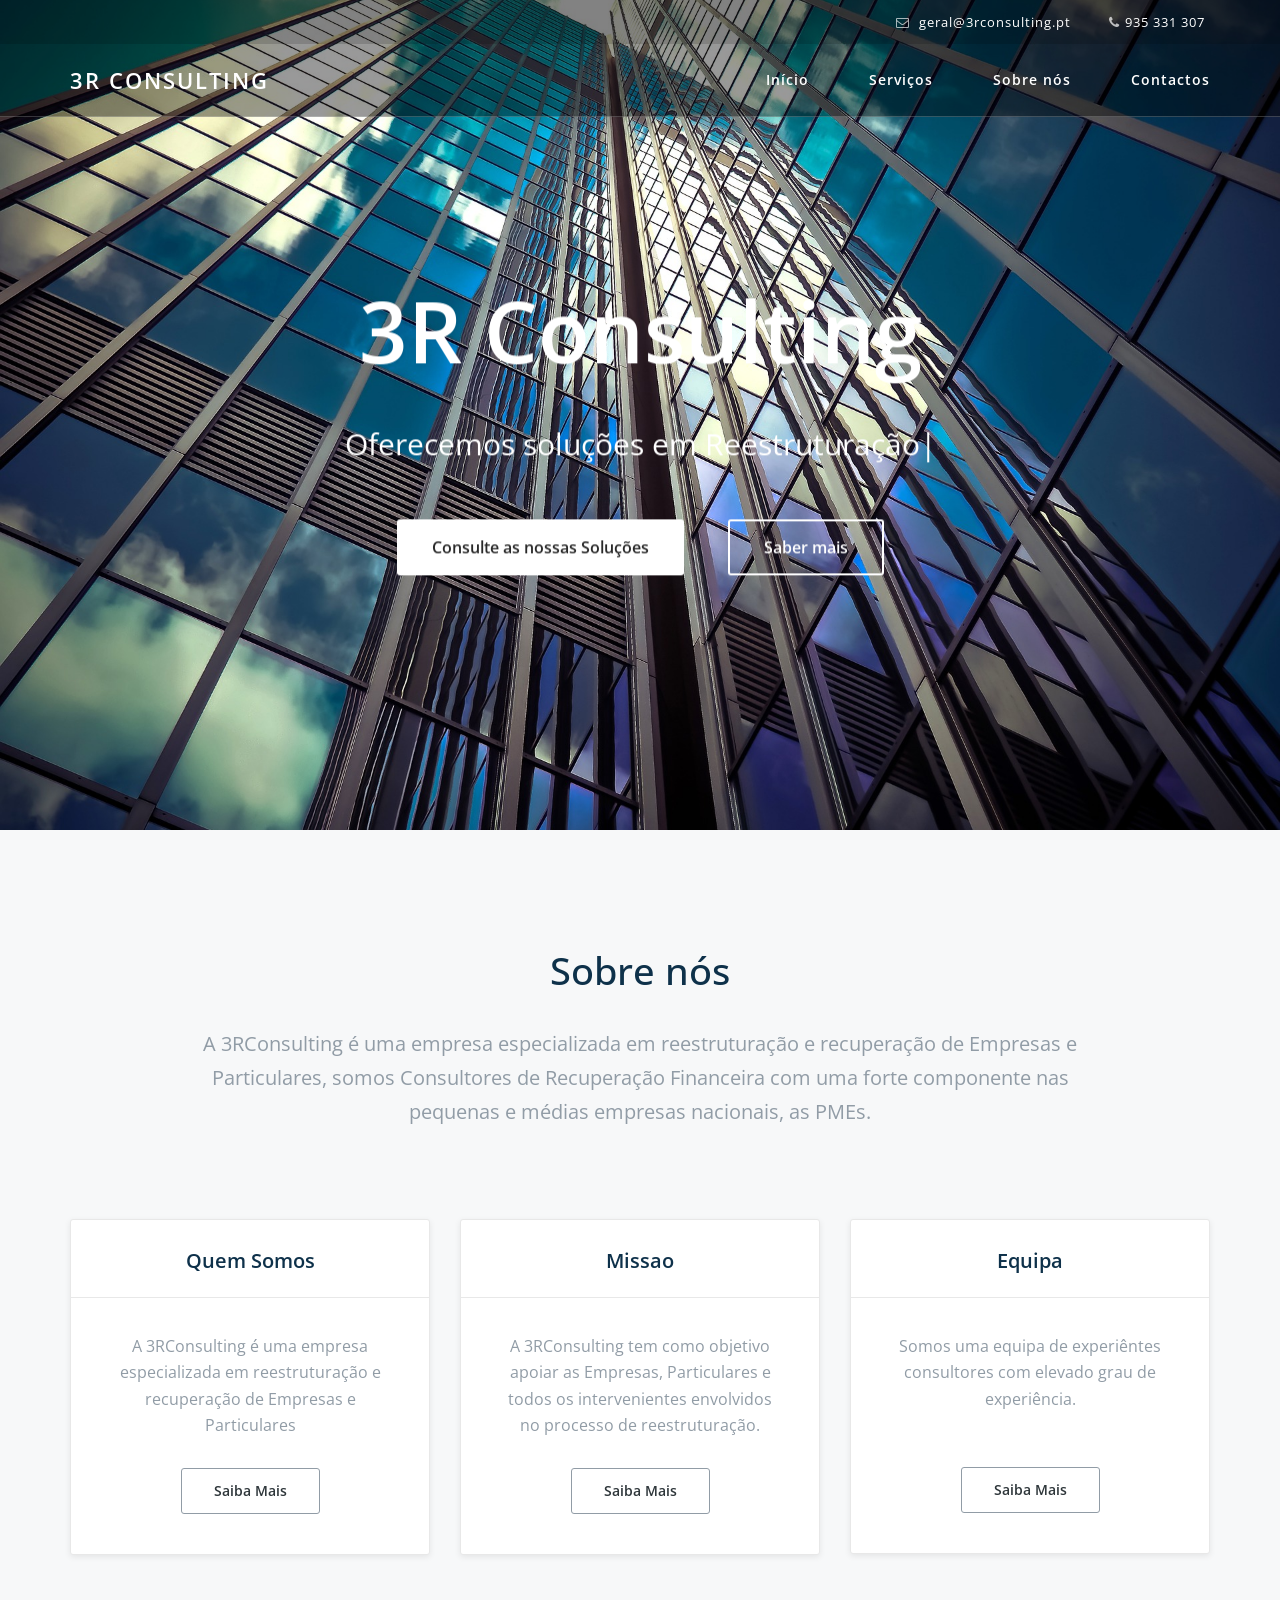
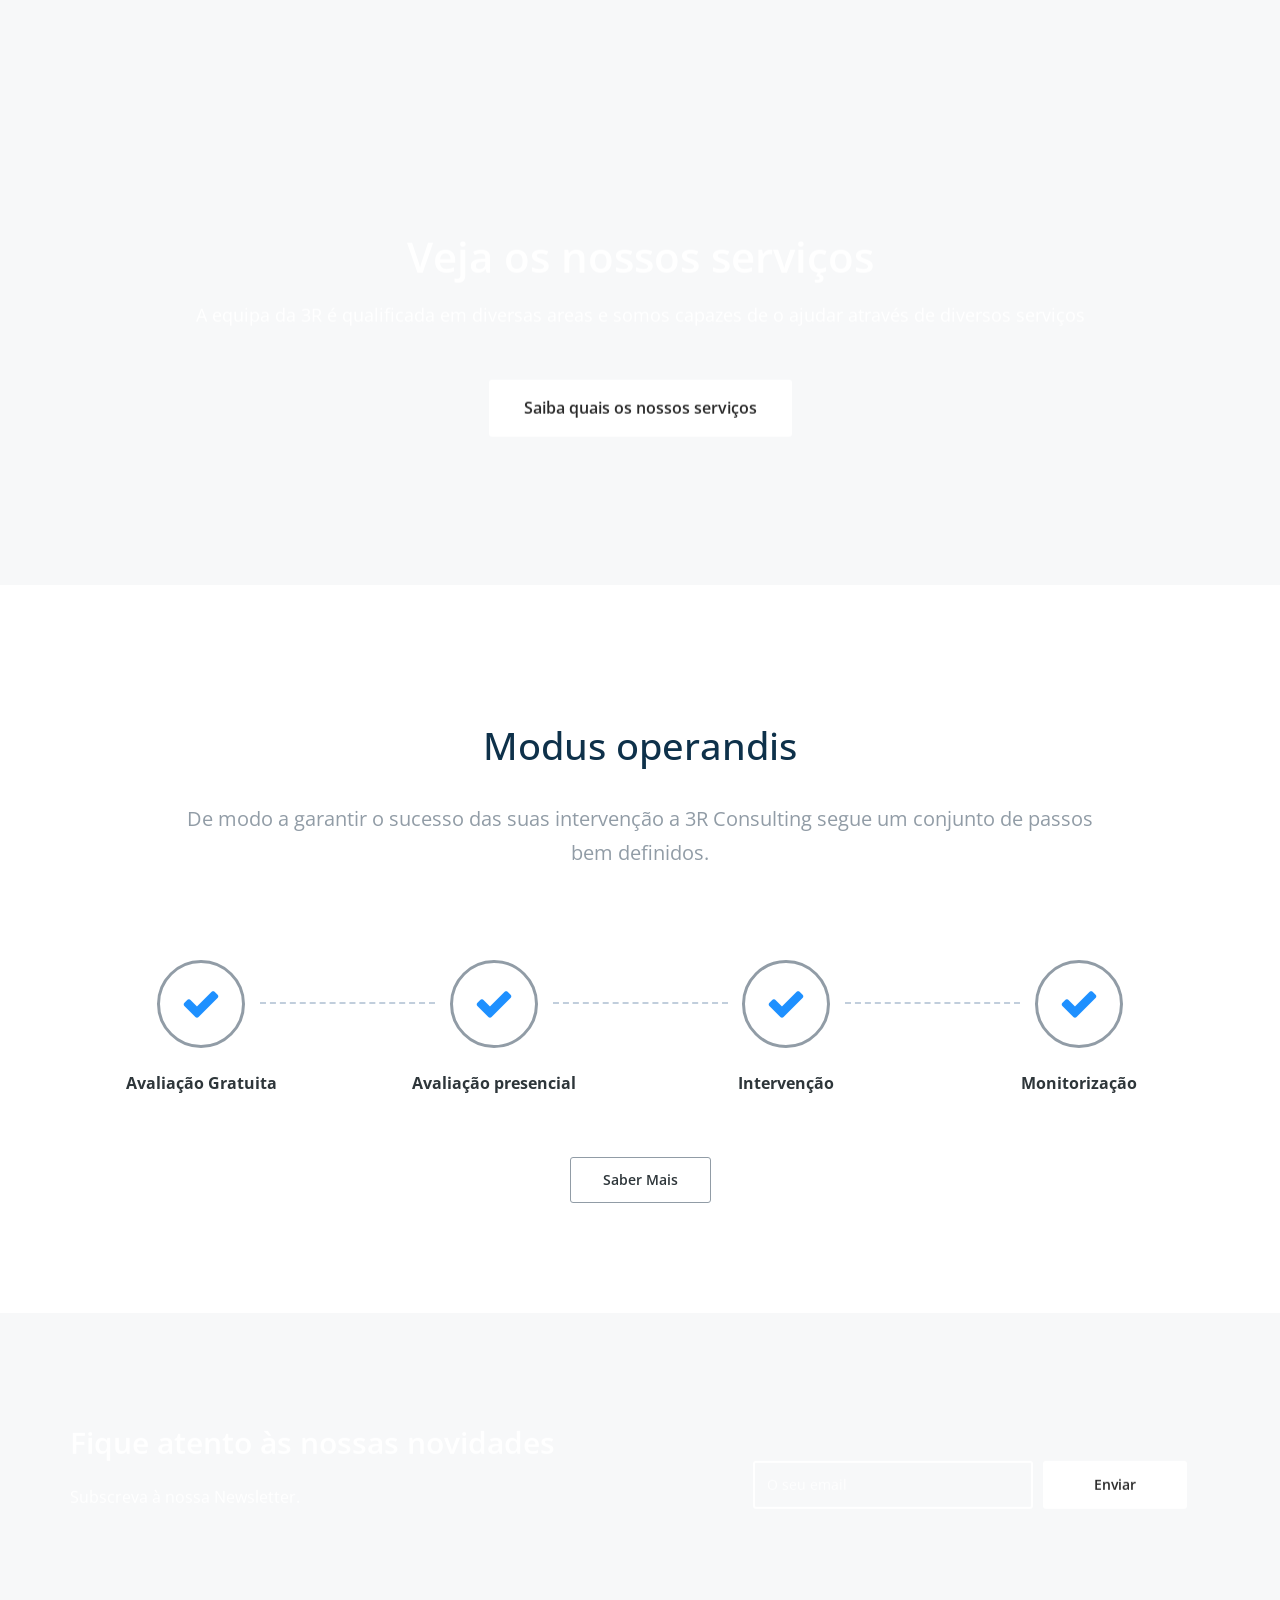
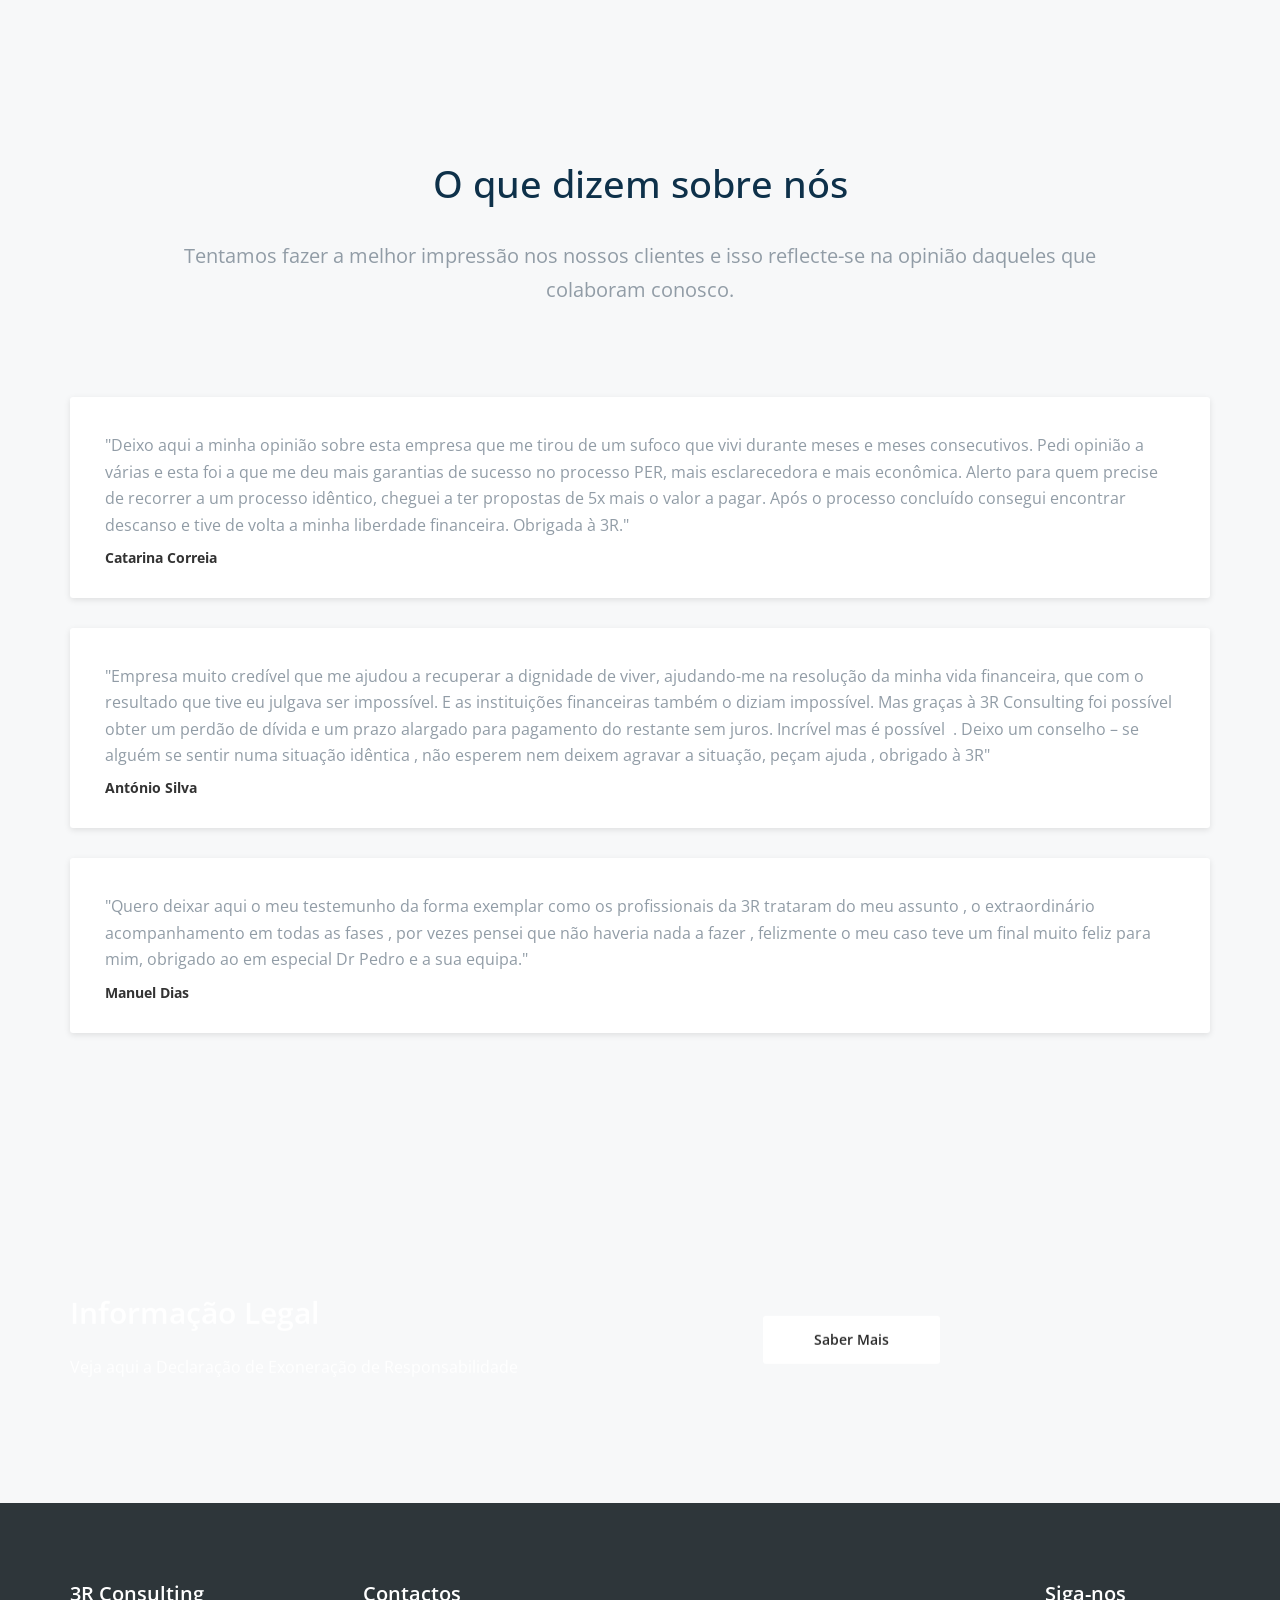
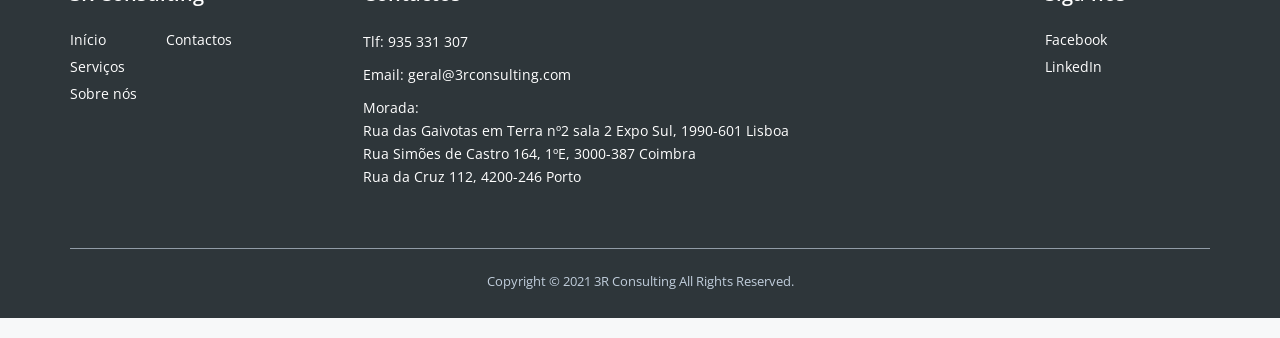
<file: index.html>
<!DOCTYPE html>
<html lang="pt">
  <head>
    <meta charset="utf-8">
    <meta http-equiv="X-UA-Compatible" content="IE=edge">
    <meta name="viewport" content="width=device-width, initial-scale=1">
    <!-- The above 3 meta tags *must* come first in the head; any other head content must come *after* these tags -->

    <title>3R Consulting</title>
    <meta name="description" content="A 3RConsulting é uma empresa especializada em reestruturação e recuperação de Empresas e Particulares,  somos Consultores de Recuperação Financeira com uma forte componente nas pequenas e médias empresas nacionais, as PMEs.">
    <link rel="image_src" href="logos/square/square_v1.png">

    <meta property="og:image" content="http://www.3rconsulting.pt/logos/square/square_v1.png" />
    <meta property="og:title" content="3R Consulting" />
    <meta property="og:type" content="website" />
    <meta property="og:description" content="A 3RConsulting é uma empresa especializada em reestruturação e recuperação de Empresas e Particulares,  somos Consultores de Recuperação Financeira com uma forte componente nas pequenas e médias empresas nacionais, as PMEs." />
    <meta property="og:url" content="http://www.3rconsulting.pt" />
    <meta name="twitter:card" content="A 3RConsulting é uma empresa especializada em reestruturação e recuperação de Empresas e Particulares,  somos Consultores de Recuperação Financeira com uma forte componente nas pequenas e médias empresas nacionais, as PMEs." />

    <!-- Favicon -->
    <link rel="shortcut icon" href="logos/icon.png">
    <link rel="apple-touch-icon" sizes="57x57" href="/icons/apple-icon-57x57.png">
    <link rel="apple-touch-icon" sizes="60x60" href="/icons/apple-icon-60x60.png">
    <link rel="apple-touch-icon" sizes="72x72" href="/icons/apple-icon-72x72.png">
    <link rel="apple-touch-icon" sizes="76x76" href="/icons/apple-icon-76x76.png">
    <link rel="apple-touch-icon" sizes="114x114" href="/icons/apple-icon-114x114.png">
    <link rel="apple-touch-icon" sizes="120x120" href="/icons/apple-icon-120x120.png">
    <link rel="apple-touch-icon" sizes="144x144" href="/icons/apple-icon-144x144.png">
    <link rel="apple-touch-icon" sizes="152x152" href="/icons/apple-icon-152x152.png">
    <link rel="apple-touch-icon" sizes="180x180" href="/icons/apple-icon-180x180.png">
    <link rel="icon" type="image/png" sizes="192x192"  href="/icons/android-icon-192x192.png">
    <link rel="icon" type="image/png" sizes="32x32" href="/icons/favicon-32x32.png">
    <link rel="icon" type="image/png" sizes="96x96" href="/icons/favicon-96x96.png">
    <link rel="icon" type="image/png" sizes="16x16" href="/icons/favicon-16x16.png">
    <link rel="manifest" href="/icons/manifest.json">
    <meta name="msapplication-TileColor" content="#ffffff">
    <meta name="msapplication-TileImage" content="/icons/ms-icon-144x144.png">
    <meta name="theme-color" content="#ffffff">

    <!-- Fonts -->
    <link href="https://fonts.googleapis.com/css?family=Open+Sans:300,400,600|Raleway:400,600" rel="stylesheet">
    <link href="assets/vendor/fontawesome-4.6.3/css/font-awesome.min.css" rel="stylesheet" />

    <!-- CSS -->
    <link href="assets/vendor/animsition-4.0.2/css/animsition.min.css" rel="stylesheet" />
    <link href="assets/vendor/bootstrap-3.3.6/css/bootstrap.min.css" rel="stylesheet" />
    <link href="assets/vendor/swiper-3.3.1/css/swiper.min.css" rel="stylesheet" />

    <!-- Main CSS-->
    <link href="assets/css/style.css" rel="stylesheet" />

    <!-- HTML5 shim and Respond.js for IE8 support of HTML5 elements and media queries -->
    <!-- WARNING: Respond.js doesn't work if you view the page via file:// -->
    <!--[if lt IE 9]>
    <script src="https://oss.maxcdn.com/html5shiv/3.7.2/html5shiv.min.js"></script>
    <script src="https://oss.maxcdn.com/respond/1.4.2/respond.min.js"></script>
    <![endif]-->
  </head>
  <body>

    <!-- begin animsition -->
    <div class="animsition">


      <nav class="navbar navbar-default navbar-fixed-top" id="nav1">

        <div class="topbar">
          <div class="container">
            <ul class="list-unstyled list-inline">
              <li><i class="fa fa-envelope-o"></i> geral@3rconsulting.pt </li>
              <li><i class="fa fa-phone"></i>935 331 307</li>
            </ul>
          </div> <!-- /.container -->
        </div> <!-- /.topbar -->

        <div class="container navbar-padding">

          <div class="navbar-header">
            <button type="button" class="navbar-toggle collapsed" data-toggle="collapse" data-target="#bs-example-navbar-collapse-1" aria-expanded="false">
              <span class="sr-only">Toggle navigation</span>
              <span class="icon-bar"></span>
              <span class="icon-bar"></span>
              <span class="icon-bar"></span>
            </button>
            <a class="current-parent navbar-brand" href="index.html">3R Consulting</a>
          </div>

          <div class="collapse navbar-collapse" id="bs-example-navbar-collapse-1">
            <ul class="nav navbar-nav navbar-right">

              <li>
                <a href="#" class="dropdown-toggle" role="button" aria-haspopup="true" aria-expanded="false">Início</a>
              </li>

              <li>
                <a href="services.html" role="button" aria-haspopup="true" aria-expanded="false">Serviços</a>
              </li>

              <li>
                <a href="about-2.html" role="button" aria-haspopup="true" aria-expanded="false">Sobre nós </a>
              </li>

              <li >
                <a href="contact.html" role="button" aria-haspopup="true" aria-expanded="false">Contactos</a>
              </li>

            </ul>
          </div> <!-- /.collapse -->

        </div> <!-- /.container -->
      </nav>



      <div class="intro intro-1 parallax-window" data-parallax="scroll" data-image-src="assets/images/new/architecture-2256489_1920.jpg">
        <div class="intro-content">
          <h1>3R Consulting</h1>
          <p>Oferecemos soluções em <span class="typed-text"></span></p>
          <a href="/services.html" class="btn btn-white">Consulte as nossas Soluções</a> <a href="/about-2.html" class="btn btn-transparent">Saber mais</a>
        </div> <!-- /.intro-content -->
        <div id="startchange"></div> <!-- start navbar animation -->
      </div> <!-- /.intro -->

      <section class="services-home">
        <div class="container">

          <header>
            <h2>Sobre nós</h2>
            <p class="sub-heading">A 3RConsulting é uma empresa especializada em reestruturação e recuperação de Empresas e Particulares,  somos Consultores de Recuperação Financeira com uma forte componente nas pequenas e médias empresas nacionais, as PMEs.</p>
          </header>

          <div class="row">

            <div class="col-md-4">
              <div class="service-home-box">
                <h3>Quem Somos</h3>
                <p>A 3RConsulting é uma empresa especializada em reestruturação e recuperação de Empresas e Particulares</p>
                <a href="about-2.html#quemsomos" class="btn btn-border">Saiba Mais</a>
              </div> <!-- /.service-home-box -->
            </div> <!-- /.col-md-4 -->

            <div class="col-md-4">
              <div class="service-home-box">
                <h3>Missao</h3>
                <p>A 3RConsulting tem como objetivo apoiar as Empresas, Particulares e todos os intervenientes envolvidos no processo de reestruturação.</p>
                <a href="about-2.html#missao" class="btn btn-border">Saiba Mais</a>
              </div> <!-- /.service-home-box -->
            </div> <!-- /.col-md-4 -->

            <div class="col-md-4">
              <div class="service-home-box">
                <h3>Equipa</h3>
                <p>Somos uma equipa de experiêntes consultores com elevado grau de experiência.</p>
                <a href="about-2.html#equipa" class="btn btn-border">Saiba Mais</a>
              </div> <!-- /.service-home-box -->
            </div> <!-- /.col-md-4 -->

          </div> <!-- /.row -->
        </div> <!-- /.container -->
      </section> <!-- /.services-home -->

      <div class="separator parallax-window" data-parallax="scroll" data-image-src="assets/images/new/office-1516329_1920.jpg">
        <div class="separator-content">
          <h3>Veja os nossos serviços</h3>
          <p>A equipa da 3R é qualificada em diversas areas e somos capazes de o ajudar através de diversos serviços</p>
          <a href="/services.html" class="btn btn-white">Saiba quais os nossos serviços</a>
        </div> <!-- /.separator-content -->
      </div> <!-- /.separator -->

      <section class="choose-us">
        <div class="container">

          <header>
            <h2>Modus operandis</h2>
            <p class="sub-heading">De modo a garantir o sucesso das suas intervenção a 3R Consulting segue um conjunto de passos bem definidos.</p>
          </header>

          <div class="row">

            <div class="col-md-3">
              <div class="circle">
                <i class="fa fa-check"></i>
              </div>
              <p><strong>Avaliação Gratuita</strong></p>
              <div class="line"></div>
            </div> <!-- /.col-md-3 -->

            <div class="col-md-3">
              <div class="circle">
                <i class="fa fa-check"></i>
              </div>
              <p><strong>Avaliação presencial</strong></p>
              <div class="line"></div>
            </div> <!-- /.col-md-3 -->

            <div class="col-md-3">
              <div class="circle">
                <i class="fa fa-check"></i>
              </div>
              <p><strong>Intervenção</strong></p>
              <div class="line"></div>
            </div> <!-- /.col-md-3 -->

            <div class="col-md-3">
              <div class="circle">
                <i class="fa fa-check"></i>
              </div>
              <p><strong>Monitorização</strong></p>
            </div> <!-- /.col-md-3 -->

          </div> <!-- /.row -->

          <a href="services.html" class="btn btn-border">Saber Mais</a>

        </div> <!-- /.container -->
      </section> <!-- /.choose-us -->


      <div class="call-to-action" data-parallax="scroll" data-image-src="assets/images/new/laptop-2561221_1920.jpg">
        <div class="content">
          <div class="container">
            <div class="row">
              <div class="col-md-7">
                <h3>Fique atento às nossas novidades</h3>
                <p>Subscreva à nossa Newsletter.</p>
              </div> <!-- /.col-md-7 -->

              <div class="col-md-5">
                <div id="mc_embed_signup" >
                  <form action="https://3rconsulting.us17.list-manage.com/subscribe/post?u=98cf6763d8ee363a694cf9adc&amp;id=74ce5bf2f7" method="post" id="mc-embedded-subscribe-form" name="mc-embedded-subscribe-form" class="validate form-inline" target="_blank" novalidate>
                    <div id="mc_embed_signup_scroll">
                      <div class="flex from">
                        <input type="email" value="" name="EMAIL" class="email field form-control" id="mce-EMAIL" placeholder="O seu email" required>
                        <!-- real people should not fill this in and expect good things - do not remove this or risk form bot signups-->
                        <div style="position: absolute; left: -5000px;" aria-hidden="true"><input type="text" name="b_98cf6763d8ee363a694cf9adc_74ce5bf2f7" tabindex="-1" value=""></div>
                        <div class="submit clear">
                          <input type="submit" value="Enviar" name="Enviar" id="mc-embedded-subscribe" class="btn btn-white button">
                        </div>
                      </div>
                    </div>
                  </form>
                </div>
              </div> <!-- /.col-md-5 -->
            </div> <!-- /.row -->
          </div> <!-- /.container -->
        </div> <!-- /.content -->
      </div> <!-- /.call-to-action -->

      <section class="testimonials">
        <div class="container">

          <header>
            <h2>O que dizem sobre nós</h2>
            <p class="sub-heading">Tentamos fazer a melhor impressão nos nossos clientes e isso reflecte-se na opinião daqueles que colaboram conosco.</p>
          </header>

          <div class="row">

            <div class="col-md-12">
              <div class="testimonial-box">
                <p>"Deixo aqui a minha opinião sobre esta empresa que me tirou de um sufoco que vivi durante meses e meses consecutivos. Pedi opinião a várias e esta foi a que me deu mais garantias de sucesso no processo PER, mais esclarecedora e mais econômica. Alerto para quem precise de recorrer a um processo idêntico, cheguei a ter propostas de 5x mais o valor a pagar. Após o processo concluído consegui encontrar descanso e tive de volta a minha liberdade financeira. Obrigada à 3R."</p>
                <b>Catarina Correia</b>
              </div>
            </div>

            <div class="col-md-12">
              <div class="testimonial-box">
                <p>"Empresa muito credível que me ajudou a recuperar a dignidade de viver, ajudando-me na resolução da minha vida financeira, que com o resultado que tive eu julgava ser impossível. E as instituições financeiras também o diziam impossível. Mas graças à 3R Consulting foi possível obter um perdão de dívida e um prazo alargado para pagamento do restante sem juros. Incrível mas é possível  . Deixo um conselho – se alguém se sentir numa situação idêntica , não esperem nem deixem agravar a situação, peçam ajuda , obrigado à 3R"</p>
                <b>António Silva</b>
              </div>
            </div>

            <div class="col-md-12">
              <div class="testimonial-box">
                <p>"Quero deixar aqui o meu testemunho da forma exemplar como os profissionais da 3R trataram do meu assunto , o extraordinário acompanhamento em todas as fases , por vezes pensei que não haveria nada a fazer , felizmente o meu caso teve um final muito feliz para mim, obrigado ao em especial Dr Pedro e a sua equipa."</p>
                <b>Manuel Dias</b>
              </div>
            </div>

          </div>
        </div>
      </section>

      <div class="call-to-action smaller legal" data-parallax="scroll" data-image-src="assets/images/new/writing-1149962_1920.jpg">
        <div class="content">
          <div class="container">
            <div class="row">
              <div class="col-md-7">
                <h3>Informação Legal</h3>
                <p>Veja aqui a Declaração de Exoneração de Responsabilidade</p>
              </div>

              <div class="col-md-5">
                <a href="legal.pdf" target="_blank">
                  <button type="submit" class="btn btn-white">Saber Mais</button>
                </a>
              </div>
            </div>
          </div>
        </div>
      </div>

      <footer>
        <div class="container">
          <div class="row">
            <div class="col-md-3 col-sm-3 col-xs-4">
              <h4>3R Consulting</h4>
              <ul class="footer-menu list-unstyled">
                <li><a href="#">Início</a></li>
                <li><a href="services.html">Serviços</a></li>
                <li><a href="about-2.html">Sobre nós</a></li>
              </ul>

              <ul class="footer-menu list-unstyled">
                <li><a href="contact.html">Contactos</a></li>
              </ul>
            </div> <!-- /.col-md-3 -->

            <div class="col-md-7 col-sm-7 col-xs-4">
              <h4>Contactos</h4>
              <p>Tlf: 935 331 307</p>
              <p>Email: geral@3rconsulting.com</p>
              <p>Morada: <br>
                Rua das Gaivotas em Terra nº2 sala 2 Expo Sul, 1990-601 Lisboa<br>
                Rua Simões de Castro 164, 1ºE, 3000-387 Coimbra <br>
                Rua da Cruz 112, 4200-246 Porto
              </p>
            </div> <!-- /.col-md-7 -->

            <div class="col-md-2 col-sm-2 col-xs-4">
              <h4>Siga-nos</h4>
              <ul class="social list-unstyled">
                <li><a href="https://www.facebook.com/3RConsulting-565464773801363" target="_blank">Facebook</a></li>
                <li><a href="https://www.linkedin.com/company/3rconsulting" target="_blank">LinkedIn</a></li>
              </ul>
            </div> <!-- /.col-md-2 -->
          </div> <!-- /.row -->

          <a href="/legal.pdf" target="_blank"><p class="copyright">Copyright &copy; 2021 3R Consulting All Rights Reserved.</p></a>

        </div> <!-- /.container -->
      </footer>


    </div> <!-- /.animsition -->

    <script src="assets/js/jquery-2.2.4.min.js"></script>
    <script src="assets/vendor/bootstrap-3.3.6/js/bootstrap.min.js"></script>
    <script src="assets/vendor/animsition-4.0.2/js/animsition.min.js"></script>
    <script src="assets/vendor/typed-1.1.4/typed.min.js"></script>
    <script src="assets/vendor/vide-0.5.0/jquery.vide.min.js"></script>
    <script src="assets/vendor/swiper-3.3.1/js/swiper.min.js"></script>
    <script src="assets/vendor/parallax-1.4.2/parallax.min.js"></script>
    <script src="assets/vendor/jquery.match-height-0.7.0/jquery.matchHeight-min.js"></script>
    <script src="assets/contact-form/js/validator.min.js"></script>
    <script src="assets/contact-form/js/form-scripts.js"></script>
    <script src="assets/js/scripts.js"></script>

  </body>
</html>
</file>
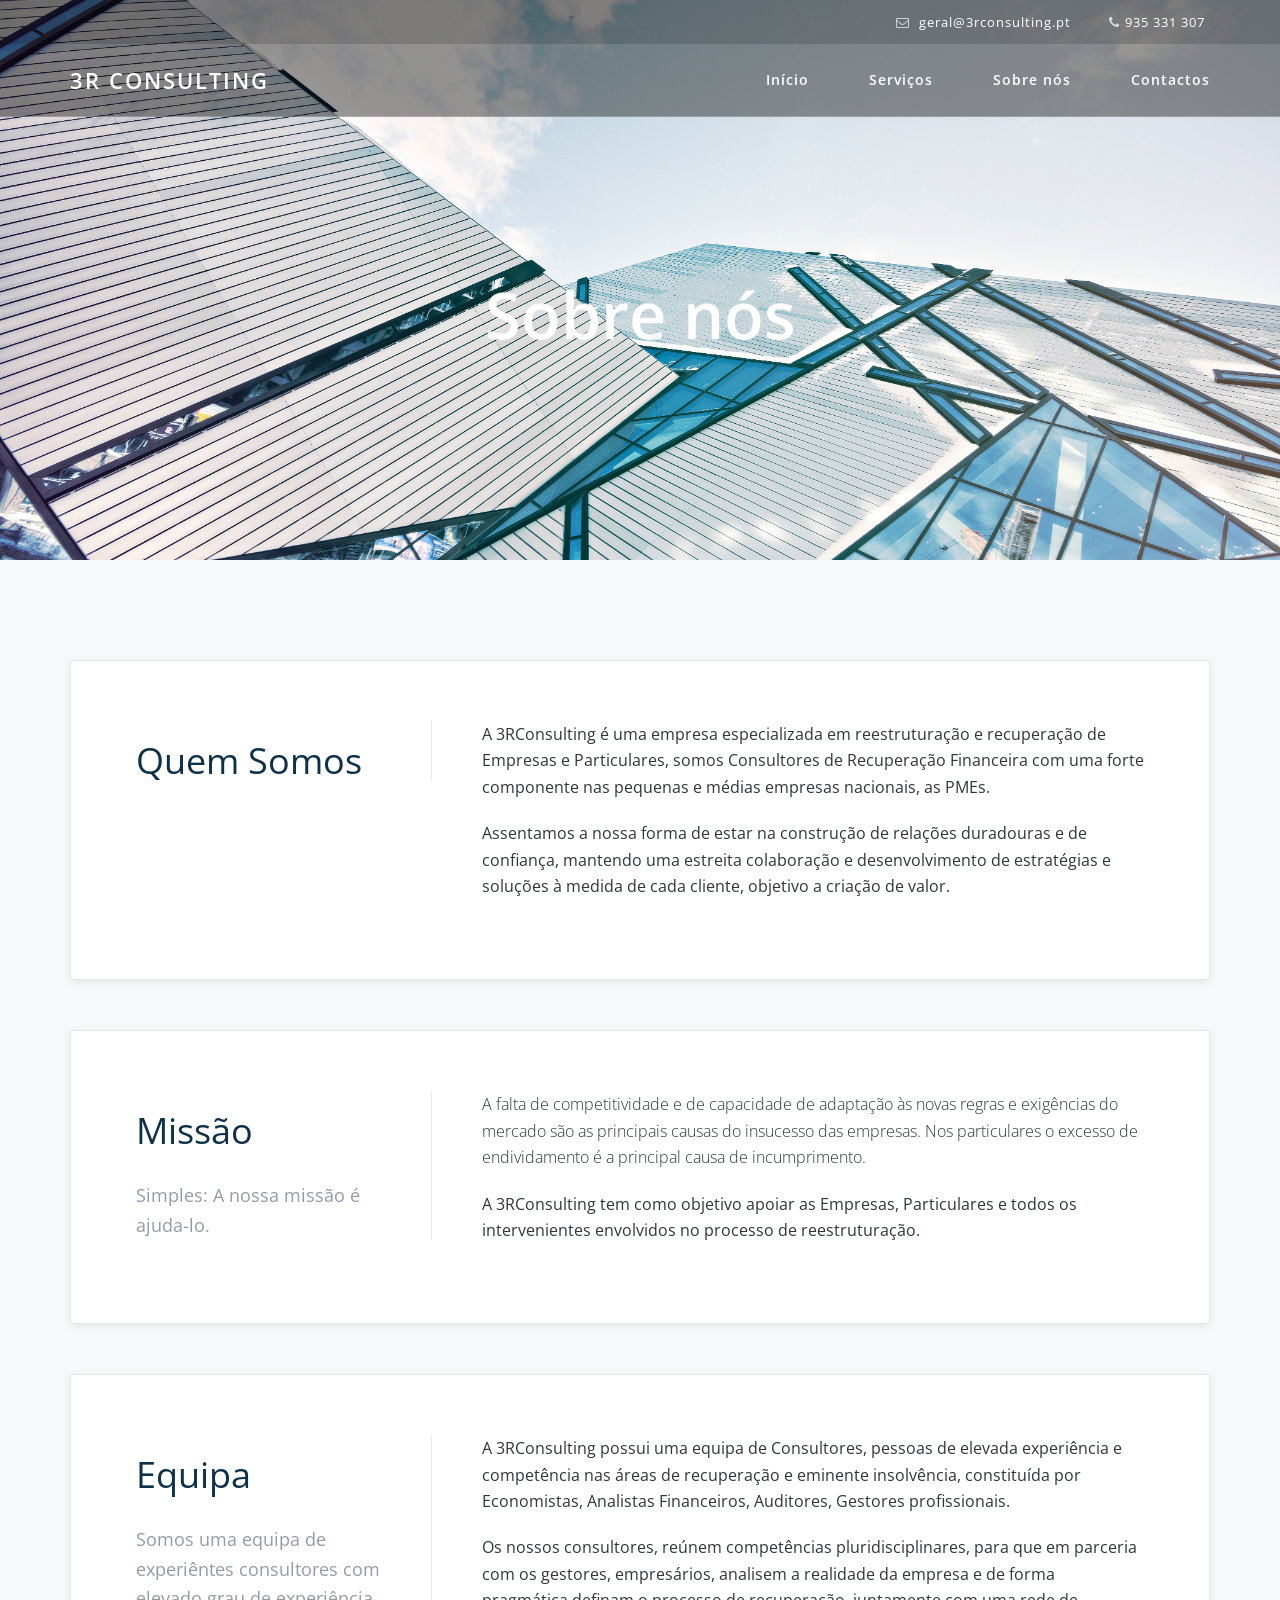
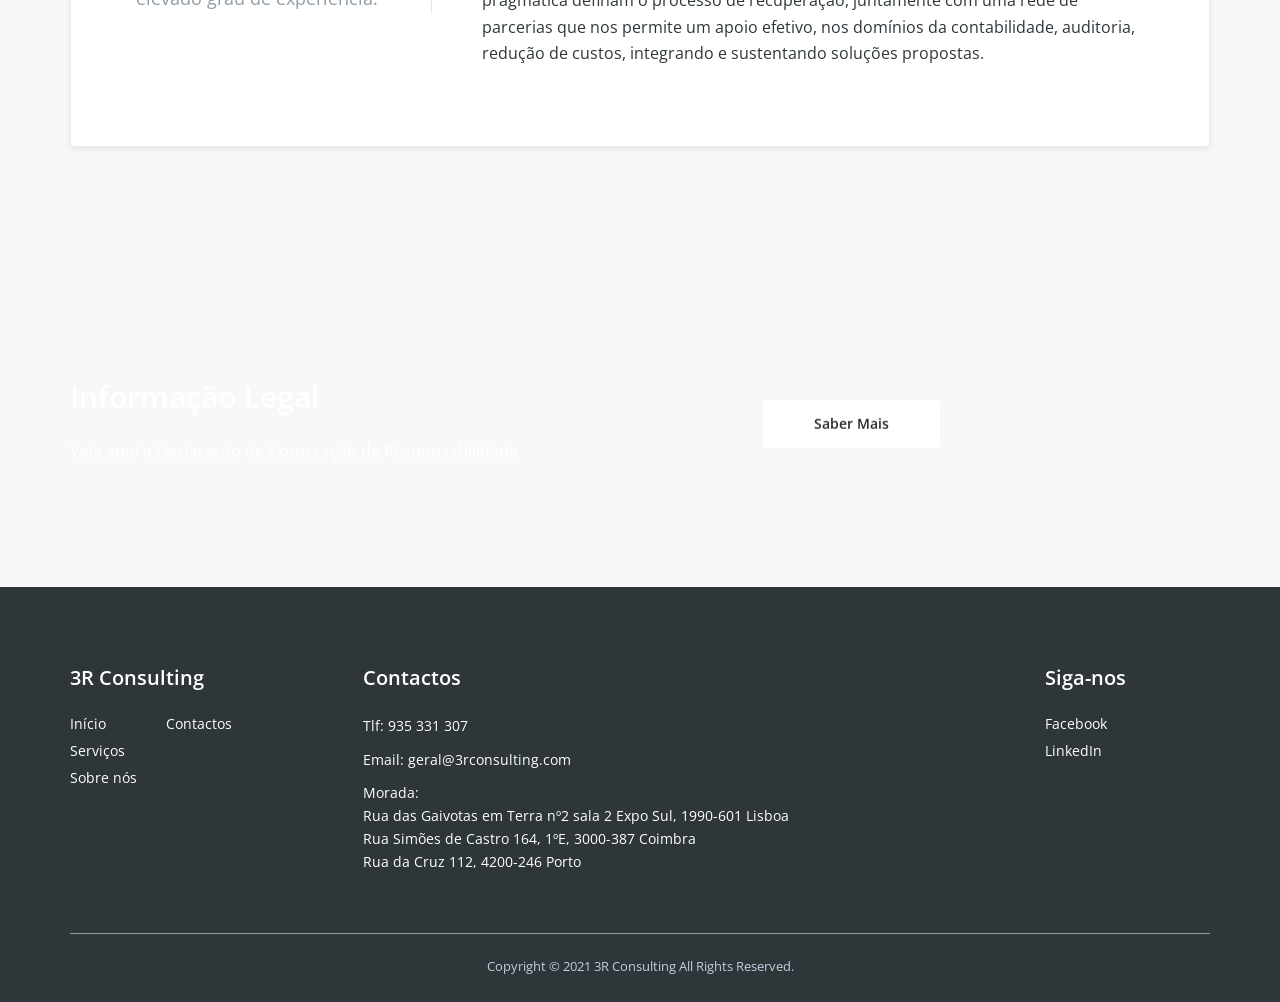
<file: about-2.html>
<!DOCTYPE html>
<html lang="pt">
  <head>
    <meta charset="utf-8">
    <meta http-equiv="X-UA-Compatible" content="IE=edge">
    <meta name="viewport" content="width=device-width, initial-scale=1">
    <!-- The above 3 meta tags *must* come first in the head; any other head content must come *after* these tags -->

    <title>3R Consulting</title>

    <!-- Favicon -->
    <link rel="shortcut icon" href="logos/icon.png">
    <link rel="apple-touch-icon" sizes="57x57" href="/icons/apple-icon-57x57.png">
    <link rel="apple-touch-icon" sizes="60x60" href="/icons/apple-icon-60x60.png">
    <link rel="apple-touch-icon" sizes="72x72" href="/icons/apple-icon-72x72.png">
    <link rel="apple-touch-icon" sizes="76x76" href="/icons/apple-icon-76x76.png">
    <link rel="apple-touch-icon" sizes="114x114" href="/icons/apple-icon-114x114.png">
    <link rel="apple-touch-icon" sizes="120x120" href="/icons/apple-icon-120x120.png">
    <link rel="apple-touch-icon" sizes="144x144" href="/icons/apple-icon-144x144.png">
    <link rel="apple-touch-icon" sizes="152x152" href="/icons/apple-icon-152x152.png">
    <link rel="apple-touch-icon" sizes="180x180" href="/icons/apple-icon-180x180.png">
    <link rel="icon" type="image/png" sizes="192x192"  href="/icons/android-icon-192x192.png">
    <link rel="icon" type="image/png" sizes="32x32" href="/icons/favicon-32x32.png">
    <link rel="icon" type="image/png" sizes="96x96" href="/icons/favicon-96x96.png">
    <link rel="icon" type="image/png" sizes="16x16" href="/icons/favicon-16x16.png">
    <link rel="manifest" href="/icons/manifest.json">
    <meta name="msapplication-TileColor" content="#ffffff">
    <meta name="msapplication-TileImage" content="/icons/ms-icon-144x144.png">
    <meta name="theme-color" content="#ffffff">

    <!-- Fonts -->
    <link href="https://fonts.googleapis.com/css?family=Open+Sans:300,400,600|Raleway:400,600" rel="stylesheet">
    <link href="assets/vendor/fontawesome-4.6.3/css/font-awesome.min.css" rel="stylesheet" />

    <!-- CSS -->
    <link href="assets/vendor/animsition-4.0.2/css/animsition.min.css" rel="stylesheet" />
    <link href="assets/vendor/bootstrap-3.3.6/css/bootstrap.min.css" rel="stylesheet" />
    <link href="assets/vendor/swiper-3.3.1/css/swiper.min.css" rel="stylesheet" />

    <!-- Main CSS-->
    <link href="assets/css/style.css" rel="stylesheet" />

    <!-- HTML5 shim and Respond.js for IE8 support of HTML5 elements and media queries -->
    <!-- WARNING: Respond.js doesn't work if you view the page via file:// -->
    <!--[if lt IE 9]>
    <script src="https://oss.maxcdn.com/html5shiv/3.7.2/html5shiv.min.js"></script>
    <script src="https://oss.maxcdn.com/respond/1.4.2/respond.min.js"></script>
    <![endif]-->
  </head>
  <body>

    <!-- begin animsition -->
    <div class="animsition">


      <nav class="navbar navbar-default navbar-fixed-top" id="nav1">

        <div class="topbar">
          <div class="container">
            <ul class="list-unstyled list-inline">
              <li><i class="fa fa-envelope-o"></i> geral@3rconsulting.pt </li>
              <li><i class="fa fa-phone"></i>935 331 307</li>
            </ul>
          </div> <!-- /.container -->
        </div> <!-- /.topbar -->

        <div class="container navbar-padding">

          <div class="navbar-header">
            <button type="button" class="navbar-toggle collapsed" data-toggle="collapse" data-target="#bs-example-navbar-collapse-1" aria-expanded="false">
              <span class="sr-only">Toggle navigation</span>
              <span class="icon-bar"></span>
              <span class="icon-bar"></span>
              <span class="icon-bar"></span>
            </button>
            <a class="current-parent navbar-brand" href="index.html">3R Consulting</a>
          </div>

          <div class="collapse navbar-collapse" id="bs-example-navbar-collapse-1">
            <ul class="nav navbar-nav navbar-right">

              <li>
                <a href="index.html" class="dropdown-toggle" role="button" aria-haspopup="true" aria-expanded="false">Início</a>
              </li>

              <li>
                <a href="services.html" role="button" aria-haspopup="true" aria-expanded="false">Serviços</a>
              </li>

              <li>
                <a href="#" role="button" aria-haspopup="true" aria-expanded="false">Sobre nós </a>
              </li>

              <li >
                <a href="contact.html" role="button" aria-haspopup="true" aria-expanded="false">Contactos</a>
              </li>

            </ul>
          </div> <!-- /.collapse -->

        </div> <!-- /.container -->
      </nav>

      <div class="intro-about intro-pages parallax-window" data-parallax="scroll" data-image-src="assets/images/new/pexels-photo-136419.jpeg">
        <div class="intro-content">
          <h2>Sobre nós</h2>
          <!--<p>And so we say goodbye to our beloved pet, Nibbler, who's gone to a place where I, too, hope one day to go.</p>-->
        </div> <!-- /.intro-content -->
      </div> <!-- /.intro-about -->

      <section class="about-main">
        <div class="container">

          <div class="about-box margin">

            <div id="quemsomos" class="col-md-4">
              <div class="box-title">
                <h3>Quem Somos</h3>
              </div> <!-- /.box-title -->
            </div> <!--/.col-md 4 -->

            <div class="col-md-8">
              <p>A 3RConsulting é uma empresa especializada em reestruturação e recuperação de Empresas e Particulares,  somos Consultores de Recuperação Financeira com uma forte componente nas pequenas e médias empresas nacionais, as PMEs.</p>
              <p>Assentamos a nossa forma de estar na construção de relações duradouras e de confiança, mantendo uma estreita colaboração e desenvolvimento de estratégias e soluções à medida de cada cliente, objetivo a criação de valor.</p>
            </div> <!-- /.col-md-8 -->
            <div class="clearfix"></div>

          </div> <!-- /.about-box -->

          <div class="about-box margin">

            <div id="missao" class="col-md-4">
              <div class="box-title">
                <h3>Missão</h3>
                <p> Simples: A nossa missão é ajuda-lo. </p>
              </div> <!-- /.box-title -->
            </div> <!--/.col-md 4 -->

            <div class="col-md-8">
              <p class="light">A falta de competitividade e de capacidade de adaptação às novas regras e exigências do mercado são as principais causas do insucesso das empresas. Nos particulares o excesso de endividamento é a principal causa de incumprimento.</p>
              <p>A 3RConsulting tem como objetivo apoiar as Empresas, Particulares e todos os intervenientes envolvidos no processo de reestruturação.</p>
            </div> <!-- /.col-md-8 -->
            <div class="clearfix"></div>

          </div> <!-- /.about-box -->

          <div class="about-box">

            <div id="equipa" class="col-md-4">
              <div class="box-title">
                <h3>Equipa</h3>
                <p>Somos uma equipa de experiêntes consultores com elevado grau de experiência.</p>
              </div> <!-- /.box-title -->
            </div> <!--/.col-md 4 -->

            <div class="col-md-8">
              <p>A 3RConsulting possui uma equipa de Consultores, pessoas de elevada experiência e competência nas áreas de recuperação e eminente insolvência, constituída por Economistas, Analistas Financeiros, Auditores, Gestores profissionais.</p>
              <p>Os nossos consultores, reúnem competências pluridisciplinares, para que em parceria com os gestores, empresários, analisem a realidade da empresa e de forma pragmática definam o processo de recuperação, juntamente com uma rede de parcerias que nos permite um apoio efetivo, nos domínios da contabilidade, auditoria, redução de custos, integrando e sustentando soluções propostas.</p>
            </div> <!-- /.col-md-8 -->
            <div class="clearfix"></div>

          </div> <!-- /.about-box -->

        </div> <!-- /.container -->
      </section> <!-- /.about-main -->

      <div class="call-to-action legal" data-parallax="scroll" data-image-src="assets/images/new/writing-1149962_1920.jpg">
        <div class="content">
          <div class="container">
            <div class="row">
              <div class="col-md-7">
                <h3>Informação Legal</h3>
                <p>Veja aqui a Declaração de Exoneração de Responsabilidade</p>
              </div> <!-- /.col-md-7 -->

              <div class="col-md-5">
                <a href="legal.pdf" target="_blank">
                  <button type="submit" class="btn btn-white">Saber Mais</button>
                </a>
              </div> <!-- /.col-md-5 -->
            </div> <!-- /.row -->
          </div> <!-- /.container -->
        </div> <!-- /.content -->
      </div> <!-- /.call-to-action -->
      
      <footer>
        <div class="container">
          <div class="row">
            <div class="col-md-3 col-sm-3 col-xs-4">
              <h4>3R Consulting</h4>
              <ul class="footer-menu list-unstyled">
                <li><a href="index.html">Início</a></li>
                <li><a href="services.html">Serviços</a></li>
                <li><a href="#">Sobre nós</a></li>
              </ul>

              <ul class="footer-menu list-unstyled">
                <li><a href="contact.html">Contactos</a></li>
              </ul>
            </div> <!-- /.col-md-3 -->

            <div class="col-md-7 col-sm-7 col-xs-4">
              <h4>Contactos</h4>
              <p>Tlf: 935 331 307</p>
              <p>Email: geral@3rconsulting.com</p>
              <p>Morada: <br>
                Rua das Gaivotas em Terra nº2 sala 2 Expo Sul, 1990-601 Lisboa<br>
                Rua Simões de Castro 164, 1ºE, 3000-387 Coimbra <br>
                Rua da Cruz 112, 4200-246 Porto
              </p>
            </div> <!-- /.col-md-7 -->

            <div class="col-md-2 col-sm-2 col-xs-4">
              <h4>Siga-nos</h4>
              <ul class="social list-unstyled">
                <li><a href="https://www.facebook.com/3RConsulting-565464773801363" target="_blank">Facebook</a></li>
                <li><a href="https://www.linkedin.com/company/3rconsulting" target="_blank">LinkedIn</a></li>
              </ul>
            </div> <!-- /.col-md-2 -->
          </div> <!-- /.row -->

          <a href="/legal.pdf" target="_blank"><p class="copyright">Copyright &copy; 2021 3R Consulting All Rights Reserved.</p></a>

        </div> <!-- /.container -->
      </footer>


    </div> <!-- /.animsition -->

    <script src="assets/js/jquery-2.2.4.min.js"></script>
    <script src="assets/vendor/bootstrap-3.3.6/js/bootstrap.min.js"></script>
    <script src="assets/vendor/animsition-4.0.2/js/animsition.min.js"></script>
    <script src="assets/vendor/typed-1.1.4/typed.min.js"></script>
    <script src="assets/vendor/vide-0.5.0/jquery.vide.min.js"></script>
    <script src="assets/vendor/swiper-3.3.1/js/swiper.min.js"></script>
    <script src="assets/vendor/parallax-1.4.2/parallax.min.js"></script>
    <script src="assets/vendor/jquery.match-height-0.7.0/jquery.matchHeight-min.js"></script>
    <script src="assets/contact-form/js/validator.min.js"></script>
    <script src="assets/contact-form/js/form-scripts.js"></script>
    <script src="assets/js/scripts.js"></script>

  </body>
</html>
</file>
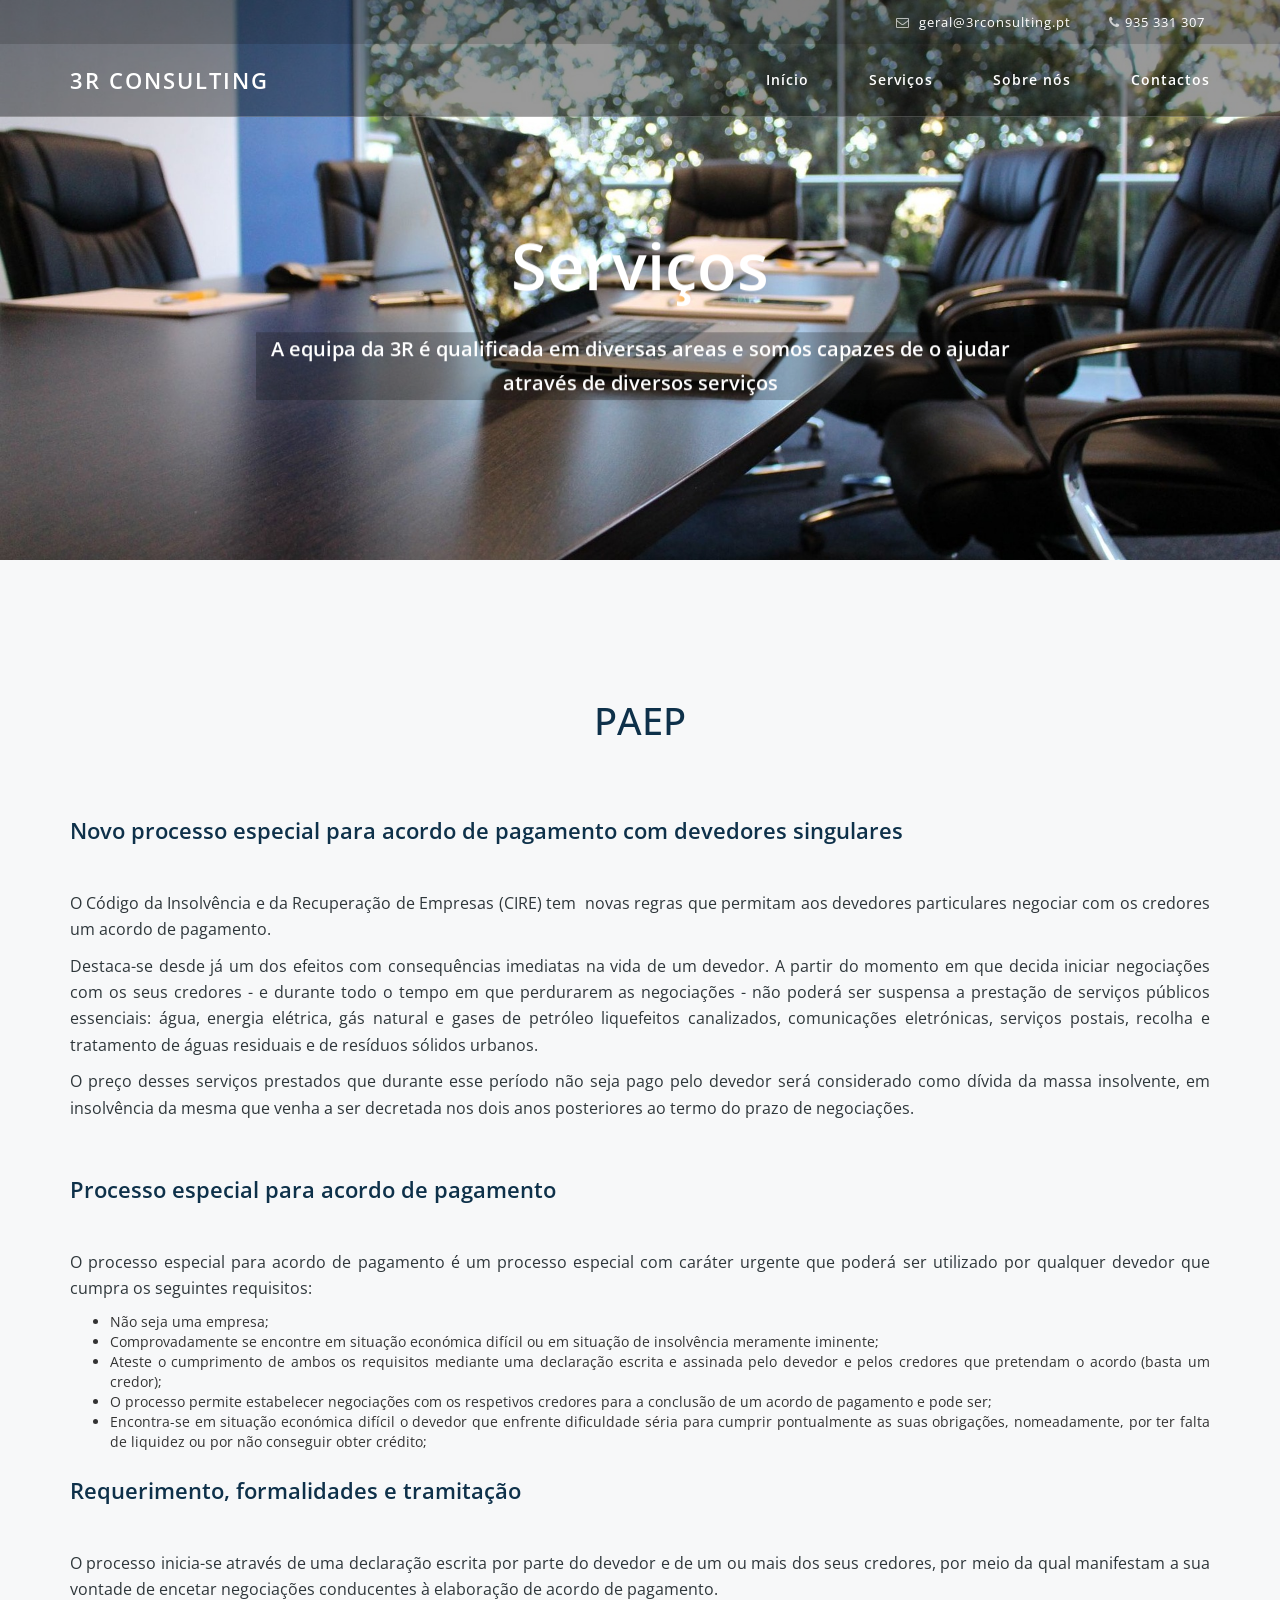
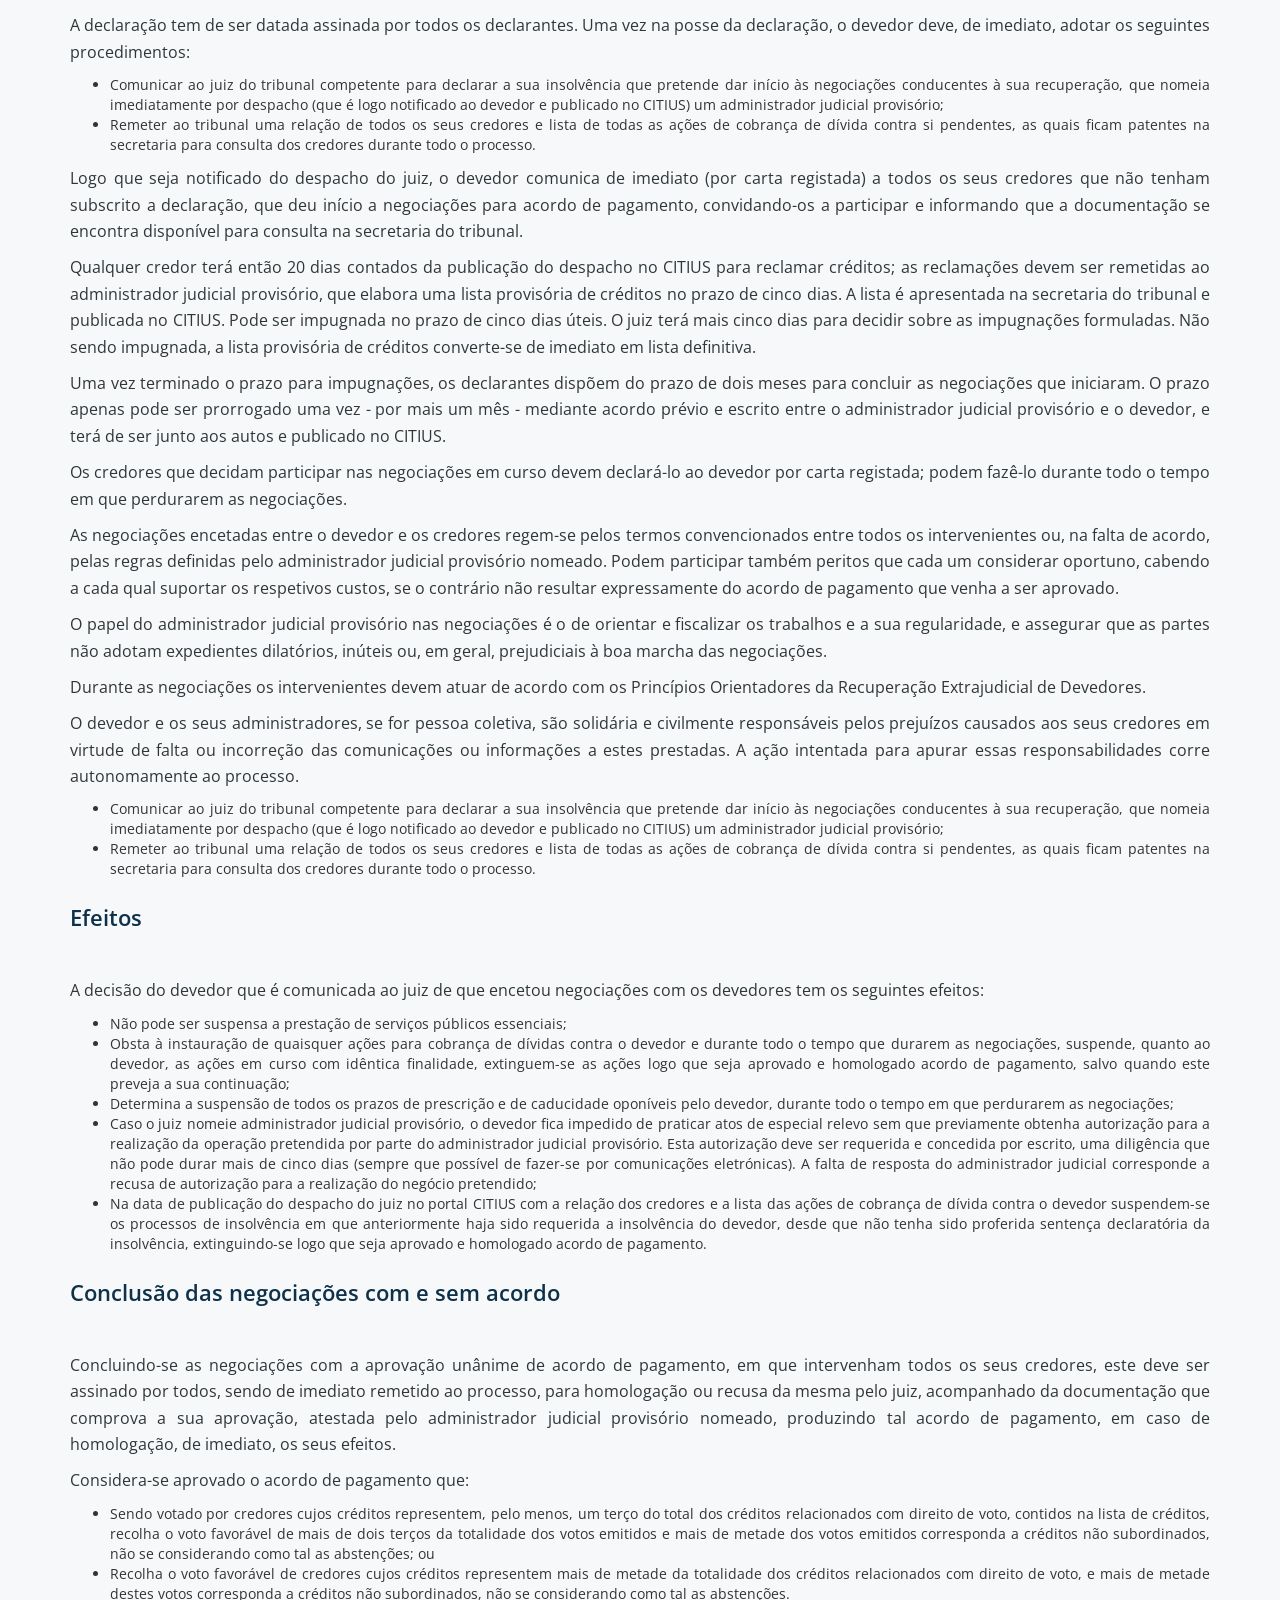
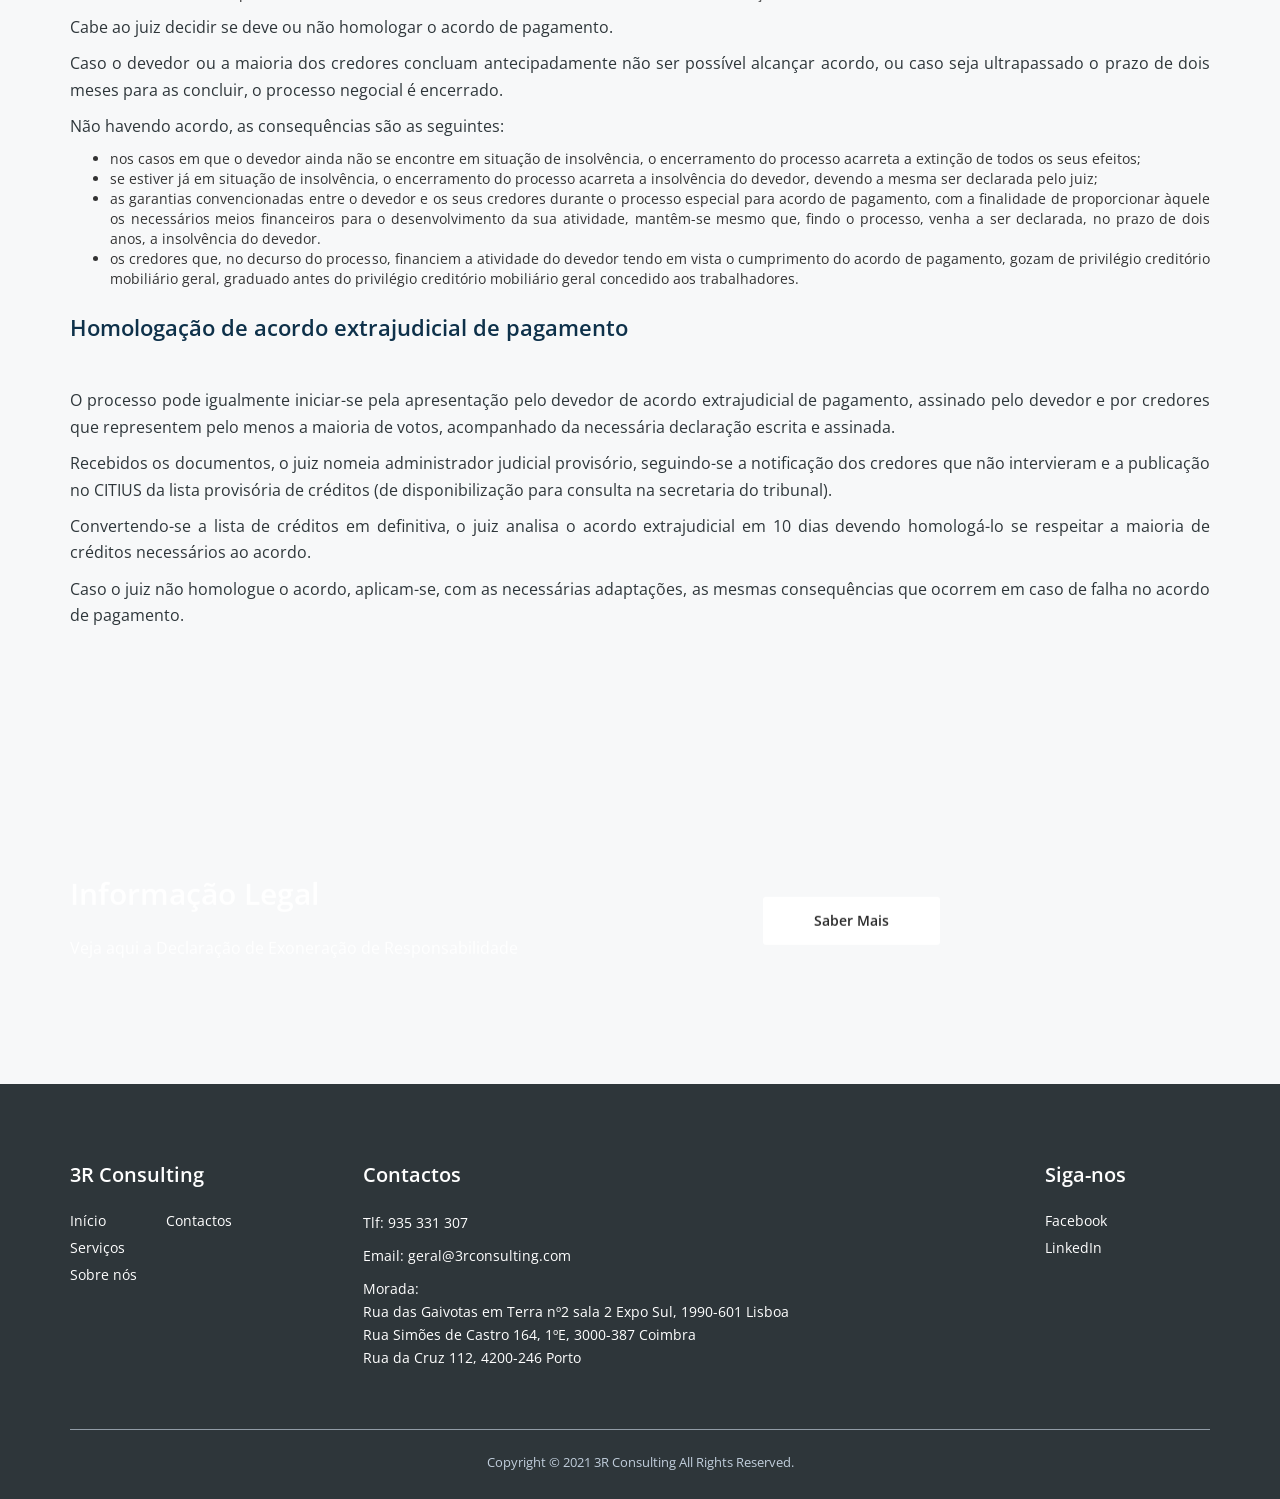
<file: peap.html>
<!DOCTYPE html>
<html lang="pt">
  <head>
    <meta charset="utf-8">
    <meta http-equiv="X-UA-Compatible" content="IE=edge">
    <meta name="viewport" content="width=device-width, initial-scale=1">
    <!-- The above 3 meta tags *must* come first in the head; any other head content must come *after* these tags -->

    <title>3R Consulting</title>

    <!-- Favicon -->
    <link rel="shortcut icon" href="logos/icon.png">
    <link rel="apple-touch-icon" sizes="57x57" href="/icons/apple-icon-57x57.png">
    <link rel="apple-touch-icon" sizes="60x60" href="/icons/apple-icon-60x60.png">
    <link rel="apple-touch-icon" sizes="72x72" href="/icons/apple-icon-72x72.png">
    <link rel="apple-touch-icon" sizes="76x76" href="/icons/apple-icon-76x76.png">
    <link rel="apple-touch-icon" sizes="114x114" href="/icons/apple-icon-114x114.png">
    <link rel="apple-touch-icon" sizes="120x120" href="/icons/apple-icon-120x120.png">
    <link rel="apple-touch-icon" sizes="144x144" href="/icons/apple-icon-144x144.png">
    <link rel="apple-touch-icon" sizes="152x152" href="/icons/apple-icon-152x152.png">
    <link rel="apple-touch-icon" sizes="180x180" href="/icons/apple-icon-180x180.png">
    <link rel="icon" type="image/png" sizes="192x192"  href="/icons/android-icon-192x192.png">
    <link rel="icon" type="image/png" sizes="32x32" href="/icons/favicon-32x32.png">
    <link rel="icon" type="image/png" sizes="96x96" href="/icons/favicon-96x96.png">
    <link rel="icon" type="image/png" sizes="16x16" href="/icons/favicon-16x16.png">
    <link rel="manifest" href="/icons/manifest.json">
    <meta name="msapplication-TileColor" content="#ffffff">
    <meta name="msapplication-TileImage" content="/icons/ms-icon-144x144.png">
    <meta name="theme-color" content="#ffffff">

    <!-- Fonts -->
    <link href="https://fonts.googleapis.com/css?family=Open+Sans:300,400,600|Raleway:400,600" rel="stylesheet">
    <link href="assets/vendor/fontawesome-4.6.3/css/font-awesome.min.css" rel="stylesheet" />

    <!-- CSS -->
    <link href="assets/vendor/animsition-4.0.2/css/animsition.min.css" rel="stylesheet" />
    <link href="assets/vendor/bootstrap-3.3.6/css/bootstrap.min.css" rel="stylesheet" />
    <link href="assets/vendor/swiper-3.3.1/css/swiper.min.css" rel="stylesheet" />

    <!-- Main CSS-->
    <link href="assets/css/style.css" rel="stylesheet" />

    <!-- HTML5 shim and Respond.js for IE8 support of HTML5 elements and media queries -->
    <!-- WARNING: Respond.js doesn't work if you view the page via file:// -->
    <!--[if lt IE 9]>
    <script src="https://oss.maxcdn.com/html5shiv/3.7.2/html5shiv.min.js"></script>
    <script src="https://oss.maxcdn.com/respond/1.4.2/respond.min.js"></script>
    <![endif]-->
  </head>
  <body>

    <!-- begin animsition -->
    <div class="animsition">

      <nav class="navbar navbar-default navbar-fixed-top" id="nav1">
        <div class="topbar">
          <div class="container">
            <ul class="list-unstyled list-inline">
              <li><i class="fa fa-envelope-o"></i> geral@3rconsulting.pt </li>
              <li><i class="fa fa-phone"></i>935 331 307</li>
            </ul>
          </div> <!-- /.container -->
        </div> <!-- /.topbar -->

        <div class="container navbar-padding">
          <div class="navbar-header">
            <button type="button" class="navbar-toggle collapsed" data-toggle="collapse" data-target="#bs-example-navbar-collapse-1" aria-expanded="false">
              <span class="sr-only">Toggle navigation</span>
              <span class="icon-bar"></span>
              <span class="icon-bar"></span>
              <span class="icon-bar"></span>
            </button>
            <a class="current-parent navbar-brand" href="index.html">3R Consulting</a>
          </div>

          <div class="collapse navbar-collapse" id="bs-example-navbar-collapse-1">
            <ul class="nav navbar-nav navbar-right">

              <li>
                <a href="index.html" class="dropdown-toggle" role="button" aria-haspopup="true" aria-expanded="false">Início</a>
              </li>

              <li>
                <a href="services.html" role="button" aria-haspopup="true" aria-expanded="false">Serviços</a>
              </li>

              <li>
                <a href="about-2.html" role="button" aria-haspopup="true" aria-expanded="false">Sobre nós </a>
              </li>

              <li >
                <a href="contact.html" role="button" aria-haspopup="true" aria-expanded="false">Contactos</a>
              </li>

            </ul>
          </div> <!-- /.collapse -->

        </div> <!-- /.container -->
      </nav>

      <div class="intro-services intro-pages parallax-window" data-parallax="scroll" data-image-src="assets/images/new/office-1516329_1920.jpg">
        <div class="intro-content">
          <h2>Serviços</h2>
          <p>A equipa da 3R é qualificada em diversas areas e somos capazes de o ajudar através de diversos serviços</p>
        </div> <!-- /.intro-content -->
        <div id="startchange"></div> <!-- start navbar animation -->
      </div> <!-- /.intro-services -->

      <section class="services-main">
        <div class="container">

          <header>
            <h2>PAEP</h2>
            <!--<p class="sub-heading">Fo</p>-->
          </header>

          <div id="paep" class="row">
            <div class="col-md-12">
              <div class="services-item justify" style="padding-bottom: 20px;">
                <h4>Novo processo especial para acordo de pagamento com devedores singulares</h4>
                <p>O Código da Insolvência e da Recuperação de Empresas (CIRE) tem  novas regras que permitam aos devedores particulares negociar com os credores um acordo de pagamento.</p>
                <p>Destaca-se desde já um dos efeitos com consequências imediatas na vida de um devedor. A partir do momento em que decida iniciar negociações com os seus credores - e durante todo o tempo em que perdurarem as negociações - não poderá ser suspensa a prestação de serviços públicos essenciais: água, energia elétrica, gás natural e gases de petróleo liquefeitos canalizados, comunicações eletrónicas, serviços postais, recolha e tratamento de águas residuais e de resíduos sólidos urbanos.</p>
                <p>O preço desses serviços prestados que durante esse período não seja pago pelo devedor será considerado como dívida da massa insolvente, em insolvência da mesma que venha a ser decretada nos dois anos posteriores ao termo do prazo de negociações.  </p>
              </div>
            </div> <!-- /.col-md-4 -->
          </div> <!-- /.row -->

          <div class="row">

            <div class="col-md-12">
              <div class="services-item justify">
                <h4>Processo especial para acordo de pagamento</h4>
                <p>O processo especial para acordo de pagamento é um processo especial com caráter urgente que poderá ser utilizado por qualquer devedor que cumpra os seguintes requisitos:</p>
                <ul>
                  <li>Não seja uma empresa;</li>
                  <li>Comprovadamente se encontre em situação económica difícil ou em situação de insolvência meramente iminente;</li>
                  <li>Ateste o cumprimento de ambos os requisitos mediante uma declaração escrita e assinada pelo devedor e pelos credores que pretendam o acordo (basta um credor);</li>
                  <li>O processo permite estabelecer negociações com os respetivos credores para a conclusão de um acordo de pagamento e pode ser;</li>
                  <li>Encontra-se em situação económica difícil o devedor que enfrente dificuldade séria para cumprir pontualmente as suas obrigações, nomeadamente, por ter falta de liquidez ou por não conseguir obter crédito;</li>
                </ul>

                <h4>Requerimento, formalidades e tramitação</h4>

                <p>O processo inicia-se através de uma declaração escrita por parte do devedor e de um ou mais dos seus credores, por meio da qual manifestam a sua vontade de encetar negociações conducentes à elaboração de acordo de pagamento.</p>
                <p>A declaração tem de ser datada assinada por todos os declarantes. Uma vez na posse da declaração, o devedor deve, de imediato, adotar os seguintes procedimentos:</p>

                <ul>
                  <li>Comunicar ao juiz do tribunal competente para declarar a sua insolvência que pretende dar início às negociações conducentes à sua recuperação, que nomeia imediatamente por despacho (que é logo notificado ao devedor e publicado no CITIUS) um administrador judicial provisório;</li>
                  <li>Remeter ao tribunal uma relação de todos os seus credores e lista de todas as ações de cobrança de dívida contra si pendentes, as quais ficam patentes na secretaria para consulta dos credores durante todo o processo.</li>
                </ul>

                <p>
                  Logo que seja notificado do despacho do juiz, o devedor comunica de imediato (por carta registada) a todos os seus credores que não tenham subscrito a declaração, que deu início a negociações para acordo de pagamento, convidando-os a participar e informando que a documentação se encontra disponível para consulta na secretaria do tribunal.
                </p>
                <p>
                  Qualquer credor terá então 20 dias contados da publicação do despacho no CITIUS para reclamar créditos; as reclamações devem ser remetidas ao administrador judicial provisório, que elabora uma lista provisória de créditos no prazo de cinco dias. A lista é apresentada na secretaria do tribunal e publicada no CITIUS. Pode ser impugnada no prazo de cinco dias úteis. O juiz terá mais cinco dias para decidir sobre as impugnações formuladas. Não sendo impugnada, a lista provisória de créditos converte-se de imediato em lista definitiva.
                </p>
                <p>
                  Uma vez terminado o prazo para impugnações, os declarantes dispõem do prazo de dois meses para concluir as negociações que iniciaram. O prazo apenas pode ser prorrogado uma vez - por mais um mês - mediante acordo prévio e escrito entre o administrador judicial provisório e o devedor, e terá de ser junto aos autos e publicado no CITIUS.
                </p>
                <p>
                  Os credores que decidam participar nas negociações em curso devem declará-lo ao devedor por carta registada; podem fazê-lo durante todo o tempo em que perdurarem as negociações.
                </p>
                <p>
                  As negociações encetadas entre o devedor e os credores regem-se pelos termos convencionados entre todos os intervenientes ou, na falta de acordo, pelas regras definidas pelo administrador judicial provisório nomeado. Podem participar também peritos que cada um considerar oportuno, cabendo a cada qual suportar os respetivos custos, se o contrário não resultar expressamente do acordo de pagamento que venha a ser aprovado.
                </p>
                <p>
                  O papel do administrador judicial provisório nas negociações é o de orientar e fiscalizar os trabalhos e a sua regularidade, e assegurar que as partes não adotam expedientes dilatórios, inúteis ou, em geral, prejudiciais à boa marcha das negociações.
                </p>
                <p>
                  Durante as negociações os intervenientes devem atuar de acordo com os Princípios Orientadores da Recuperação Extrajudicial de Devedores.
                </p>
                <p>
                  O devedor e os seus administradores, se for pessoa coletiva, são solidária e civilmente responsáveis pelos prejuízos causados aos seus credores em virtude de falta ou incorreção das comunicações ou informações a estes prestadas. A ação intentada para apurar essas responsabilidades corre autonomamente ao processo.
                </p>

                <ul>
                  <li>Comunicar ao juiz do tribunal competente para declarar a sua insolvência que pretende dar início às negociações conducentes à sua recuperação, que nomeia imediatamente por despacho (que é logo notificado ao devedor e publicado no CITIUS) um administrador judicial provisório;</li>

                  <li>Remeter ao tribunal uma relação de todos os seus credores e lista de todas as ações de cobrança de dívida contra si pendentes, as quais ficam patentes na secretaria para consulta dos credores durante todo o processo.</li>
                </ul>

                <h4>Efeitos</h4>

                <p>A decisão do devedor que é comunicada ao juiz de que encetou negociações com os devedores tem os seguintes efeitos:</p>

                <ul>
                  <li>Não pode ser suspensa a prestação de serviços públicos essenciais;</li>

                  <li>Obsta à instauração de quaisquer ações para cobrança de dívidas contra o devedor e durante todo o tempo que durarem as negociações, suspende, quanto ao devedor, as ações em curso com idêntica finalidade, extinguem-se as ações logo que seja aprovado e homologado acordo de pagamento, salvo quando este preveja a sua continuação;</li>

                  <li>Determina a suspensão de todos os prazos de prescrição e de caducidade oponíveis pelo devedor, durante todo o tempo em que perdurarem as negociações;</li>

                  <li>Caso o juiz nomeie administrador judicial provisório, o devedor fica impedido de praticar atos de especial relevo sem que previamente obtenha autorização para a realização da operação pretendida por parte do administrador judicial provisório. Esta autorização deve ser requerida e concedida por escrito, uma diligência que não pode durar mais de cinco dias (sempre que possível de fazer-se por comunicações eletrónicas). A falta de resposta do administrador judicial corresponde a recusa de autorização para a realização do negócio pretendido;</li>

                  <li>Na data de publicação do despacho do juiz no portal CITIUS com a relação dos credores e a lista das ações de cobrança de dívida contra o devedor suspendem-se os processos de insolvência em que anteriormente haja sido requerida a insolvência do devedor, desde que não tenha sido proferida sentença declaratória da insolvência, extinguindo-se logo que seja aprovado e homologado acordo de pagamento.</li>
                </ul>

                <h4>Conclusão das negociações com e sem acordo</h4>

                <p>Concluindo-se as negociações com a aprovação unânime de acordo de pagamento, em que intervenham todos os seus credores, este deve ser assinado por todos, sendo de imediato remetido ao processo, para homologação ou recusa da mesma pelo juiz, acompanhado da documentação que comprova a sua aprovação, atestada pelo administrador judicial provisório nomeado, produzindo tal acordo de pagamento, em caso de homologação, de imediato, os seus efeitos.</p>

                <p>Considera-se aprovado o acordo de pagamento que:</p>

                <ul>
                  <li>Sendo votado por credores cujos créditos representem, pelo menos, um terço do total dos créditos relacionados com direito de voto, contidos na lista de créditos, recolha o voto favorável de mais de dois terços da totalidade dos votos emitidos e mais de metade dos votos emitidos corresponda a créditos não subordinados, não se considerando como tal as abstenções; ou</li>

                  <li>Recolha o voto favorável de credores cujos créditos representem mais de metade da totalidade dos créditos relacionados com direito de voto, e mais de metade destes votos corresponda a créditos não subordinados, não se considerando como tal as abstenções.</li>
                </ul>

                <p>Cabe ao juiz decidir se deve ou não homologar o acordo de pagamento.</p>

                <p>Caso o devedor ou a maioria dos credores concluam antecipadamente não ser possível alcançar acordo, ou caso seja ultrapassado o prazo de dois meses para as concluir, o processo negocial é encerrado.</p>

                <p>Não havendo acordo, as consequências são as seguintes:</p>

                <ul>
                  <li>nos casos em que o devedor ainda não se encontre em situação de insolvência, o encerramento do processo acarreta a extinção de todos os seus efeitos;</li>

                  <li>se estiver já em situação de insolvência, o encerramento do processo acarreta a insolvência do devedor, devendo a mesma ser declarada pelo juiz;</li>

                  <li>as garantias convencionadas entre o devedor e os seus credores durante o processo especial para acordo de pagamento, com a finalidade de proporcionar àquele os necessários meios financeiros para o desenvolvimento da sua atividade, mantêm-se mesmo que, findo o processo, venha a ser declarada, no prazo de dois anos, a insolvência do devedor.</li>

                  <li>os credores que, no decurso do processo, financiem a atividade do devedor tendo em vista o cumprimento do acordo de pagamento, gozam de privilégio creditório mobiliário geral, graduado antes do privilégio creditório mobiliário geral concedido aos trabalhadores.</li>
                </ul>

                <h4>Homologação de acordo extrajudicial de pagamento</h4>

                <p>O processo pode igualmente iniciar-se pela apresentação pelo devedor de acordo extrajudicial de pagamento, assinado pelo devedor e por credores que representem pelo menos a maioria de votos, acompanhado da necessária declaração escrita e assinada.</p>

                <p>Recebidos os documentos, o juiz nomeia administrador judicial provisório, seguindo-se a notificação dos credores que não intervieram e a publicação no CITIUS da lista provisória de créditos (de disponibilização para consulta na secretaria do tribunal).</p>

                <p>Convertendo-se a lista de créditos em definitiva, o juiz analisa o acordo extrajudicial em 10 dias devendo homologá-lo se respeitar a maioria de créditos necessários ao acordo.</p>

                <p>Caso o juiz não homologue o acordo, aplicam-se, com as necessárias adaptações, as mesmas consequências que ocorrem em caso de falha no acordo de pagamento.</p>
              </div>
            </div> <!-- /.col-md-4 -->
          </div> <!-- /.row -->


        </div> <!-- /.container -->
      </section> <!-- /.services-main -->

      <div class="call-to-action legal" data-parallax="scroll" data-image-src="assets/images/new/writing-1149962_1920.jpg">
        <div class="content">
          <div class="container">
            <div class="row">
              <div class="col-md-7">
                <h3>Informação Legal</h3>
                <p>Veja aqui a Declaração de Exoneração de Responsabilidade</p>
              </div> <!-- /.col-md-7 -->

              <div class="col-md-5">
                <a href="legal.pdf" target="_blank">
                  <button type="submit" class="btn btn-white">Saber Mais</button>
                </a>
              </div> <!-- /.col-md-5 -->
            </div> <!-- /.row -->
          </div> <!-- /.container -->
        </div> <!-- /.content -->
      </div> <!-- /.call-to-action -->

      <footer>
        <div class="container">
          <div class="row">
            <div class="col-md-3 col-sm-3 col-xs-4">
              <h4>3R Consulting</h4>
              <ul class="footer-menu list-unstyled">
                <li><a href="index.html">Início</a></li>
                <li><a href="services.html">Serviços</a></li>
                <li><a href="about-2.html">Sobre nós</a></li>
              </ul>

              <ul class="footer-menu list-unstyled">
                <li><a href="contact.html">Contactos</a></li>
              </ul>
            </div> <!-- /.col-md-3 -->

            <div class="col-md-7 col-sm-7 col-xs-4">
              <h4>Contactos</h4>
              <p>Tlf: 935 331 307</p>
              <p>Email: geral@3rconsulting.com</p>
              <p>Morada: <br>
                Rua das Gaivotas em Terra nº2 sala 2 Expo Sul, 1990-601 Lisboa<br>
                Rua Simões de Castro 164, 1ºE, 3000-387 Coimbra <br>
                Rua da Cruz 112, 4200-246 Porto
              </p>
            </div> <!-- /.col-md-7 -->

            <div class="col-md-2 col-sm-2 col-xs-4">
              <h4>Siga-nos</h4>
              <ul class="social list-unstyled">
                <li><a href="https://www.facebook.com/3RConsulting-565464773801363" target="_blank">Facebook</a></li>
                <li><a href="https://www.linkedin.com/company/3rconsulting" target="_blank">LinkedIn</a></li>
              </ul>
            </div> <!-- /.col-md-2 -->
          </div> <!-- /.row -->

          <a href="/legal.pdf" target="_blank"><p class="copyright">Copyright &copy; 2021 3R Consulting All Rights Reserved.</p></a>

        </div> <!-- /.container -->
      </footer>


    </div> <!-- /.animsition -->

    <script src="assets/js/jquery-2.2.4.min.js"></script>
    <script src="assets/vendor/bootstrap-3.3.6/js/bootstrap.min.js"></script>
    <script src="assets/vendor/animsition-4.0.2/js/animsition.min.js"></script>
    <script src="assets/vendor/typed-1.1.4/typed.min.js"></script>
    <script src="assets/vendor/vide-0.5.0/jquery.vide.min.js"></script>
    <script src="assets/vendor/swiper-3.3.1/js/swiper.min.js"></script>
    <script src="assets/vendor/parallax-1.4.2/parallax.min.js"></script>
    <script src="assets/vendor/jquery.match-height-0.7.0/jquery.matchHeight-min.js"></script>
    <script src="assets/contact-form/js/validator.min.js"></script>
    <script src="assets/contact-form/js/form-scripts.js"></script>
    <script src="assets/js/scripts.js"></script>

  </body>
</html>
</file>
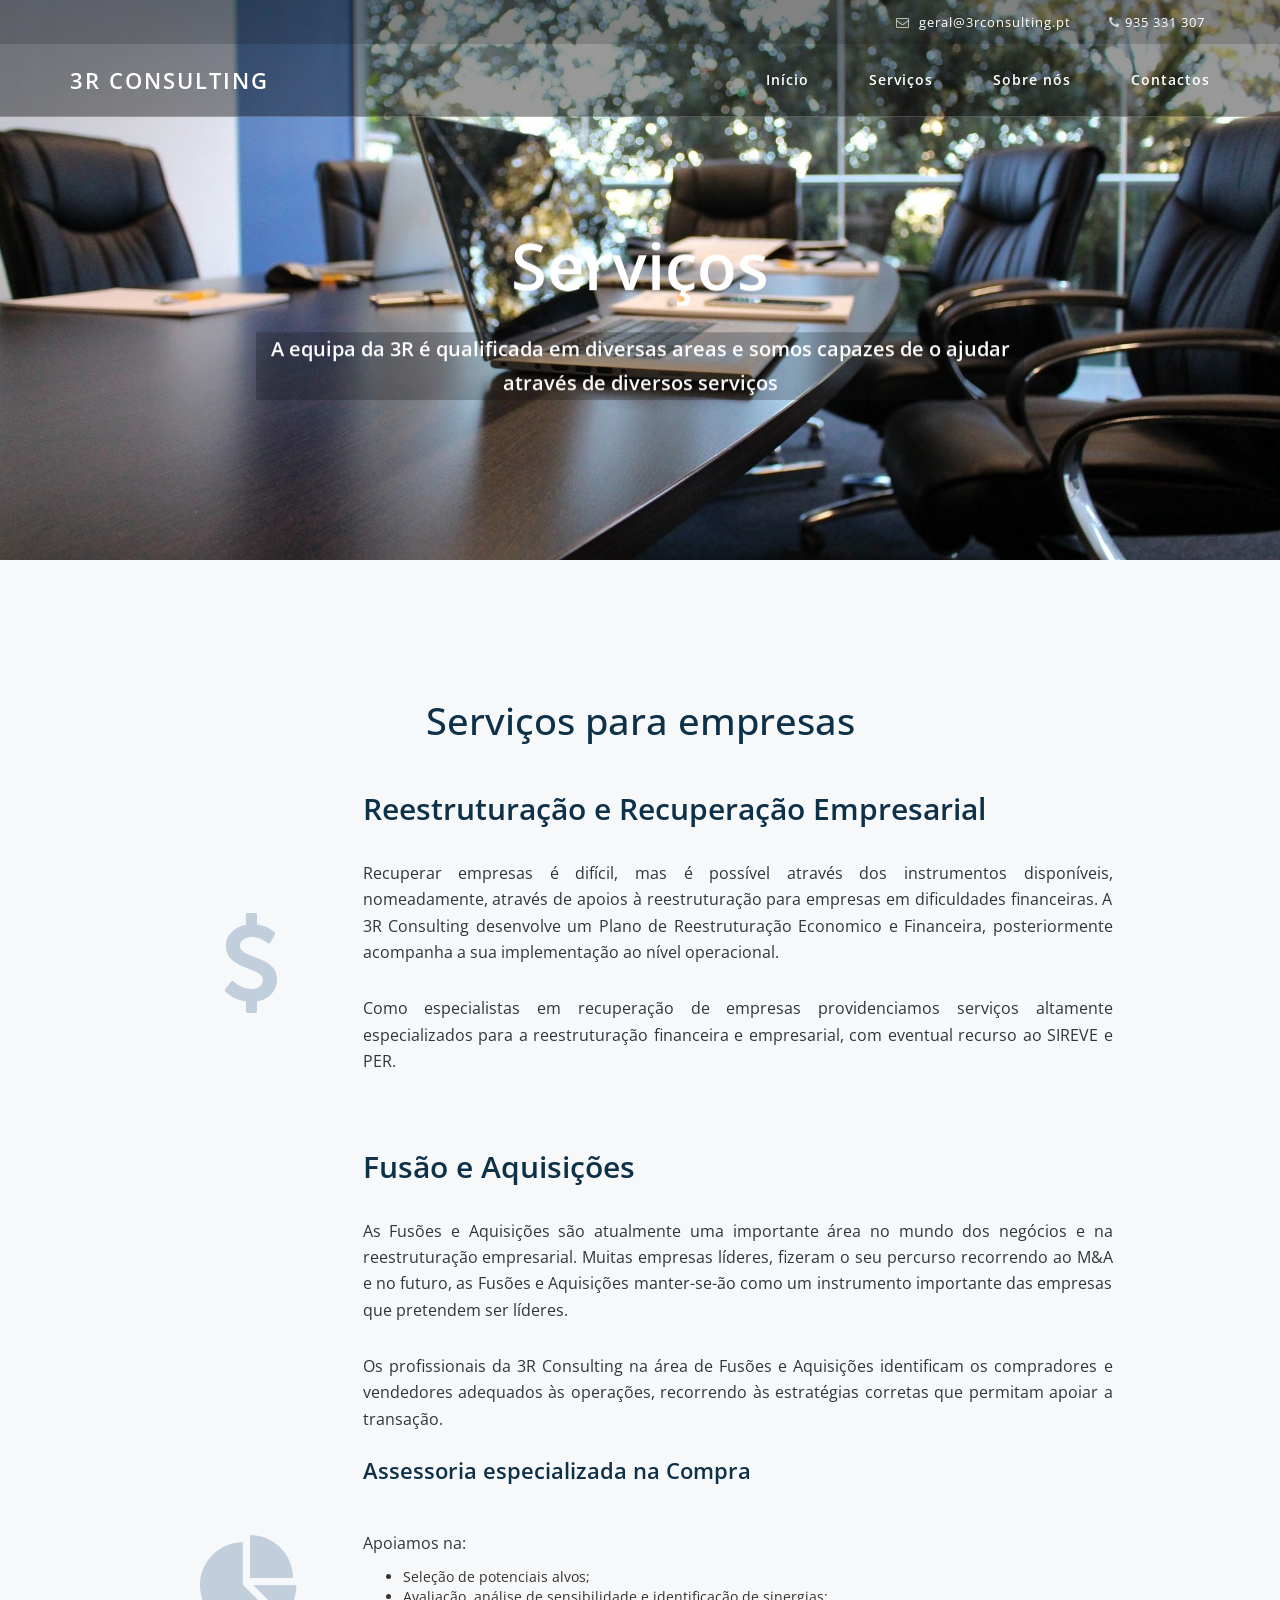
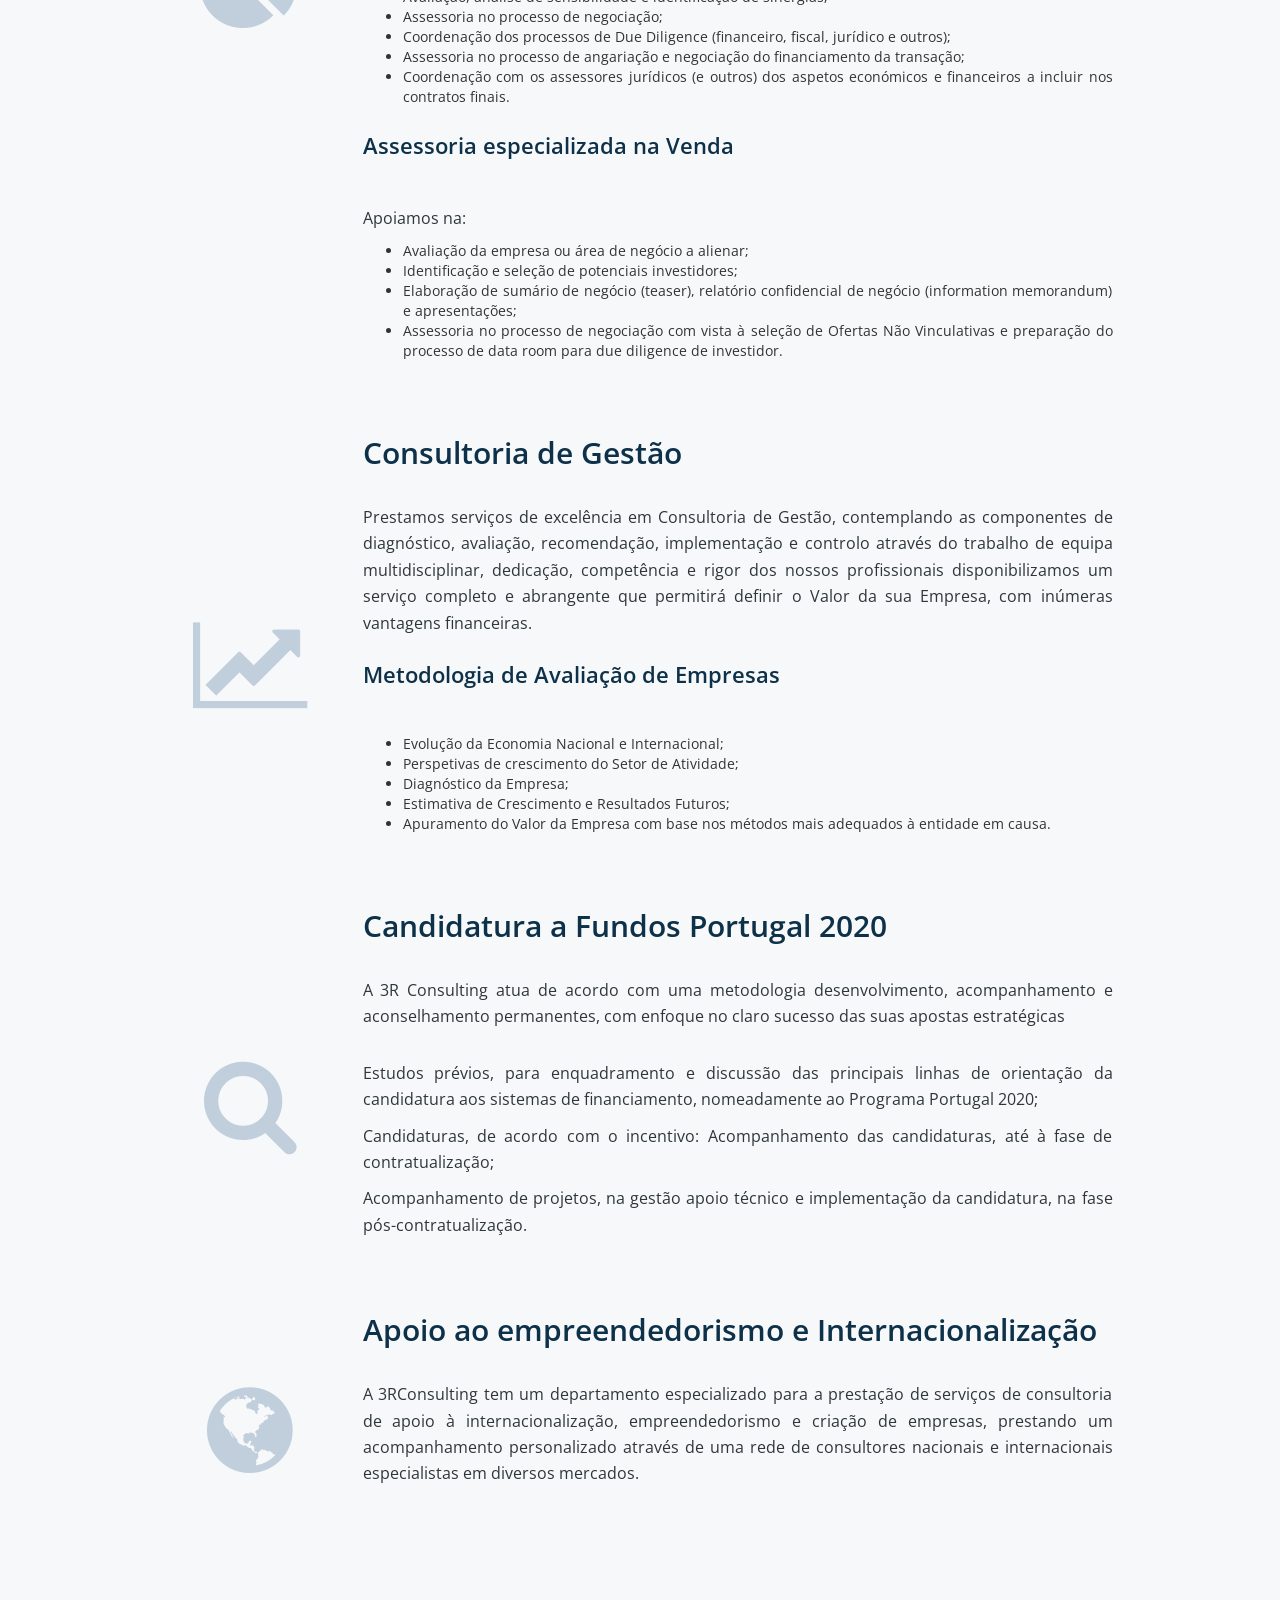
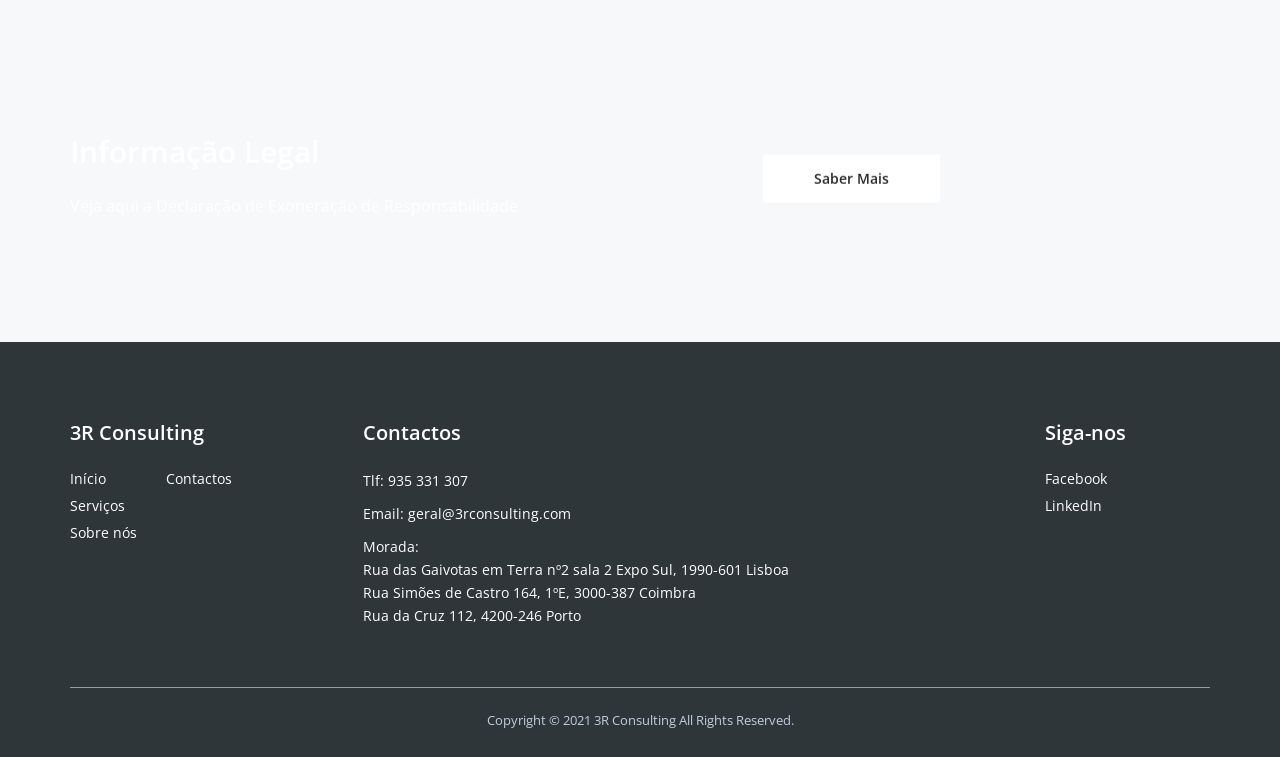
<file: service.html>
<!DOCTYPE html>
<html lang="pt">
  <head>
    <meta charset="utf-8">
    <meta http-equiv="X-UA-Compatible" content="IE=edge">
    <meta name="viewport" content="width=device-width, initial-scale=1">
    <!-- The above 3 meta tags *must* come first in the head; any other head content must come *after* these tags -->

    <title>3R Consulting</title>

    <!-- Favicon -->
    <link rel="shortcut icon" href="logos/icon.png">
    <link rel="apple-touch-icon" sizes="57x57" href="/icons/apple-icon-57x57.png">
    <link rel="apple-touch-icon" sizes="60x60" href="/icons/apple-icon-60x60.png">
    <link rel="apple-touch-icon" sizes="72x72" href="/icons/apple-icon-72x72.png">
    <link rel="apple-touch-icon" sizes="76x76" href="/icons/apple-icon-76x76.png">
    <link rel="apple-touch-icon" sizes="114x114" href="/icons/apple-icon-114x114.png">
    <link rel="apple-touch-icon" sizes="120x120" href="/icons/apple-icon-120x120.png">
    <link rel="apple-touch-icon" sizes="144x144" href="/icons/apple-icon-144x144.png">
    <link rel="apple-touch-icon" sizes="152x152" href="/icons/apple-icon-152x152.png">
    <link rel="apple-touch-icon" sizes="180x180" href="/icons/apple-icon-180x180.png">
    <link rel="icon" type="image/png" sizes="192x192"  href="/icons/android-icon-192x192.png">
    <link rel="icon" type="image/png" sizes="32x32" href="/icons/favicon-32x32.png">
    <link rel="icon" type="image/png" sizes="96x96" href="/icons/favicon-96x96.png">
    <link rel="icon" type="image/png" sizes="16x16" href="/icons/favicon-16x16.png">
    <link rel="manifest" href="/icons/manifest.json">
    <meta name="msapplication-TileColor" content="#ffffff">
    <meta name="msapplication-TileImage" content="/icons/ms-icon-144x144.png">
    <meta name="theme-color" content="#ffffff">

    <!-- Fonts -->
    <link href="https://fonts.googleapis.com/css?family=Open+Sans:300,400,600|Raleway:400,600" rel="stylesheet">
    <link href="assets/vendor/fontawesome-4.6.3/css/font-awesome.min.css" rel="stylesheet" />

    <!-- CSS -->
    <link href="assets/vendor/animsition-4.0.2/css/animsition.min.css" rel="stylesheet" />
    <link href="assets/vendor/bootstrap-3.3.6/css/bootstrap.min.css" rel="stylesheet" />
    <link href="assets/vendor/swiper-3.3.1/css/swiper.min.css" rel="stylesheet" />

    <!-- Main CSS-->
    <link href="assets/css/style.css" rel="stylesheet" />

    <!-- HTML5 shim and Respond.js for IE8 support of HTML5 elements and media queries -->
    <!-- WARNING: Respond.js doesn't work if you view the page via file:// -->
    <!--[if lt IE 9]>
    <script src="https://oss.maxcdn.com/html5shiv/3.7.2/html5shiv.min.js"></script>
    <script src="https://oss.maxcdn.com/respond/1.4.2/respond.min.js"></script>
    <![endif]-->
  </head>
  <body>

    <!-- begin animsition -->
    <div class="animsition">

      <nav class="navbar navbar-default navbar-fixed-top" id="nav1">
        <div class="topbar">
          <div class="container">
            <ul class="list-unstyled list-inline">
              <li><i class="fa fa-envelope-o"></i> geral@3rconsulting.pt </li>
              <li><i class="fa fa-phone"></i>935 331 307</li>
            </ul>
          </div> <!-- /.container -->
        </div> <!-- /.topbar -->

        <div class="container navbar-padding">
          <div class="navbar-header">
            <button type="button" class="navbar-toggle collapsed" data-toggle="collapse" data-target="#bs-example-navbar-collapse-1" aria-expanded="false">
              <span class="sr-only">Toggle navigation</span>
              <span class="icon-bar"></span>
              <span class="icon-bar"></span>
              <span class="icon-bar"></span>
            </button>
            <a class="current-parent navbar-brand" href="index.html">3R Consulting</a>
          </div>

          <div class="collapse navbar-collapse" id="bs-example-navbar-collapse-1">
            <ul class="nav navbar-nav navbar-right">

              <li>
                <a href="index.html" class="dropdown-toggle" role="button" aria-haspopup="true" aria-expanded="false">Início</a>
              </li>

              <li>
                <a href="services.html" role="button" aria-haspopup="true" aria-expanded="false">Serviços</a>
              </li>

              <li>
                <a href="about-2.html" role="button" aria-haspopup="true" aria-expanded="false">Sobre nós </a>
              </li>

              <li >
                <a href="contact.html" role="button" aria-haspopup="true" aria-expanded="false">Contactos</a>
              </li>

            </ul>
          </div> <!-- /.collapse -->

        </div> <!-- /.container -->
      </nav>

      <div class="intro-services intro-pages parallax-window" data-parallax="scroll" data-image-src="assets/images/new/office-1516329_1920.jpg">
        <div class="intro-content">
          <h2>Serviços</h2>
          <p>A equipa da 3R é qualificada em diversas areas e somos capazes de o ajudar através de diversos serviços</p>
        </div> <!-- /.intro-content -->
        <div id="startchange"></div> <!-- start navbar animation -->
      </div> <!-- /.intro-services -->

      <section class="services-main">
        <div class="container">

          <header>
            <h2>Serviços para empresas</h2>
            <!--<p class="sub-heading">Fo</p>-->
          </header>

          <div id="restruturacao" class="row flex">
            <div class="col-md-2 col-sm-12 col-sm-offset-0 col-md-offset-1 services-item big">
              <i class="fa fa-dollar"></i>
            </div>

            <div class="col-md-8">
              <div class="services-item justify">
                <h3>Reestruturação e Recuperação Empresarial</h3>
                <p>Recuperar empresas é difícil, mas é possível através dos instrumentos disponíveis, nomeadamente, através de apoios à reestruturação para empresas em dificuldades financeiras. A 3R Consulting desenvolve um Plano de Reestruturação Economico e Financeira, posteriormente acompanha a sua implementação ao nível operacional. </p>
                <br>
                <p>Como especialistas em recuperação de empresas providenciamos serviços altamente especializados para a reestruturação financeira e empresarial, com eventual recurso ao SIREVE e PER.</p>
              </div>
            </div> <!-- /.col-md-4 -->
          </div> <!-- /.row -->

          <div id="fusao" class="row flex">
            <div class="col-md-2 col-sm-12 col-sm-offset-0 col-md-offset-1 services-item big">
              <i class="fa fa-pie-chart"></i>
            </div>

            <div class="col-md-8">
              <div class="services-item justify">
                <h3>Fusão e Aquisições</h3>
                <p>
                  As Fusões e Aquisições são atualmente uma importante área no mundo dos negócios e na reestruturação empresarial. Muitas empresas líderes, fizeram o seu percurso recorrendo ao M&A e no futuro, as Fusões e Aquisições manter-se-ão como um instrumento importante das empresas que pretendem ser líderes.
                </p>
                <br>
                <p> 
                  Os profissionais da 3R Consulting na área de Fusões e Aquisições identificam os compradores e vendedores adequados às operações, recorrendo às estratégias corretas que permitam apoiar a transação.
                </p>

                <h4>Assessoria especializada na Compra</h4>
                <p>Apoiamos na:</p>
                <ul>
                  <li>Seleção de potenciais alvos;</li>
                  <li>Avaliação, análise de sensibilidade e identificação de sinergias;</li>
                  <li>Assessoria no processo de negociação;</li>
                  <li>Coordenação dos processos de Due Diligence (financeiro, fiscal, jurídico e outros);</li>
                  <li>Assessoria no processo de angariação e negociação do financiamento da transação;</li>
                  <li>Coordenação com os assessores jurídicos (e outros) dos aspetos económicos e financeiros a incluir nos contratos finais.</li>
                </ul>

                <h4>Assessoria especializada na Venda</h4>
                <p>Apoiamos na:</p>
                <ul>
                  <li>Avaliação da empresa ou área de negócio a alienar;</li>
                  <li>Identificação e seleção de potenciais investidores;</li>
                  <li>Elaboração de sumário de negócio (teaser), relatório confidencial de negócio (information memorandum) e apresentações;</li>
                  <li>Assessoria no processo de negociação com vista à seleção de Ofertas Não Vinculativas e preparação do processo de data room para due diligence de investidor.</li>
                </ul>

              </div>
            </div> <!-- /.col-md-4 -->
          </div> <!-- /.row -->

          <div id="gestao" class="row flex">
            <div class="col-md-2 col-sm-12 col-sm-offset-0 col-md-offset-1 services-item big">
              <i class="fa fa-line-chart"></i>
            </div>

            <div class="col-md-8">
              <div class="services-item justify">
                <h3>Consultoria de Gestão</h3>
                <p>Prestamos serviços de excelência em Consultoria de Gestão, contemplando as componentes de diagnóstico, avaliação, recomendação, implementação e controlo através do trabalho de equipa multidisciplinar, dedicação, competência e rigor dos nossos profissionais disponibilizamos um serviço completo e abrangente que permitirá definir o Valor da sua Empresa, com inúmeras vantagens financeiras. </p>

                <h4>Metodologia de Avaliação de Empresas</h4>
                <ul>
                  <li>Evolução da Economia Nacional e Internacional;</li>
                  <li>Perspetivas de crescimento do Setor de Atividade;</li>
                  <li>Diagnóstico da Empresa;</li>
                  <li>Estimativa de Crescimento e Resultados Futuros;</li>
                  <li>Apuramento do Valor da Empresa com base nos métodos mais adequados à entidade em causa.</li>
                </ul>
              </div>
            </div> <!-- /.col-md-4 -->
          </div> <!-- /.row -->

          <div id="2020" class="row flex">
            <div class="col-md-2 col-sm-12 col-sm-offset-0 col-md-offset-1 services-item big">
              <i class="fa fa-search"></i>
            </div>

            <div class="col-md-8">
              <div class="services-item justify">
                <h3>Candidatura a Fundos Portugal 2020</h3>
                <p>A 3R Consulting atua de acordo com uma metodologia desenvolvimento, acompanhamento e aconselhamento permanentes, com enfoque no claro sucesso das suas apostas estratégicas</p>
                <br>
                <p>Estudos prévios, para enquadramento e discussão das principais linhas de orientação da candidatura aos sistemas de financiamento, nomeadamente ao Programa Portugal 2020;</p>
                <p>Candidaturas, de acordo com o incentivo:  Acompanhamento das candidaturas, até à fase de contratualização;</p>
                <p>Acompanhamento de projetos, na gestão apoio técnico e implementação da candidatura, na fase pós-contratualização.</p>
              </div>
            </div> <!-- /.col-md-4 -->
          </div> <!-- /.row -->

          <div id="international" class="row flex">
            <div class="col-md-2 col-sm-12 col-sm-offset-0 col-md-offset-1 services-item big">
              <i class="fa fa-globe"></i>
            </div>

            <div class="col-md-8">
              <div class="services-item justify">
                <h3>Apoio ao empreendedorismo e Internacionalização</h3>
                <p>A 3RConsulting tem um departamento especializado para a prestação de serviços de consultoria de apoio à internacionalização, empreendedorismo e criação de empresas, prestando um acompanhamento personalizado através de uma rede de consultores nacionais e internacionais especialistas em diversos mercados.</p>
              </div>
            </div> <!-- /.col-md-4 -->
          </div> <!-- /.row -->

        </div> <!-- /.container -->
      </section> <!-- /.services-main -->

      <div class="call-to-action legal" data-parallax="scroll" data-image-src="assets/images/new/writing-1149962_1920.jpg">
        <div class="content">
          <div class="container">
            <div class="row">
              <div class="col-md-7">
                <h3>Informação Legal</h3>
                <p>Veja aqui a Declaração de Exoneração de Responsabilidade</p>
              </div> <!-- /.col-md-7 -->

              <div class="col-md-5">
                <a href="legal.pdf" target="_blank">
                  <button type="submit" class="btn btn-white">Saber Mais</button>
                </a>
              </div> <!-- /.col-md-5 -->
            </div> <!-- /.row -->
          </div> <!-- /.container -->
        </div> <!-- /.content -->
      </div> <!-- /.call-to-action -->

      <footer>
        <div class="container">
          <div class="row">
            <div class="col-md-3 col-sm-3 col-xs-4">
              <h4>3R Consulting</h4>
              <ul class="footer-menu list-unstyled">
                <li><a href="index.html">Início</a></li>
                <li><a href="services.html">Serviços</a></li>
                <li><a href="about-2.html">Sobre nós</a></li>
              </ul>

              <ul class="footer-menu list-unstyled">
                <li><a href="contact.html">Contactos</a></li>
              </ul>
            </div> <!-- /.col-md-3 -->

            <div class="col-md-7 col-sm-7 col-xs-4">
              <h4>Contactos</h4>
              <p>Tlf: 935 331 307</p>
              <p>Email: geral@3rconsulting.com</p>
              <p>Morada: <br>
                Rua das Gaivotas em Terra nº2 sala 2 Expo Sul, 1990-601 Lisboa<br>
                Rua Simões de Castro 164, 1ºE, 3000-387 Coimbra <br>
                Rua da Cruz 112, 4200-246 Porto
              </p>
            </div> <!-- /.col-md-7 -->

            <div class="col-md-2 col-sm-2 col-xs-4">
              <h4>Siga-nos</h4>
              <ul class="social list-unstyled">
                <li><a href="https://www.facebook.com/3RConsulting-565464773801363" target="_blank">Facebook</a></li>
                <li><a href="https://www.linkedin.com/company/3rconsulting" target="_blank">LinkedIn</a></li>
              </ul>
            </div> <!-- /.col-md-2 -->
          </div> <!-- /.row -->

          <a href="/legal.pdf" target="_blank"><p class="copyright">Copyright &copy; 2021 3R Consulting All Rights Reserved.</p></a>

        </div> <!-- /.container -->
      </footer>


    </div> <!-- /.animsition -->

    <script src="assets/js/jquery-2.2.4.min.js"></script>
    <script src="assets/vendor/bootstrap-3.3.6/js/bootstrap.min.js"></script>
    <script src="assets/vendor/animsition-4.0.2/js/animsition.min.js"></script>
    <script src="assets/vendor/typed-1.1.4/typed.min.js"></script>
    <script src="assets/vendor/vide-0.5.0/jquery.vide.min.js"></script>
    <script src="assets/vendor/swiper-3.3.1/js/swiper.min.js"></script>
    <script src="assets/vendor/parallax-1.4.2/parallax.min.js"></script>
    <script src="assets/vendor/jquery.match-height-0.7.0/jquery.matchHeight-min.js"></script>
    <script src="assets/contact-form/js/validator.min.js"></script>
    <script src="assets/contact-form/js/form-scripts.js"></script>
    <script src="assets/js/scripts.js"></script>

  </body>
</html>
</file>
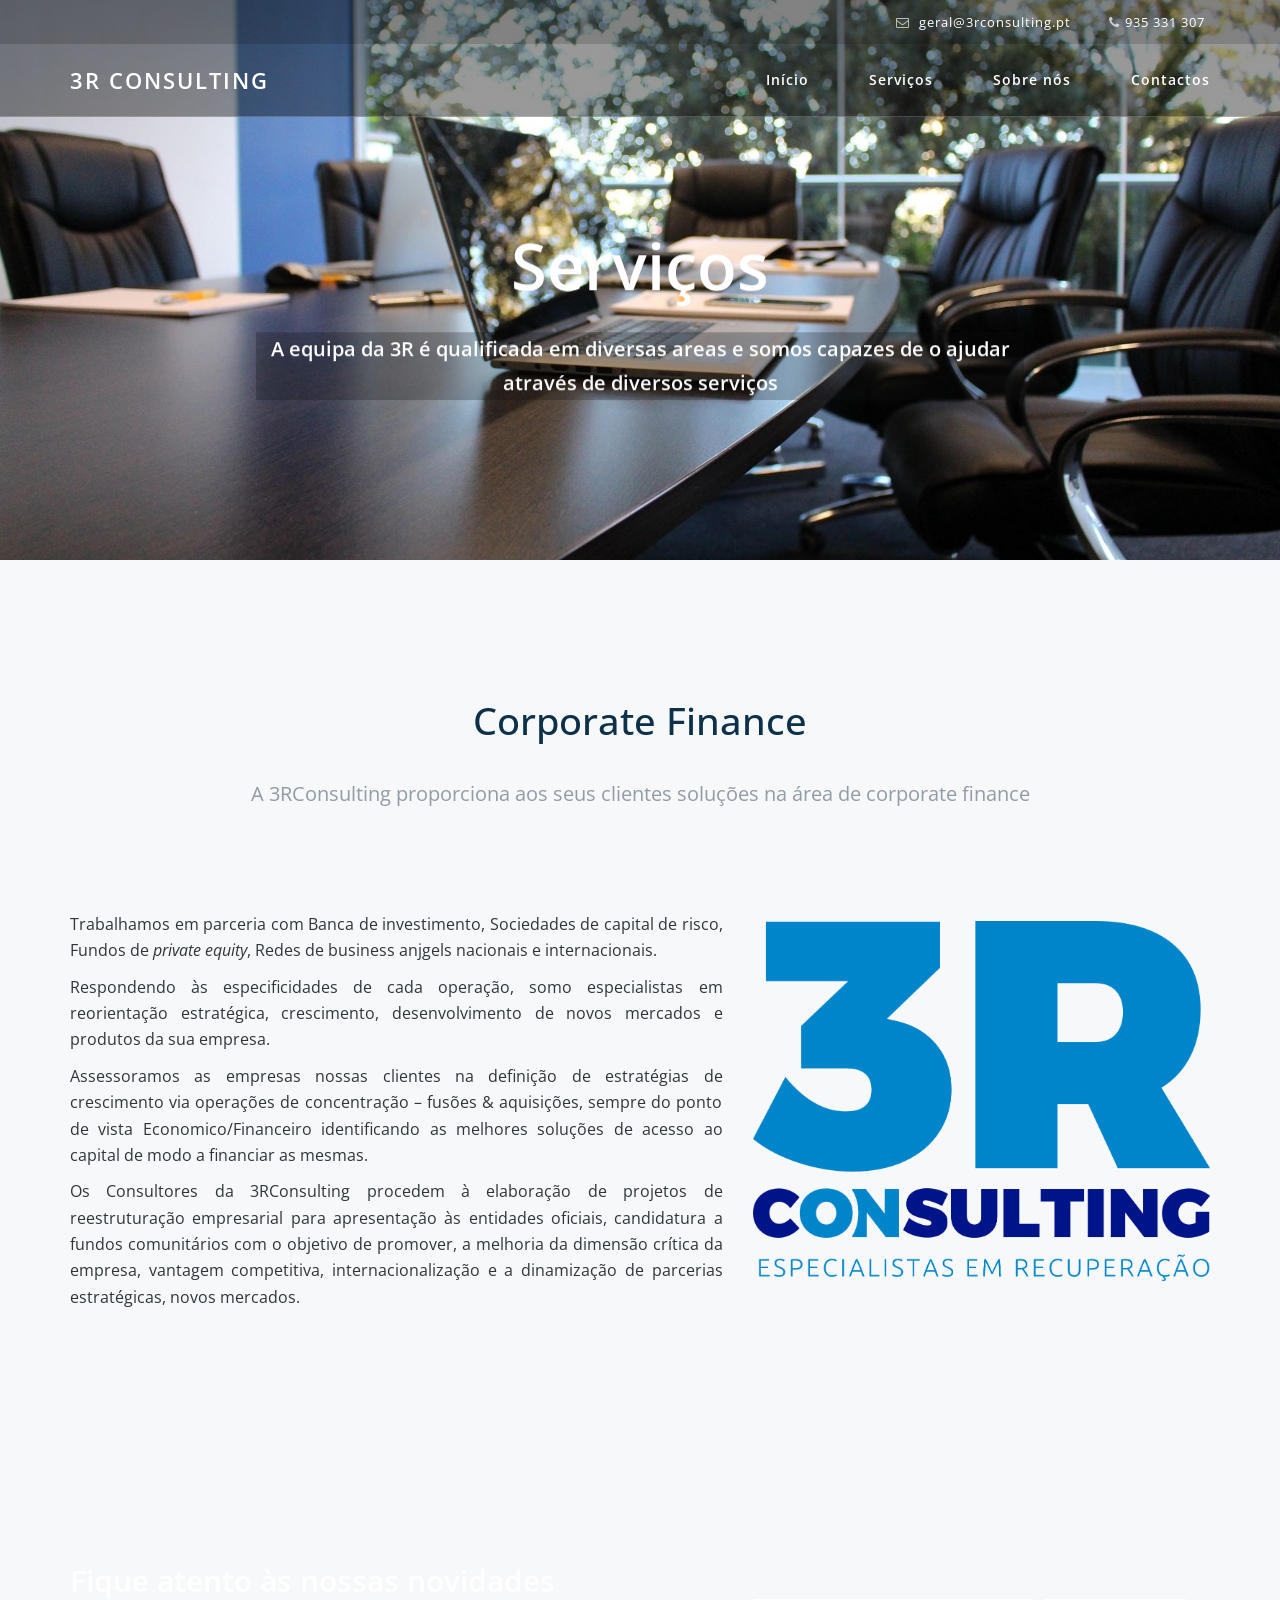
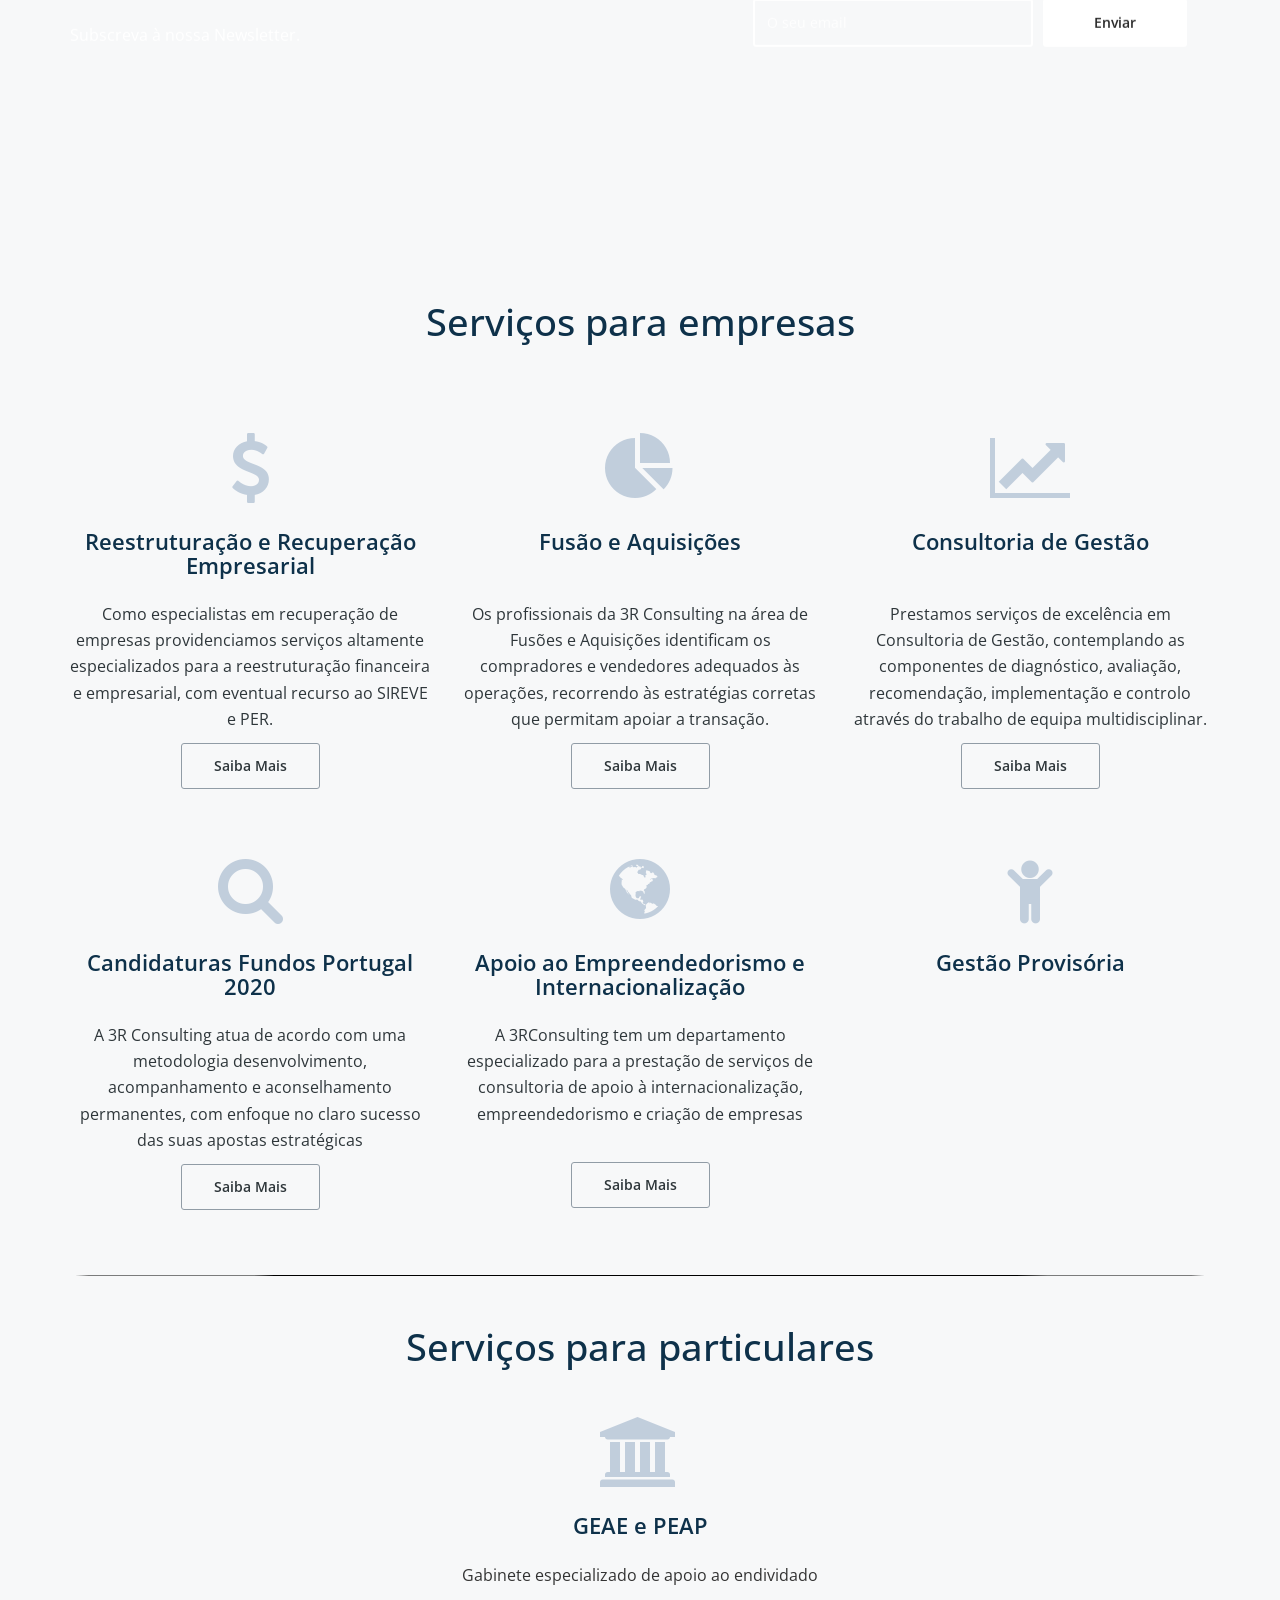
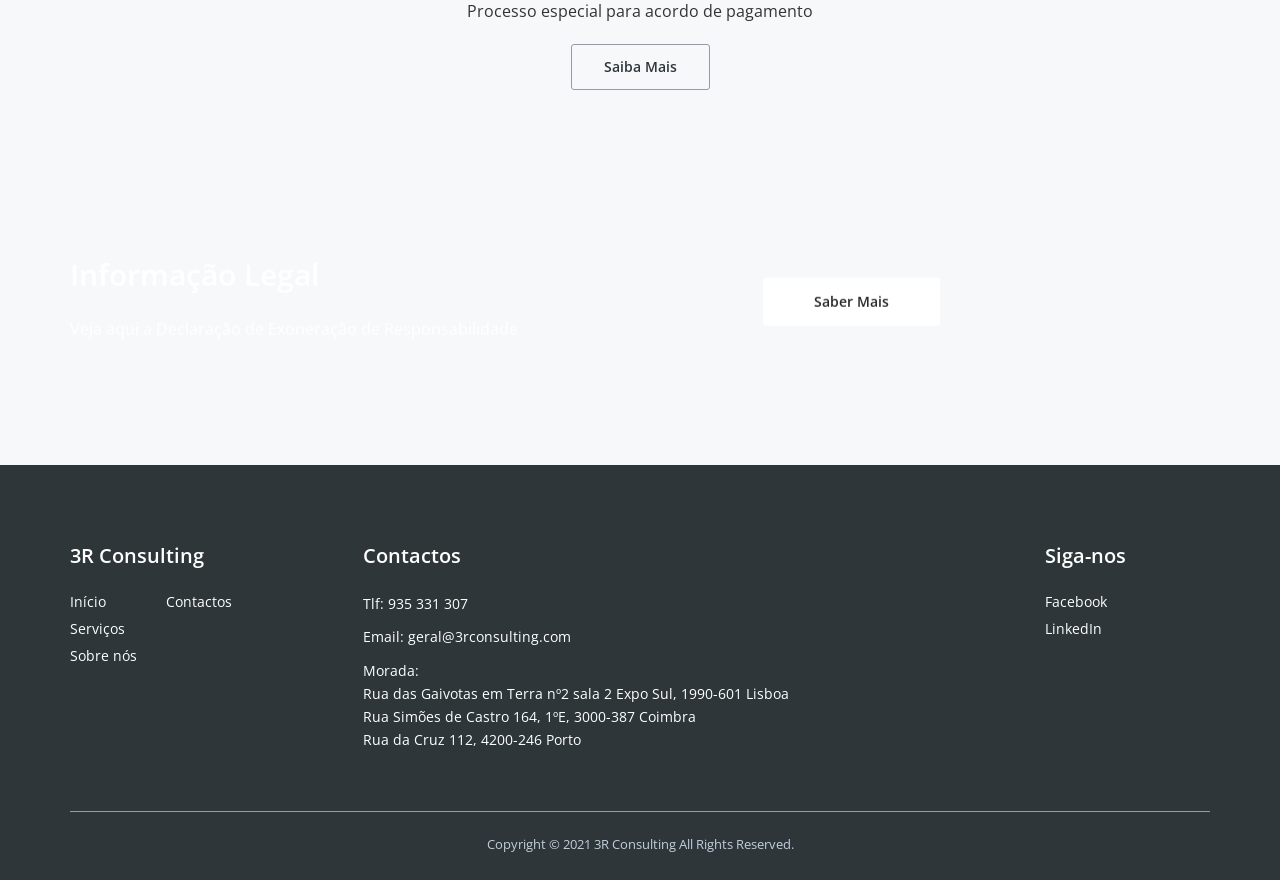
<file: services.html>
<!DOCTYPE html>
<html lang="pt">
  <head>
    <meta charset="utf-8">
    <meta http-equiv="X-UA-Compatible" content="IE=edge">
    <meta name="viewport" content="width=device-width, initial-scale=1">
    <!-- The above 3 meta tags *must* come first in the head; any other head content must come *after* these tags -->

    <title>3R Consulting</title>

    <!-- Favicon -->
    <link rel="shortcut icon" href="logos/icon.png">
    <link rel="apple-touch-icon" sizes="57x57" href="/icons/apple-icon-57x57.png">
    <link rel="apple-touch-icon" sizes="60x60" href="/icons/apple-icon-60x60.png">
    <link rel="apple-touch-icon" sizes="72x72" href="/icons/apple-icon-72x72.png">
    <link rel="apple-touch-icon" sizes="76x76" href="/icons/apple-icon-76x76.png">
    <link rel="apple-touch-icon" sizes="114x114" href="/icons/apple-icon-114x114.png">
    <link rel="apple-touch-icon" sizes="120x120" href="/icons/apple-icon-120x120.png">
    <link rel="apple-touch-icon" sizes="144x144" href="/icons/apple-icon-144x144.png">
    <link rel="apple-touch-icon" sizes="152x152" href="/icons/apple-icon-152x152.png">
    <link rel="apple-touch-icon" sizes="180x180" href="/icons/apple-icon-180x180.png">
    <link rel="icon" type="image/png" sizes="192x192"  href="/icons/android-icon-192x192.png">
    <link rel="icon" type="image/png" sizes="32x32" href="/icons/favicon-32x32.png">
    <link rel="icon" type="image/png" sizes="96x96" href="/icons/favicon-96x96.png">
    <link rel="icon" type="image/png" sizes="16x16" href="/icons/favicon-16x16.png">
    <link rel="manifest" href="/icons/manifest.json">
    <meta name="msapplication-TileColor" content="#ffffff">
    <meta name="msapplication-TileImage" content="/icons/ms-icon-144x144.png">
    <meta name="theme-color" content="#ffffff">

    <!-- Fonts -->
    <link href="https://fonts.googleapis.com/css?family=Open+Sans:300,400,600|Raleway:400,600" rel="stylesheet">
    <link href="assets/vendor/fontawesome-4.6.3/css/font-awesome.min.css" rel="stylesheet" />

    <!-- CSS -->
    <link href="assets/vendor/animsition-4.0.2/css/animsition.min.css" rel="stylesheet" />
    <link href="assets/vendor/bootstrap-3.3.6/css/bootstrap.min.css" rel="stylesheet" />
    <link href="assets/vendor/swiper-3.3.1/css/swiper.min.css" rel="stylesheet" />

    <!-- Main CSS-->
    <link href="assets/css/style.css" rel="stylesheet" />

    <!-- HTML5 shim and Respond.js for IE8 support of HTML5 elements and media queries -->
    <!-- WARNING: Respond.js doesn't work if you view the page via file:// -->
    <!--[if lt IE 9]>
    <script src="https://oss.maxcdn.com/html5shiv/3.7.2/html5shiv.min.js"></script>
    <script src="https://oss.maxcdn.com/respond/1.4.2/respond.min.js"></script>
    <![endif]-->
  </head>
  <body>

    <!-- begin animsition -->
    <div class="animsition">


      <nav class="navbar navbar-default navbar-fixed-top" id="nav1">

        <div class="topbar">
          <div class="container">
            <ul class="list-unstyled list-inline">
              <li><i class="fa fa-envelope-o"></i> geral@3rconsulting.pt </li>
              <li><i class="fa fa-phone"></i>935 331 307</li>
            </ul>
          </div> <!-- /.container -->
        </div> <!-- /.topbar -->

        <div class="container navbar-padding">

          <div class="navbar-header">
            <button type="button" class="navbar-toggle collapsed" data-toggle="collapse" data-target="#bs-example-navbar-collapse-1" aria-expanded="false">
              <span class="sr-only">Toggle navigation</span>
              <span class="icon-bar"></span>
              <span class="icon-bar"></span>
              <span class="icon-bar"></span>
            </button>
            <a class="current-parent navbar-brand" href="index.html">3R Consulting</a>
          </div>

          <div class="collapse navbar-collapse" id="bs-example-navbar-collapse-1">
            <ul class="nav navbar-nav navbar-right">

              <li>
                <a href="index.html" class="dropdown-toggle" role="button" aria-haspopup="true" aria-expanded="false">Início</a>
              </li>

              <li>
                <a href="#" role="button" aria-haspopup="true" aria-expanded="false">Serviços</a>
              </li>

              <li>
                <a href="about-2.html" role="button" aria-haspopup="true" aria-expanded="false">Sobre nós </a>
              </li>

              <li >
                <a href="contact.html" role="button" aria-haspopup="true" aria-expanded="false">Contactos</a>
              </li>

            </ul>
          </div> <!-- /.collapse -->

        </div> <!-- /.container -->
      </nav>

      <div class="intro-services intro-pages parallax-window" data-parallax="scroll" data-image-src="assets/images/new/office-1516329_1920.jpg">
        <div class="intro-content">
          <h2>Serviços</h2>
          <p>A equipa da 3R é qualificada em diversas areas e somos capazes de o ajudar através de diversos serviços</p>
        </div> <!-- /.intro-content -->
        <div id="startchange"></div> <!-- start navbar animation -->
      </div> <!-- /.intro-services -->

      <section class="services-main">
        <div class="container">

          <header>
            <h2>Corporate Finance</h2>
            <p class="sub-heading">A 3RConsulting proporciona aos seus clientes soluções na área de corporate finance</p>
          </header>

          <div class="row">

            <div class="col-md-7">
              <div class="services-main-left justify">
                <p>Trabalhamos em parceria com Banca de investimento, Sociedades de capital de risco, Fundos de <i>private equity</i>, Redes de business anjgels nacionais e internacionais.</p>
                <p>Respondendo às especificidades de cada operação, somo especialistas em reorientação estratégica, crescimento, desenvolvimento de novos mercados e produtos da sua empresa.</p>
                <p>Assessoramos as empresas nossas clientes na definição de estratégias de crescimento via operações de concentração – fusões & aquisições, sempre do ponto de vista Economico/Financeiro identificando as melhores soluções de acesso ao capital de modo a financiar as mesmas.</p>
                <p>Os Consultores da 3RConsulting procedem à elaboração de projetos de reestruturação empresarial para apresentação às entidades oficiais, candidatura a fundos comunitários com o objetivo de promover, a melhoria da dimensão crítica da empresa, vantagem competitiva, internacionalização e a dinamização de parcerias estratégicas, novos mercados.</p>
                <!--<a href="#" class="btn btn-border">Learn more</a>-->
              </div> <!-- /.services-main-left -->
            </div> <!-- /.col-md-6 -->

            <div class="col-md-5">
              <div class="services-main-right">
                <img src="logos/logo_high_resolution.png" alt="3R Logo" />
              </div> <!-- /.services-main-right -->
            </div> <!-- /.col-md 6 -->

          </div> <!-- /.row -->
        </div> <!-- /.container -->
      </section> <!-- /.services-main -->

      <div class="call-to-action" data-parallax="scroll" data-image-src="assets/images/new/laptop-2561221_1920.jpg">
        <div class="content">
          <div class="container">
            <div class="row">
              <div class="col-md-7">
                <h3>Fique atento às nossas novidades</h3>
                <p>Subscreva à nossa Newsletter.</p>
              </div> <!-- /.col-md-7 -->

              <div class="col-md-5">
                <div id="mc_embed_signup" >
                  <form action="https://3rconsulting.us17.list-manage.com/subscribe/post?u=98cf6763d8ee363a694cf9adc&amp;id=74ce5bf2f7" method="post" id="mc-embedded-subscribe-form" name="mc-embedded-subscribe-form" class="validate form-inline" target="_blank" novalidate>
                    <div id="mc_embed_signup_scroll">
                      <div class="flex from">
                        <input type="email" value="" name="EMAIL" class="email field form-control" id="mce-EMAIL" placeholder="O seu email" required>
                        <!-- real people should not fill this in and expect good things - do not remove this or risk form bot signups-->
                        <div style="position: absolute; left: -5000px;" aria-hidden="true"><input type="text" name="b_98cf6763d8ee363a694cf9adc_74ce5bf2f7" tabindex="-1" value=""></div>
                        <div class="submit clear">
                          <input type="submit" value="Enviar" name="Enviar" id="mc-embedded-subscribe" class="btn btn-white button">
                        </div>
                      </div>
                    </div>
                  </form>
                </div>
              </div> <!-- /.col-md-5 -->
            </div> <!-- /.row -->
          </div> <!-- /.container -->
        </div> <!-- /.content -->
      </div> <!-- /.call-to-action -->

      <section class="services-list empresas">
        <div class="container">

          <header>
            <h2>Serviços para empresas</h2>
            <!--<p class="sub-heading">Fo</p>-->
          </header>

          <div class="row">

            <div class="col-md-4">
              <div class="services-item match-height">
                <i class="fa fa-dollar"></i>
                <h4>Reestruturação e Recuperação Empresarial</h4>
                <p>Como especialistas em recuperação de empresas providenciamos serviços altamente especializados para a reestruturação financeira e empresarial, com eventual recurso ao SIREVE e PER.  </p>
                <a href="service.html#restruturacao" class="btn btn-border">Saiba Mais</a>
              </div>
            </div> <!-- /.col-md-4 -->

            <div class="col-md-4">
              <div class="services-item match-height">
                <i class="fa fa-pie-chart"></i>
                <h4>Fusão e Aquisições</h4>
                <p>Os profissionais da 3R Consulting na área de Fusões e Aquisições identificam os compradores e vendedores adequados às operações, recorrendo às estratégias corretas que permitam apoiar a transação.</p>
                <a href="service.html#fusao" class="btn btn-border">Saiba Mais</a>
              </div>
            </div> <!-- /.col-md-4 -->

            <div class="col-md-4">
              <div class="services-item match-height">
                <i class="fa fa-line-chart"></i>
                <h4>Consultoria de Gestão</h4>
                <p>Prestamos serviços de excelência em Consultoria de Gestão, contemplando as componentes de diagnóstico, avaliação, recomendação, implementação e controlo através do trabalho de equipa multidisciplinar.</p>
                <a href="service.html#gestao" class="btn btn-border">Saiba Mais</a>
              </div>
            </div> <!-- /.col-md-4 -->

            <div class="col-md-4">
              <div class="services-item match-height">
                <i class="fa fa-search"></i>
                <h4>Candidaturas Fundos Portugal 2020</h4>
                <p>A 3R Consulting atua de acordo com uma metodologia desenvolvimento, acompanhamento e aconselhamento permanentes, com enfoque no claro sucesso das suas apostas estratégicas</p>
                <a href="service.html#2020" class="btn btn-border">Saiba Mais</a>
              </div>
            </div> <!-- /.col-md-4 -->

            <div class="col-md-4">
              <div class="services-item match-height">
                <i class="fa fa-globe"></i>
                <h4>Apoio ao Empreendedorismo e Internacionalização</h4>
                <p>A 3RConsulting tem um departamento especializado para a prestação de serviços de consultoria de apoio à internacionalização, empreendedorismo e criação de empresas</p>
                <a href="service.html#international" class="btn btn-border">Saiba Mais</a>
              </div>
            </div> <!-- /.col-md-4 -->

            <div class="col-md-4">
              <div class="services-item match-height">
                <i class="fa fa-child"></i>
                <h4>Gestão Provisória</h4>
                <!--<p>Guy's a pro. Get me a vodka rocks. And a piece of toast. Whoa, this guy's straight? I care deeply for nature. Guy's a pro. I'm a monster. But I bought a yearbook ad from you.</p>-->
              </div>
            </div> <!-- /.col-md-4 -->

          </div> <!-- /.row -->

        </div> <!-- /.container -->
      </section> <!-- /.services-list -->

      <hr class="line">

      <section class="services-list particulares">
        <div class="container">

          <header>
            <h2>Serviços para particulares</h2>
            <!--<p class="sub-heading">Fo</p>-->
          </header>

          <div class="row">

            <div class="col-md-4 col-md-offset-4">
              <div class="services-item match-height">
                <i class="fa fa-bank"></i>
                <h4>GEAE e PEAP</h4>
                <p>Gabinete especializado de apoio ao endividado</p>
                <p>Processo especial para acordo de pagamento</p>
                <a href="peap.html#peap" class="btn btn-border">Saiba Mais</a>
              </div>
            </div> <!-- /.col-md-4 -->

          </div> <!-- /.row -->

        </div> <!-- /.container -->
      </section> <!-- /.services-list -->

      <div class="call-to-action legal" data-parallax="scroll" data-image-src="assets/images/new/writing-1149962_1920.jpg">
        <div class="content">
          <div class="container">
            <div class="row">
              <div class="col-md-7">
                <h3>Informação Legal</h3>
                <p>Veja aqui a Declaração de Exoneração de Responsabilidade</p>
              </div> <!-- /.col-md-7 -->

              <div class="col-md-5">
                <a href="legal.pdf" target="_blank">
                  <button type="submit" class="btn btn-white">Saber Mais</button>
                </a>
              </div> <!-- /.col-md-5 -->
            </div> <!-- /.row -->
          </div> <!-- /.container -->
        </div> <!-- /.content -->
      </div> <!-- /.call-to-action -->

      <footer>
        <div class="container">
          <div class="row">
            <div class="col-md-3 col-sm-3 col-xs-4">
              <h4>3R Consulting</h4>
              <ul class="footer-menu list-unstyled">
                <li><a href="index.html">Início</a></li>
                <li><a href="#">Serviços</a></li>
                <li><a href="about-2.html">Sobre nós</a></li>
              </ul>

              <ul class="footer-menu list-unstyled">
                <li><a href="contact.html">Contactos</a></li>
              </ul>
            </div> <!-- /.col-md-3 -->

            <div class="col-md-7 col-sm-7 col-xs-4">
              <h4>Contactos</h4>
              <p>Tlf: 935 331 307</p>
              <p>Email: geral@3rconsulting.com</p>
              <p>Morada: <br>
                Rua das Gaivotas em Terra nº2 sala 2 Expo Sul, 1990-601 Lisboa<br>
                Rua Simões de Castro 164, 1ºE, 3000-387 Coimbra <br>
                Rua da Cruz 112, 4200-246 Porto
              </p>
            </div> <!-- /.col-md-7 -->

            <div class="col-md-2 col-sm-2 col-xs-4">
              <h4>Siga-nos</h4>
              <ul class="social list-unstyled">
                <li><a href="https://www.facebook.com/3RConsulting-565464773801363" target="_blank">Facebook</a></li>
                <li><a href="https://www.linkedin.com/company/3rconsulting" target="_blank">LinkedIn</a></li>
              </ul>
            </div> <!-- /.col-md-2 -->
          </div> <!-- /.row -->

          <a href="/legal.pdf" target="_blank"><p class="copyright">Copyright &copy; 2021 3R Consulting All Rights Reserved.</p></a>

        </div> <!-- /.container -->
      </footer>


    </div> <!-- /.animsition -->

    <script src="assets/js/jquery-2.2.4.min.js"></script>
    <script src="assets/vendor/bootstrap-3.3.6/js/bootstrap.min.js"></script>
    <script src="assets/vendor/animsition-4.0.2/js/animsition.min.js"></script>
    <script src="assets/vendor/typed-1.1.4/typed.min.js"></script>
    <script src="assets/vendor/vide-0.5.0/jquery.vide.min.js"></script>
    <script src="assets/vendor/swiper-3.3.1/js/swiper.min.js"></script>
    <script src="assets/vendor/parallax-1.4.2/parallax.min.js"></script>
    <script src="assets/vendor/jquery.match-height-0.7.0/jquery.matchHeight-min.js"></script>
    <script src="assets/contact-form/js/validator.min.js"></script>
    <script src="assets/contact-form/js/form-scripts.js"></script>
    <script src="assets/js/scripts.js"></script>

  </body>
</html>
</file>
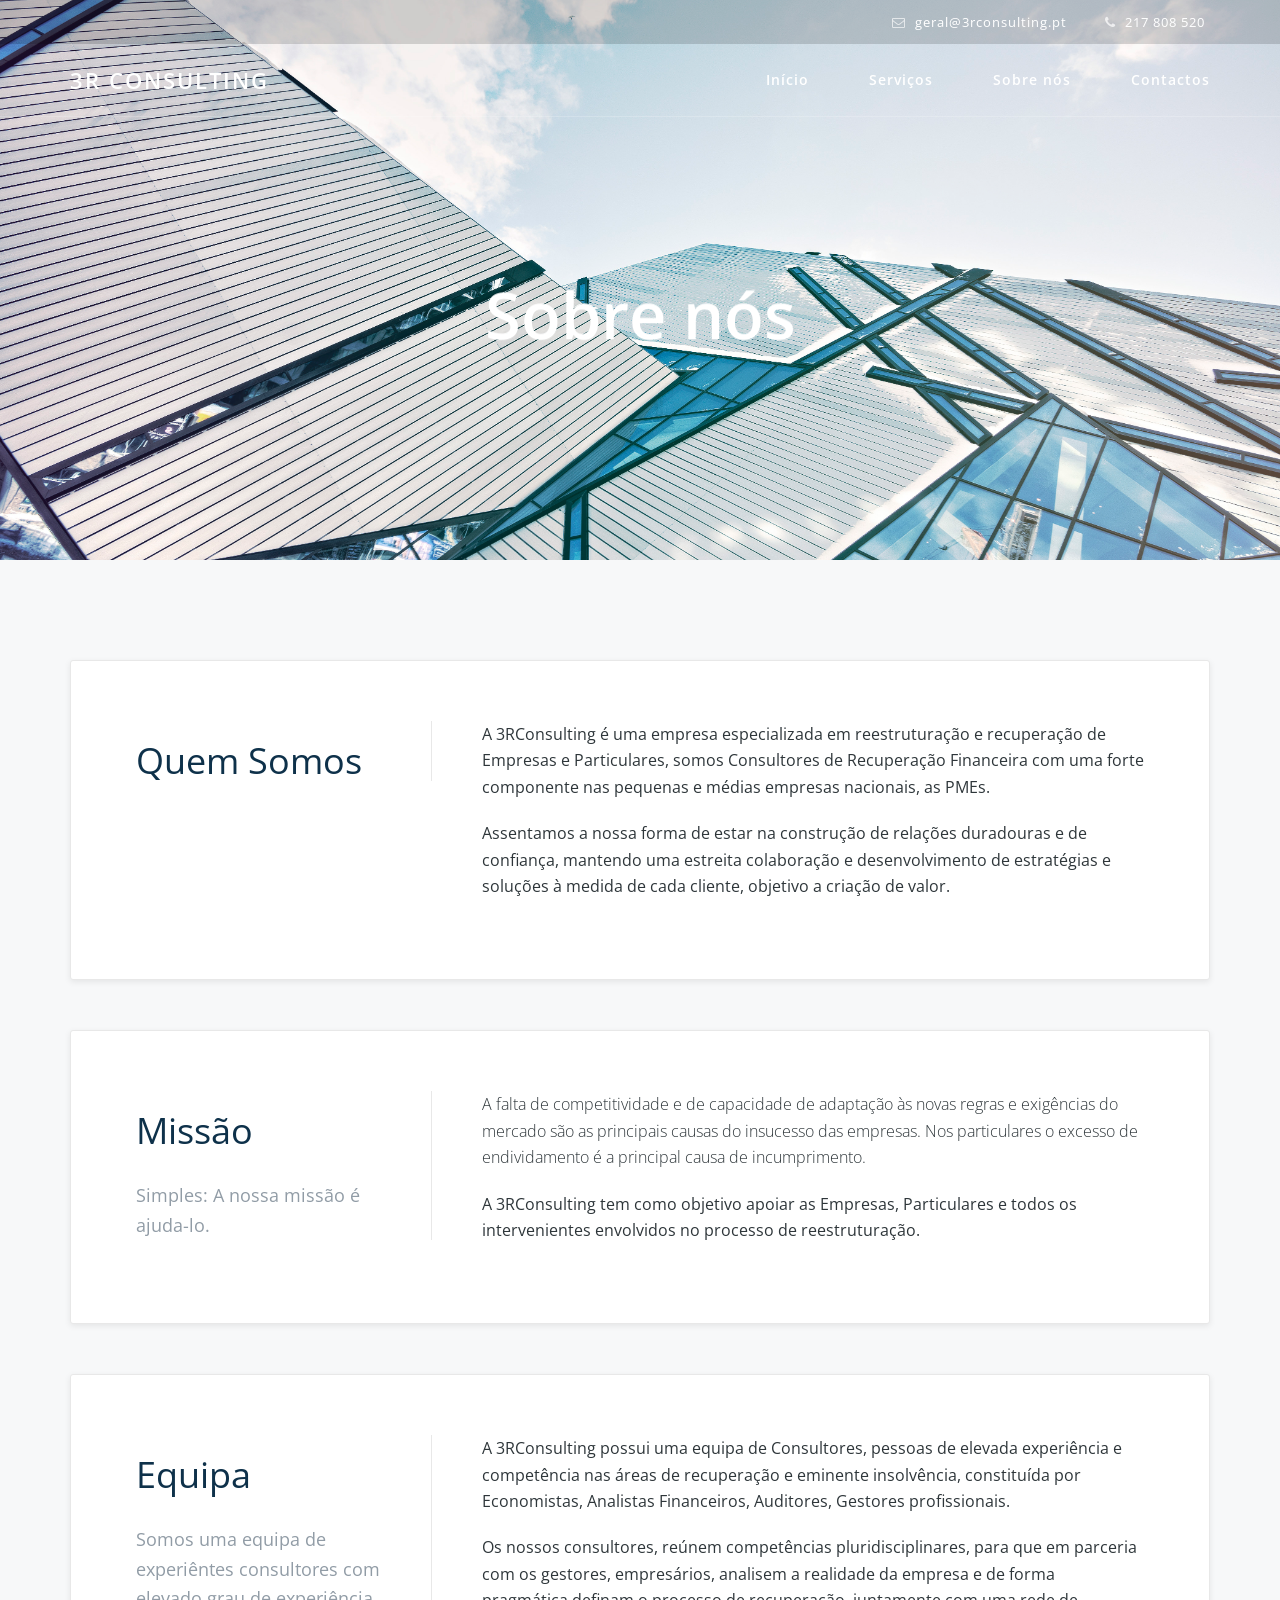
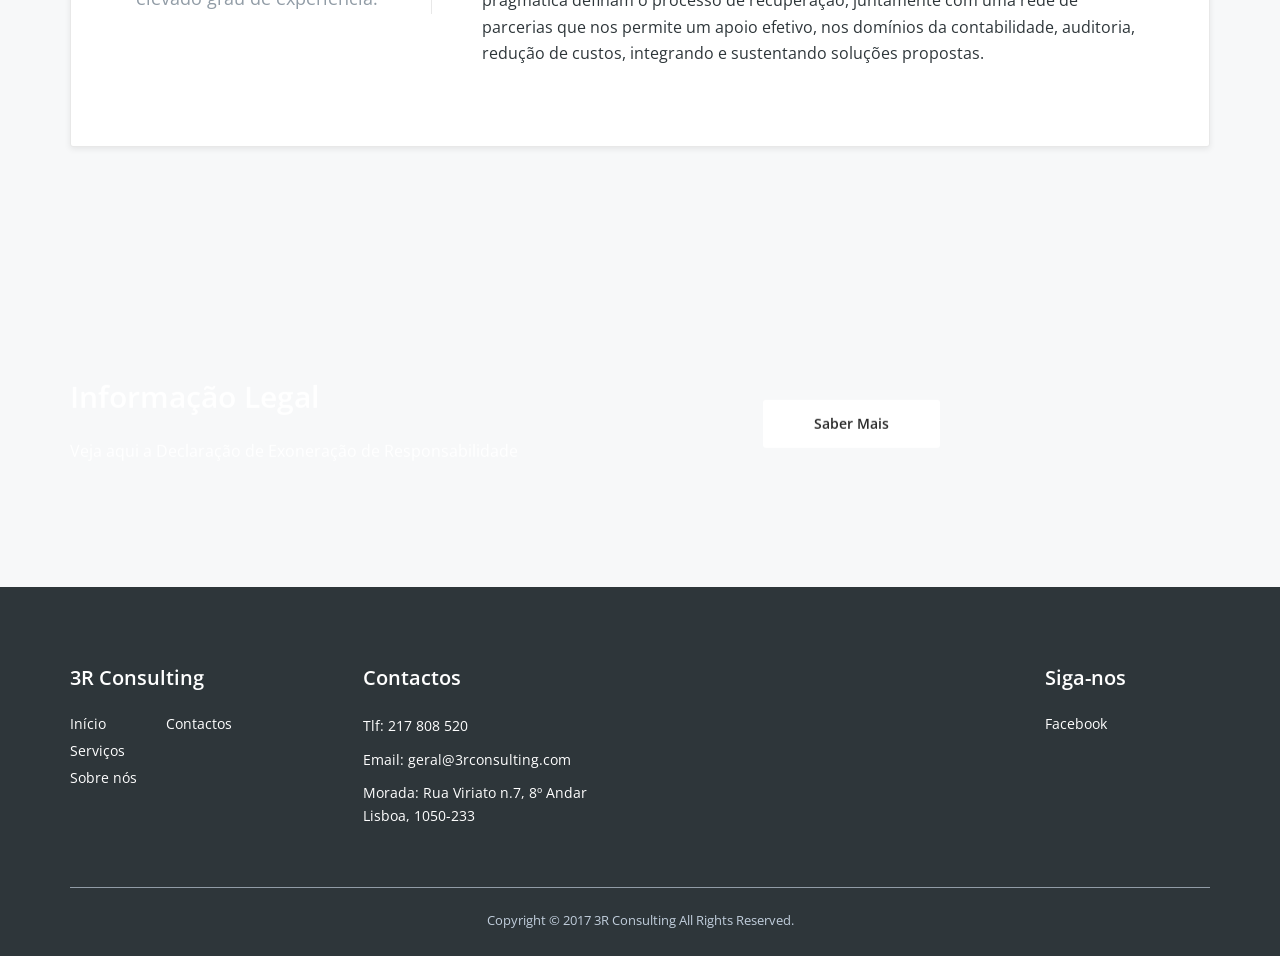
<file: newPage/about-2.html>
<!DOCTYPE html>
<html lang="pt">
  <head>
    <meta charset="utf-8">
    <meta http-equiv="X-UA-Compatible" content="IE=edge">
    <meta name="viewport" content="width=device-width, initial-scale=1">
    <!-- The above 3 meta tags *must* come first in the head; any other head content must come *after* these tags -->

    <title>3R Consulting</title>

    <!-- Favicon -->
    <link rel="shortcut icon" href="logos/icon.png">
    <link rel="apple-touch-icon" sizes="57x57" href="/icons/apple-icon-57x57.png">
    <link rel="apple-touch-icon" sizes="60x60" href="/icons/apple-icon-60x60.png">
    <link rel="apple-touch-icon" sizes="72x72" href="/icons/apple-icon-72x72.png">
    <link rel="apple-touch-icon" sizes="76x76" href="/icons/apple-icon-76x76.png">
    <link rel="apple-touch-icon" sizes="114x114" href="/icons/apple-icon-114x114.png">
    <link rel="apple-touch-icon" sizes="120x120" href="/icons/apple-icon-120x120.png">
    <link rel="apple-touch-icon" sizes="144x144" href="/icons/apple-icon-144x144.png">
    <link rel="apple-touch-icon" sizes="152x152" href="/icons/apple-icon-152x152.png">
    <link rel="apple-touch-icon" sizes="180x180" href="/icons/apple-icon-180x180.png">
    <link rel="icon" type="image/png" sizes="192x192"  href="/icons/android-icon-192x192.png">
    <link rel="icon" type="image/png" sizes="32x32" href="/icons/favicon-32x32.png">
    <link rel="icon" type="image/png" sizes="96x96" href="/icons/favicon-96x96.png">
    <link rel="icon" type="image/png" sizes="16x16" href="/icons/favicon-16x16.png">
    <link rel="manifest" href="/icons/manifest.json">
    <meta name="msapplication-TileColor" content="#ffffff">
    <meta name="msapplication-TileImage" content="/icons/ms-icon-144x144.png">
    <meta name="theme-color" content="#ffffff">

    <!-- Fonts -->
    <link href="https://fonts.googleapis.com/css?family=Open+Sans:300,400,600|Raleway:400,600" rel="stylesheet">
    <link href="assets/vendor/fontawesome-4.6.3/css/font-awesome.min.css" rel="stylesheet" />

    <!-- CSS -->
    <link href="assets/vendor/animsition-4.0.2/css/animsition.min.css" rel="stylesheet" />
    <link href="assets/vendor/bootstrap-3.3.6/css/bootstrap.min.css" rel="stylesheet" />
    <link href="assets/vendor/swiper-3.3.1/css/swiper.min.css" rel="stylesheet" />

    <!-- Main CSS-->
    <link href="assets/css/style.css" rel="stylesheet" />

    <!-- HTML5 shim and Respond.js for IE8 support of HTML5 elements and media queries -->
    <!-- WARNING: Respond.js doesn't work if you view the page via file:// -->
    <!--[if lt IE 9]>
    <script src="https://oss.maxcdn.com/html5shiv/3.7.2/html5shiv.min.js"></script>
    <script src="https://oss.maxcdn.com/respond/1.4.2/respond.min.js"></script>
    <![endif]-->
  </head>
  <body>

    <!-- begin animsition -->
    <div class="animsition">


      <nav class="navbar navbar-default navbar-fixed-top" id="nav1">

        <div class="topbar">
          <div class="container">
            <ul class="list-unstyled list-inline">
              <li><i class="fa fa-envelope-o"></i> geral@3rconsulting.pt </li>
              <li><i class="fa fa-phone"></i> 217 808 520 </li>
            </ul>
          </div> <!-- /.container -->
        </div> <!-- /.topbar -->

        <div class="container navbar-padding">

          <div class="navbar-header">
            <button type="button" class="navbar-toggle collapsed" data-toggle="collapse" data-target="#bs-example-navbar-collapse-1" aria-expanded="false">
              <span class="sr-only">Toggle navigation</span>
              <span class="icon-bar"></span>
              <span class="icon-bar"></span>
              <span class="icon-bar"></span>
            </button>
            <a class="current-parent navbar-brand" href="index.html">3R Consulting</a>
          </div>

          <div class="collapse navbar-collapse" id="bs-example-navbar-collapse-1">
            <ul class="nav navbar-nav navbar-right">

              <li>
                <a href="index.html" class="dropdown-toggle" role="button" aria-haspopup="true" aria-expanded="false">Início</a>
              </li>

              <li>
                <a href="services.html" role="button" aria-haspopup="true" aria-expanded="false">Serviços</a>
              </li>

              <li>
                <a href="#" role="button" aria-haspopup="true" aria-expanded="false">Sobre nós </a>
              </li>

              <li >
                <a href="contact.html" role="button" aria-haspopup="true" aria-expanded="false">Contactos</a>
              </li>

            </ul>
          </div> <!-- /.collapse -->

        </div> <!-- /.container -->
      </nav>

      <div class="intro-about intro-pages parallax-window" data-parallax="scroll" data-image-src="assets/images/new/pexels-photo-136419.jpeg">
        <div class="intro-content">
          <h2>Sobre nós</h2>
          <!--<p>And so we say goodbye to our beloved pet, Nibbler, who's gone to a place where I, too, hope one day to go.</p>-->
        </div> <!-- /.intro-content -->
      </div> <!-- /.intro-about -->

      <section class="about-main">
        <div class="container">

          <div class="about-box margin">

            <div class="col-md-4">
              <div class="box-title">
                <h3>Quem Somos</h3>
              </div> <!-- /.box-title -->
            </div> <!--/.col-md 4 -->

            <div class="col-md-8">
              <p>A 3RConsulting é uma empresa especializada em reestruturação e recuperação de Empresas e Particulares,  somos Consultores de Recuperação Financeira com uma forte componente nas pequenas e médias empresas nacionais, as PMEs.</p>
              <p>Assentamos a nossa forma de estar na construção de relações duradouras e de confiança, mantendo uma estreita colaboração e desenvolvimento de estratégias e soluções à medida de cada cliente, objetivo a criação de valor.</p>
            </div> <!-- /.col-md-8 -->
            <div class="clearfix"></div>

          </div> <!-- /.about-box -->

          <div class="about-box margin">

            <div class="col-md-4">
              <div class="box-title">
                <h3>Missão</h3>
                <p> Simples: A nossa missão é ajuda-lo. </p>
              </div> <!-- /.box-title -->
            </div> <!--/.col-md 4 -->

            <div class="col-md-8">
              <p class="light">A falta de competitividade e de capacidade de adaptação às novas regras e exigências do mercado são as principais causas do insucesso das empresas. Nos particulares o excesso de endividamento é a principal causa de incumprimento.</p>
              <p>A 3RConsulting tem como objetivo apoiar as Empresas, Particulares e todos os intervenientes envolvidos no processo de reestruturação.</p>
            </div> <!-- /.col-md-8 -->
            <div class="clearfix"></div>

          </div> <!-- /.about-box -->

          <div class="about-box">

            <div class="col-md-4">
              <div class="box-title">
                <h3>Equipa</h3>
                <p>Somos uma equipa de experiêntes consultores com elevado grau de experiência.</p>
              </div> <!-- /.box-title -->
            </div> <!--/.col-md 4 -->

            <div class="col-md-8">
              <p>A 3RConsulting possui uma equipa de Consultores, pessoas de elevada experiência e competência nas áreas de recuperação e eminente insolvência, constituída por Economistas, Analistas Financeiros, Auditores, Gestores profissionais.</p>
              <p>Os nossos consultores, reúnem competências pluridisciplinares, para que em parceria com os gestores, empresários, analisem a realidade da empresa e de forma pragmática definam o processo de recuperação, juntamente com uma rede de parcerias que nos permite um apoio efetivo, nos domínios da contabilidade, auditoria, redução de custos, integrando e sustentando soluções propostas.</p>
            </div> <!-- /.col-md-8 -->
            <div class="clearfix"></div>

          </div> <!-- /.about-box -->

        </div> <!-- /.container -->
      </section> <!-- /.about-main -->

      <div class="call-to-action legal" data-parallax="scroll" data-image-src="assets/images/new/writing-1149962_1920.jpg">
        <div class="content">
          <div class="container">
            <div class="row">
              <div class="col-md-7">
                <h3>Informação Legal</h3>
                <p>Veja aqui a Declaração de Exoneração de Responsabilidade</p>
              </div> <!-- /.col-md-7 -->

              <div class="col-md-5">
                <a href="legal.pdf" target="_blank">
                  <button type="submit" class="btn btn-white">Saber Mais</button>
                </a>
              </div> <!-- /.col-md-5 -->
            </div> <!-- /.row -->
          </div> <!-- /.container -->
        </div> <!-- /.content -->
      </div> <!-- /.call-to-action -->
      
      <footer>
        <div class="container">
          <div class="row">
            <div class="col-md-3 col-sm-3 col-xs-4">
              <h4>3R Consulting</h4>
              <ul class="footer-menu list-unstyled">
                <li><a href="index.html">Início</a></li>
                <li><a href="services.html">Serviços</a></li>
                <li><a href="#">Sobre nós</a></li>
              </ul>

              <ul class="footer-menu list-unstyled">
                <li><a href="contact.html">Contactos</a></li>
              </ul>
            </div> <!-- /.col-md-3 -->

            <div class="col-md-7 col-sm-7 col-xs-4">
              <h4>Contactos</h4>
              <p>Tlf: 217 808 520 </p>
              <p>Email: geral@3rconsulting.com </p>
              <p>Morada: Rua Viriato n.7, 8º Andar<br />
                Lisboa, 1050-233</p>
            </div> <!-- /.col-md-7 -->

            <div class="col-md-2 col-sm-2 col-xs-4">
              <h4>Siga-nos</h4>
              <ul class="social list-unstyled">
                <li><a href="#">Facebook</a></li>
              </ul>
            </div> <!-- /.col-md-2 -->
          </div> <!-- /.row -->

          <a href="/legal.pdf" target="_blank"><p class="copyright">Copyright &copy; 2017 3R Consulting All Rights Reserved.</p></a>

        </div> <!-- /.container -->
      </footer>


    </div> <!-- /.animsition -->

    <script src="assets/js/jquery-2.2.4.min.js"></script>
    <script src="assets/vendor/bootstrap-3.3.6/js/bootstrap.min.js"></script>
    <script src="assets/vendor/animsition-4.0.2/js/animsition.min.js"></script>
    <script src="assets/vendor/typed-1.1.4/typed.min.js"></script>
    <script src="assets/vendor/vide-0.5.0/jquery.vide.min.js"></script>
    <script src="assets/vendor/swiper-3.3.1/js/swiper.min.js"></script>
    <script src="assets/vendor/parallax-1.4.2/parallax.min.js"></script>
    <script src="assets/vendor/jquery.match-height-0.7.0/jquery.matchHeight-min.js"></script>
    <script src="assets/contact-form/js/validator.min.js"></script>
    <script src="assets/contact-form/js/form-scripts.js"></script>
    <script src="assets/js/scripts.js"></script>

  </body>
</html>
</file>
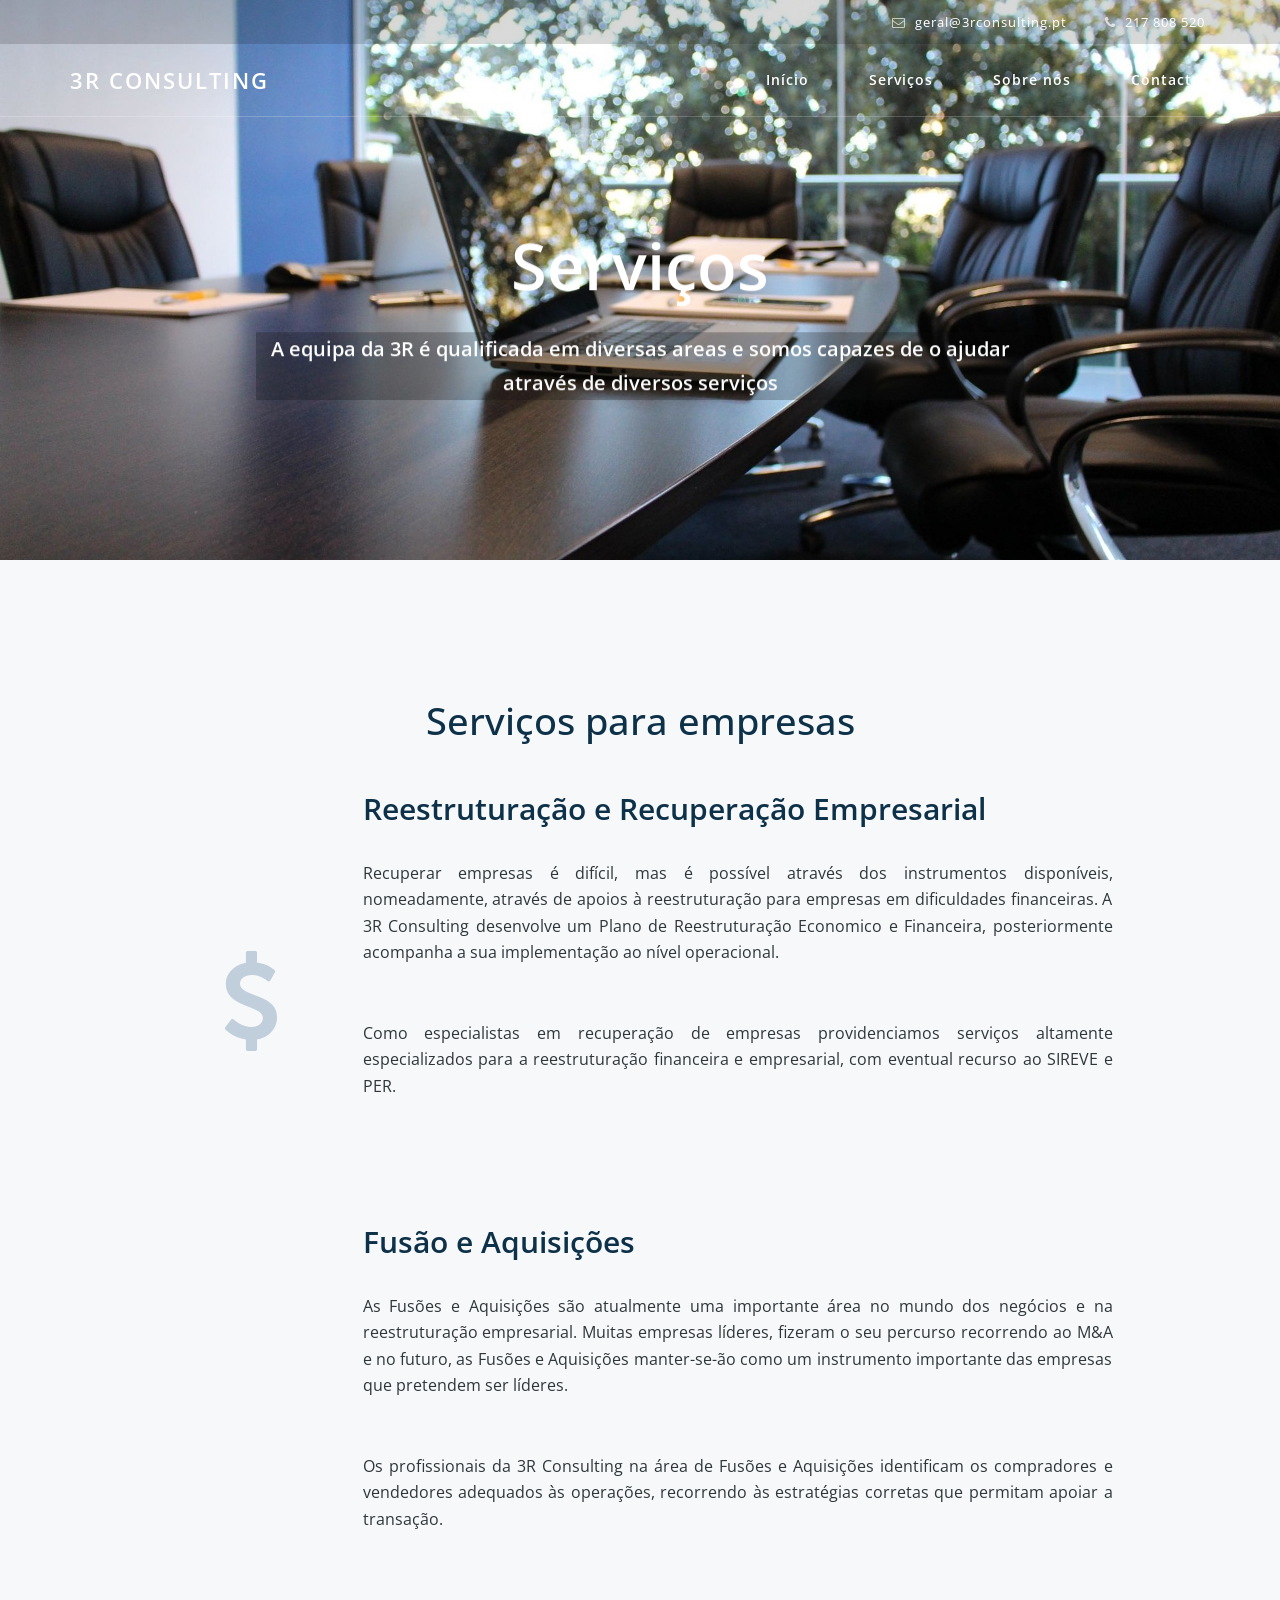
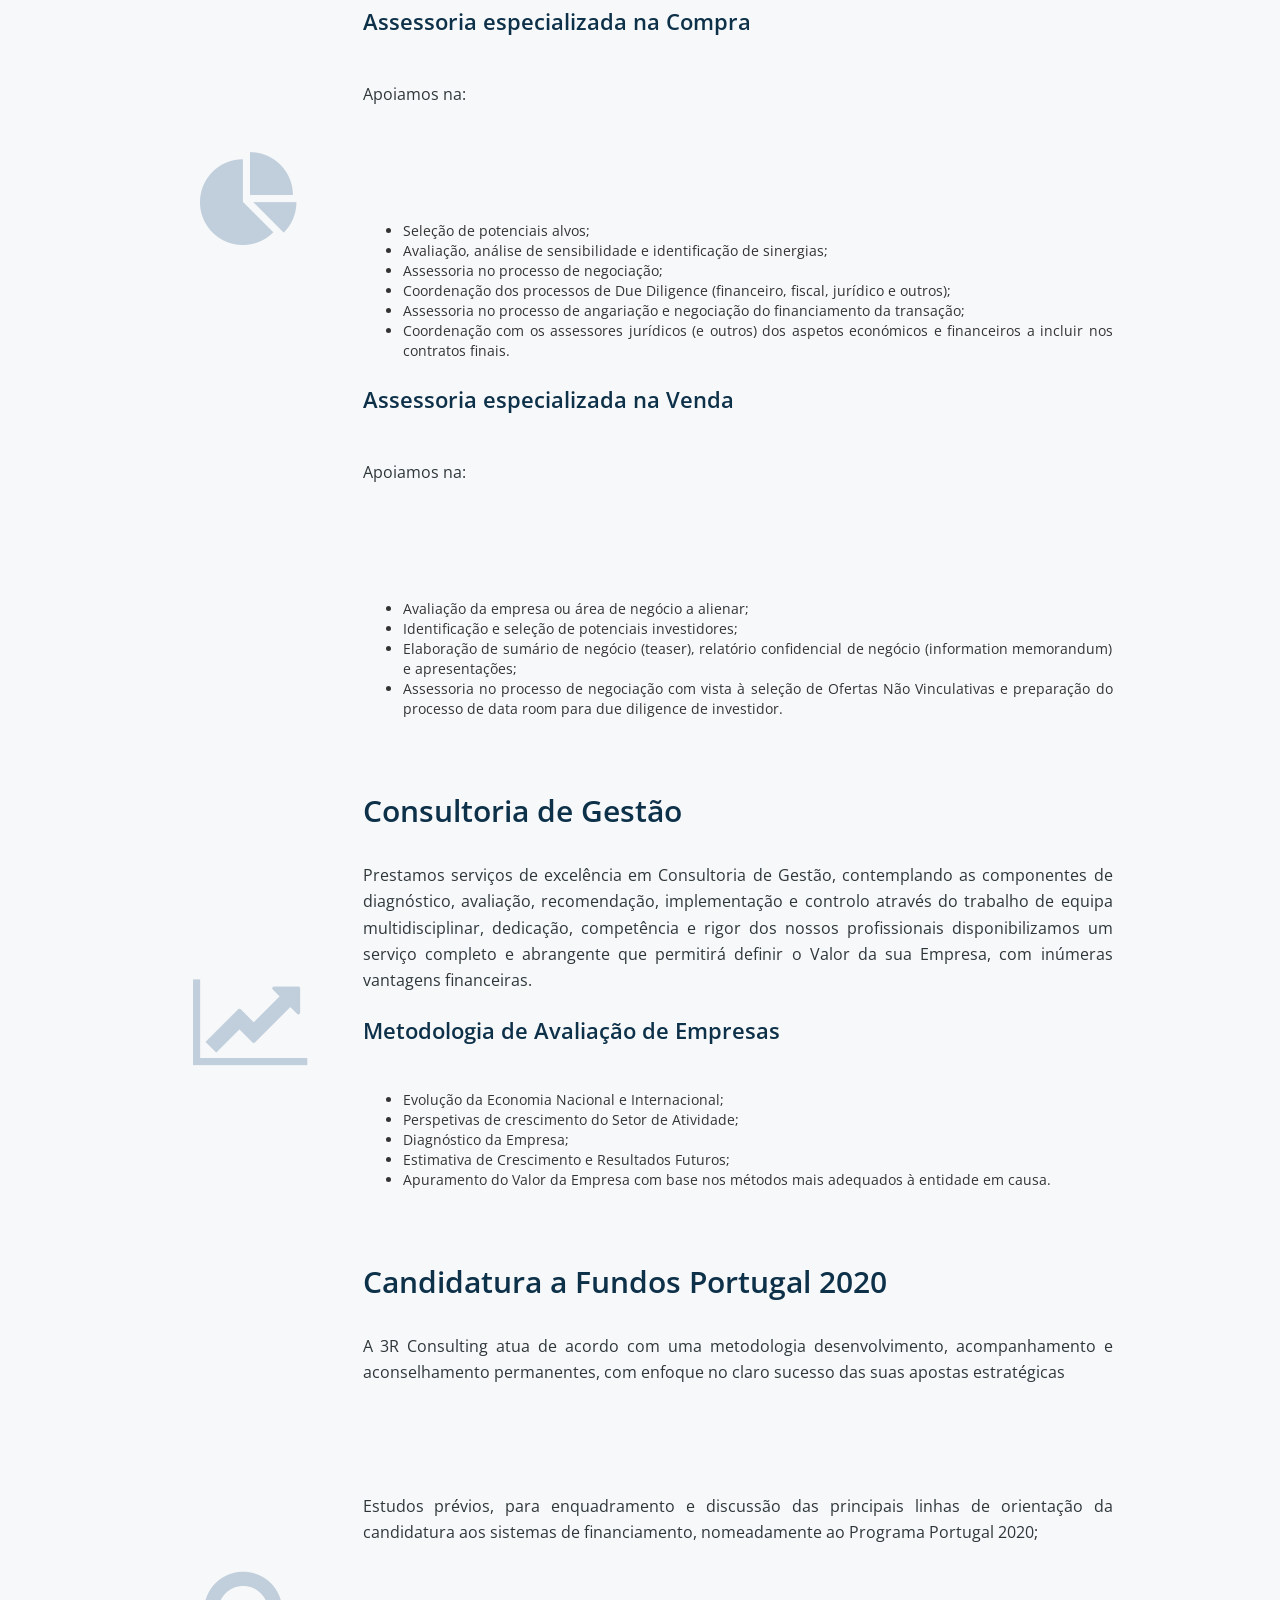
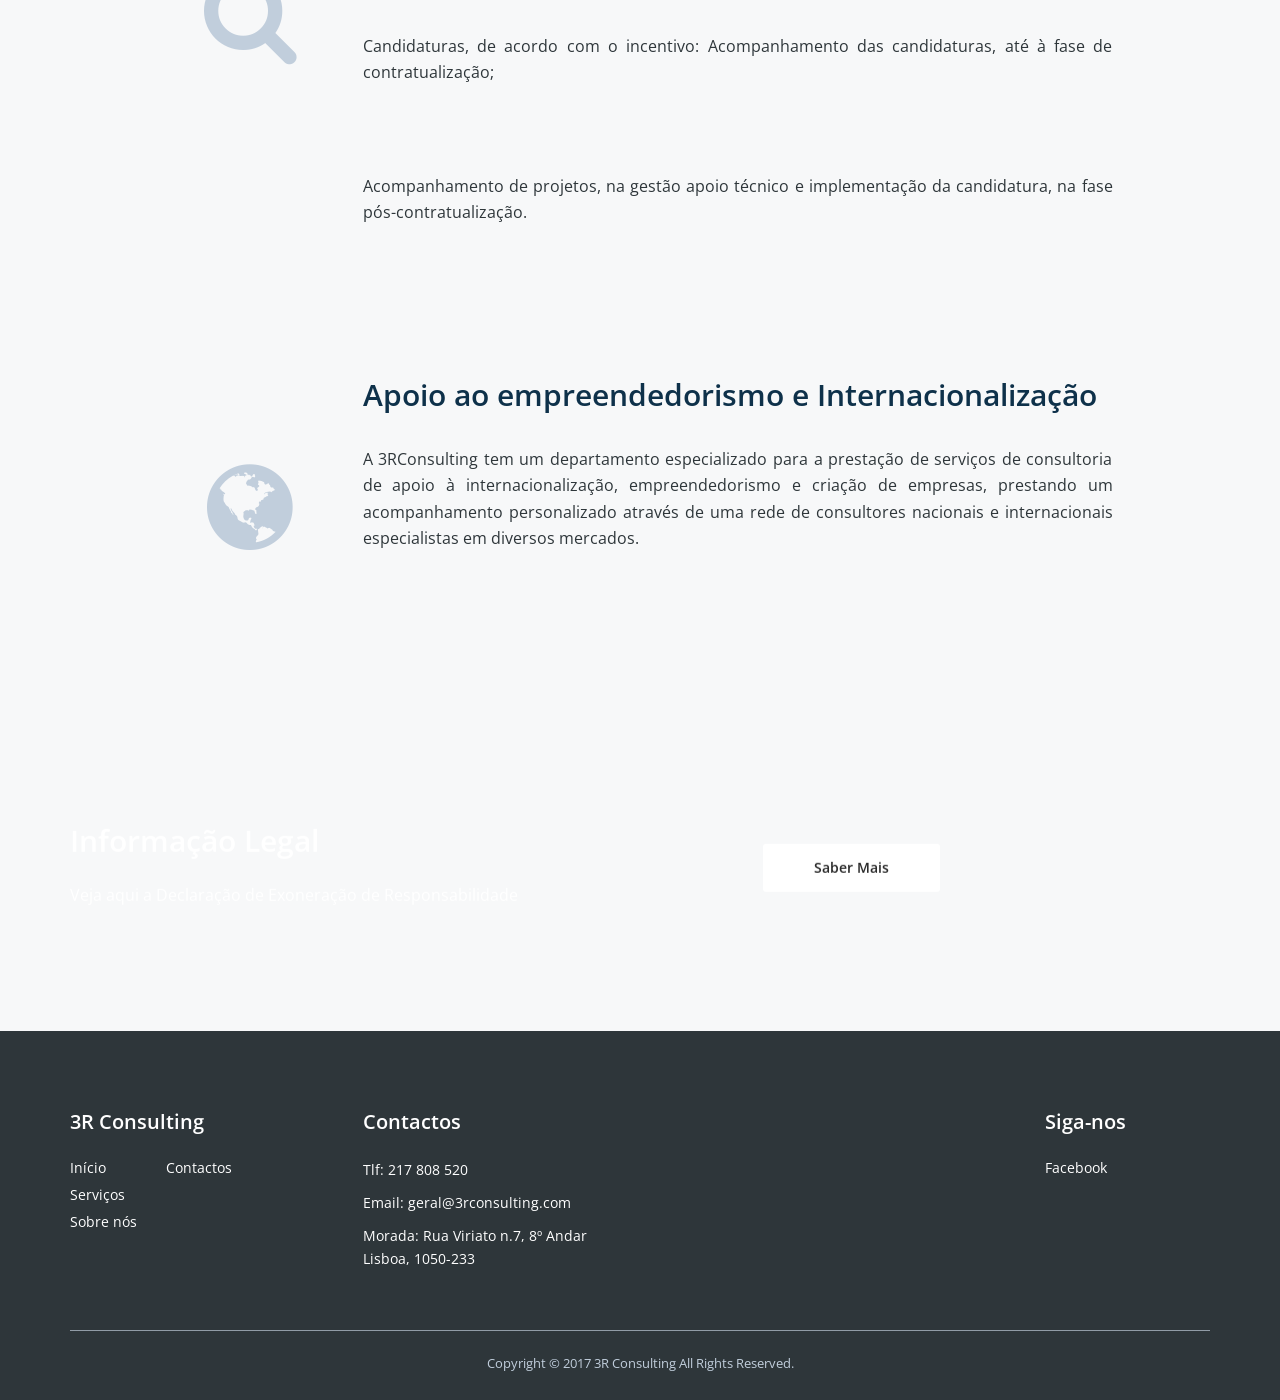
<file: newPage/service.html>
<!DOCTYPE html>
<html lang="pt">
  <head>
    <meta charset="utf-8">
    <meta http-equiv="X-UA-Compatible" content="IE=edge">
    <meta name="viewport" content="width=device-width, initial-scale=1">
    <!-- The above 3 meta tags *must* come first in the head; any other head content must come *after* these tags -->

    <title>3R Consulting</title>

    <!-- Favicon -->
    <link rel="shortcut icon" href="logos/icon.png">
    <link rel="apple-touch-icon" sizes="57x57" href="/icons/apple-icon-57x57.png">
    <link rel="apple-touch-icon" sizes="60x60" href="/icons/apple-icon-60x60.png">
    <link rel="apple-touch-icon" sizes="72x72" href="/icons/apple-icon-72x72.png">
    <link rel="apple-touch-icon" sizes="76x76" href="/icons/apple-icon-76x76.png">
    <link rel="apple-touch-icon" sizes="114x114" href="/icons/apple-icon-114x114.png">
    <link rel="apple-touch-icon" sizes="120x120" href="/icons/apple-icon-120x120.png">
    <link rel="apple-touch-icon" sizes="144x144" href="/icons/apple-icon-144x144.png">
    <link rel="apple-touch-icon" sizes="152x152" href="/icons/apple-icon-152x152.png">
    <link rel="apple-touch-icon" sizes="180x180" href="/icons/apple-icon-180x180.png">
    <link rel="icon" type="image/png" sizes="192x192"  href="/icons/android-icon-192x192.png">
    <link rel="icon" type="image/png" sizes="32x32" href="/icons/favicon-32x32.png">
    <link rel="icon" type="image/png" sizes="96x96" href="/icons/favicon-96x96.png">
    <link rel="icon" type="image/png" sizes="16x16" href="/icons/favicon-16x16.png">
    <link rel="manifest" href="/icons/manifest.json">
    <meta name="msapplication-TileColor" content="#ffffff">
    <meta name="msapplication-TileImage" content="/icons/ms-icon-144x144.png">
    <meta name="theme-color" content="#ffffff">

    <!-- Fonts -->
    <link href="https://fonts.googleapis.com/css?family=Open+Sans:300,400,600|Raleway:400,600" rel="stylesheet">
    <link href="assets/vendor/fontawesome-4.6.3/css/font-awesome.min.css" rel="stylesheet" />

    <!-- CSS -->
    <link href="assets/vendor/animsition-4.0.2/css/animsition.min.css" rel="stylesheet" />
    <link href="assets/vendor/bootstrap-3.3.6/css/bootstrap.min.css" rel="stylesheet" />
    <link href="assets/vendor/swiper-3.3.1/css/swiper.min.css" rel="stylesheet" />

    <!-- Main CSS-->
    <link href="assets/css/style.css" rel="stylesheet" />

    <!-- HTML5 shim and Respond.js for IE8 support of HTML5 elements and media queries -->
    <!-- WARNING: Respond.js doesn't work if you view the page via file:// -->
    <!--[if lt IE 9]>
    <script src="https://oss.maxcdn.com/html5shiv/3.7.2/html5shiv.min.js"></script>
    <script src="https://oss.maxcdn.com/respond/1.4.2/respond.min.js"></script>
    <![endif]-->
  </head>
  <body>

    <!-- begin animsition -->
    <div class="animsition">

      <nav class="navbar navbar-default navbar-fixed-top" id="nav1">
        <div class="topbar">
          <div class="container">
            <ul class="list-unstyled list-inline">
              <li><i class="fa fa-envelope-o"></i> geral@3rconsulting.pt </li>
              <li><i class="fa fa-phone"></i> 217 808 520 </li>
            </ul>
          </div> <!-- /.container -->
        </div> <!-- /.topbar -->

        <div class="container navbar-padding">
          <div class="navbar-header">
            <button type="button" class="navbar-toggle collapsed" data-toggle="collapse" data-target="#bs-example-navbar-collapse-1" aria-expanded="false">
              <span class="sr-only">Toggle navigation</span>
              <span class="icon-bar"></span>
              <span class="icon-bar"></span>
              <span class="icon-bar"></span>
            </button>
            <a class="current-parent navbar-brand" href="index.html">3R Consulting</a>
          </div>

          <div class="collapse navbar-collapse" id="bs-example-navbar-collapse-1">
            <ul class="nav navbar-nav navbar-right">

              <li>
                <a href="index.html" class="dropdown-toggle" role="button" aria-haspopup="true" aria-expanded="false">Início</a>
              </li>

              <li>
                <a href="services.html" role="button" aria-haspopup="true" aria-expanded="false">Serviços</a>
              </li>

              <li>
                <a href="about-2.html" role="button" aria-haspopup="true" aria-expanded="false">Sobre nós </a>
              </li>

              <li >
                <a href="contact.html" role="button" aria-haspopup="true" aria-expanded="false">Contactos</a>
              </li>

            </ul>
          </div> <!-- /.collapse -->

        </div> <!-- /.container -->
      </nav>

      <div class="intro-services intro-pages parallax-window" data-parallax="scroll" data-image-src="assets/images/new/office-1516329_1920.jpg">
        <div class="intro-content">
          <h2>Serviços</h2>
          <p>A equipa da 3R é qualificada em diversas areas e somos capazes de o ajudar através de diversos serviços</p>
        </div> <!-- /.intro-content -->
        <div id="startchange"></div> <!-- start navbar animation -->
      </div> <!-- /.intro-services -->

      <section class="services-main">
        <div class="container">

          <header>
            <h2>Serviços para empresas</h2>
            <!--<p class="sub-heading">Fo</p>-->
          </header>

          <div id="restruturacao" class="row flex">
            <div class="col-md-2 col-sm-12 col-sm-offset-0 col-md-offset-1 services-item big">
              <i class="fa fa-dollar"></i>
            </div>

            <div class="col-md-8">
              <div class="services-item justify">
                <h3>Reestruturação e Recuperação Empresarial</h3>
                <p>Recuperar empresas é difícil, mas é possível através dos instrumentos disponíveis, nomeadamente, através de apoios à reestruturação para empresas em dificuldades financeiras. A 3R Consulting desenvolve um Plano de Reestruturação Economico e Financeira, posteriormente acompanha a sua implementação ao nível operacional. </p>
                <br>
                <p>Como especialistas em recuperação de empresas providenciamos serviços altamente especializados para a reestruturação financeira e empresarial, com eventual recurso ao SIREVE e PER.</p>
              </div>
            </div> <!-- /.col-md-4 -->
          </div> <!-- /.row -->

          <div id="fusao" class="row flex">
            <div class="col-md-2 col-sm-12 col-sm-offset-0 col-md-offset-1 services-item big">
              <i class="fa fa-pie-chart"></i>
            </div>

            <div class="col-md-8">
              <div class="services-item justify">
                <h3>Fusão e Aquisições</h3>
                <p>
                  As Fusões e Aquisições são atualmente uma importante área no mundo dos negócios e na reestruturação empresarial. Muitas empresas líderes, fizeram o seu percurso recorrendo ao M&A e no futuro, as Fusões e Aquisições manter-se-ão como um instrumento importante das empresas que pretendem ser líderes.
                </p>
                <br>
                <p> 
                  Os profissionais da 3R Consulting na área de Fusões e Aquisições identificam os compradores e vendedores adequados às operações, recorrendo às estratégias corretas que permitam apoiar a transação.
                </p>

                <h4>Assessoria especializada na Compra</h4>
                <p>Apoiamos na:</p>
                <ul>
                  <li>Seleção de potenciais alvos;</li>
                  <li>Avaliação, análise de sensibilidade e identificação de sinergias;</li>
                  <li>Assessoria no processo de negociação;</li>
                  <li>Coordenação dos processos de Due Diligence (financeiro, fiscal, jurídico e outros);</li>
                  <li>Assessoria no processo de angariação e negociação do financiamento da transação;</li>
                  <li>Coordenação com os assessores jurídicos (e outros) dos aspetos económicos e financeiros a incluir nos contratos finais.</li>
                </ul>

                <h4>Assessoria especializada na Venda</h4>
                <p>Apoiamos na:</p>
                <ul>
                  <li>Avaliação da empresa ou área de negócio a alienar;</li>
                  <li>Identificação e seleção de potenciais investidores;</li>
                  <li>Elaboração de sumário de negócio (teaser), relatório confidencial de negócio (information memorandum) e apresentações;</li>
                  <li>Assessoria no processo de negociação com vista à seleção de Ofertas Não Vinculativas e preparação do processo de data room para due diligence de investidor.</li>
                </ul>

              </div>
            </div> <!-- /.col-md-4 -->
          </div> <!-- /.row -->

          <div id="gestao" class="row flex">
            <div class="col-md-2 col-sm-12 col-sm-offset-0 col-md-offset-1 services-item big">
              <i class="fa fa-line-chart"></i>
            </div>

            <div class="col-md-8">
              <div class="services-item justify">
                <h3>Consultoria de Gestão</h3>
                <p>Prestamos serviços de excelência em Consultoria de Gestão, contemplando as componentes de diagnóstico, avaliação, recomendação, implementação e controlo através do trabalho de equipa multidisciplinar, dedicação, competência e rigor dos nossos profissionais disponibilizamos um serviço completo e abrangente que permitirá definir o Valor da sua Empresa, com inúmeras vantagens financeiras. </p>

                <h4>Metodologia de Avaliação de Empresas</h4>
                <ul>
                  <li>Evolução da Economia Nacional e Internacional;</li>
                  <li>Perspetivas de crescimento do Setor de Atividade;</li>
                  <li>Diagnóstico da Empresa;</li>
                  <li>Estimativa de Crescimento e Resultados Futuros;</li>
                  <li>Apuramento do Valor da Empresa com base nos métodos mais adequados à entidade em causa.</li>
                </ul>
              </div>
            </div> <!-- /.col-md-4 -->
          </div> <!-- /.row -->

          <div id="2020" class="row flex">
            <div class="col-md-2 col-sm-12 col-sm-offset-0 col-md-offset-1 services-item big">
              <i class="fa fa-search"></i>
            </div>

            <div class="col-md-8">
              <div class="services-item justify">
                <h3>Candidatura a Fundos Portugal 2020</h3>
                <p>A 3R Consulting atua de acordo com uma metodologia desenvolvimento, acompanhamento e aconselhamento permanentes, com enfoque no claro sucesso das suas apostas estratégicas</p>
                <br>
                <p>Estudos prévios, para enquadramento e discussão das principais linhas de orientação da candidatura aos sistemas de financiamento, nomeadamente ao Programa Portugal 2020;</p>
                <p>Candidaturas, de acordo com o incentivo:  Acompanhamento das candidaturas, até à fase de contratualização;</p>
                <p>Acompanhamento de projetos, na gestão apoio técnico e implementação da candidatura, na fase pós-contratualização.</p>
              </div>
            </div> <!-- /.col-md-4 -->
          </div> <!-- /.row -->

          <div id="international" class="row flex">
            <div class="col-md-2 col-sm-12 col-sm-offset-0 col-md-offset-1 services-item big">
              <i class="fa fa-globe"></i>
            </div>

            <div class="col-md-8">
              <div class="services-item justify">
                <h3>Apoio ao empreendedorismo e Internacionalização</h3>
                <p>A 3RConsulting tem um departamento especializado para a prestação de serviços de consultoria de apoio à internacionalização, empreendedorismo e criação de empresas, prestando um acompanhamento personalizado através de uma rede de consultores nacionais e internacionais especialistas em diversos mercados.</p>
              </div>
            </div> <!-- /.col-md-4 -->
          </div> <!-- /.row -->

        </div> <!-- /.container -->
      </section> <!-- /.services-main -->

      <div class="call-to-action legal" data-parallax="scroll" data-image-src="assets/images/new/writing-1149962_1920.jpg">
        <div class="content">
          <div class="container">
            <div class="row">
              <div class="col-md-7">
                <h3>Informação Legal</h3>
                <p>Veja aqui a Declaração de Exoneração de Responsabilidade</p>
              </div> <!-- /.col-md-7 -->

              <div class="col-md-5">
                <a href="legal.pdf" target="_blank">
                  <button type="submit" class="btn btn-white">Saber Mais</button>
                </a>
              </div> <!-- /.col-md-5 -->
            </div> <!-- /.row -->
          </div> <!-- /.container -->
        </div> <!-- /.content -->
      </div> <!-- /.call-to-action -->

      <footer>
        <div class="container">
          <div class="row">
            <div class="col-md-3 col-sm-3 col-xs-4">
              <h4>3R Consulting</h4>
              <ul class="footer-menu list-unstyled">
                <li><a href="index.html">Início</a></li>
                <li><a href="services.html">Serviços</a></li>
                <li><a href="about-2.html">Sobre nós</a></li>
              </ul>

              <ul class="footer-menu list-unstyled">
                <li><a href="contact.html">Contactos</a></li>
              </ul>
            </div> <!-- /.col-md-3 -->

            <div class="col-md-7 col-sm-7 col-xs-4">
              <h4>Contactos</h4>
              <p>Tlf: 217 808 520 </p>
              <p>Email: geral@3rconsulting.com </p>
              <p>Morada: Rua Viriato n.7, 8º Andar<br />
                Lisboa, 1050-233</p>
            </div> <!-- /.col-md-7 -->

            <div class="col-md-2 col-sm-2 col-xs-4">
              <h4>Siga-nos</h4>
              <ul class="social list-unstyled">
                <li><a href="https://www.facebook.com/3RConsulting-565464773801363/" target="_blank">Facebook</a></li>
              </ul>
            </div> <!-- /.col-md-2 -->
          </div> <!-- /.row -->

          <a href="/legal.pdf" target="_blank"><p class="copyright">Copyright &copy; 2017 3R Consulting All Rights Reserved.</p></a>

        </div> <!-- /.container -->
      </footer>


    </div> <!-- /.animsition -->

    <script src="assets/js/jquery-2.2.4.min.js"></script>
    <script src="assets/vendor/bootstrap-3.3.6/js/bootstrap.min.js"></script>
    <script src="assets/vendor/animsition-4.0.2/js/animsition.min.js"></script>
    <script src="assets/vendor/typed-1.1.4/typed.min.js"></script>
    <script src="assets/vendor/vide-0.5.0/jquery.vide.min.js"></script>
    <script src="assets/vendor/swiper-3.3.1/js/swiper.min.js"></script>
    <script src="assets/vendor/parallax-1.4.2/parallax.min.js"></script>
    <script src="assets/vendor/jquery.match-height-0.7.0/jquery.matchHeight-min.js"></script>
    <script src="assets/contact-form/js/validator.min.js"></script>
    <script src="assets/contact-form/js/form-scripts.js"></script>
    <script src="assets/js/scripts.js"></script>

  </body>
</html>
</file>
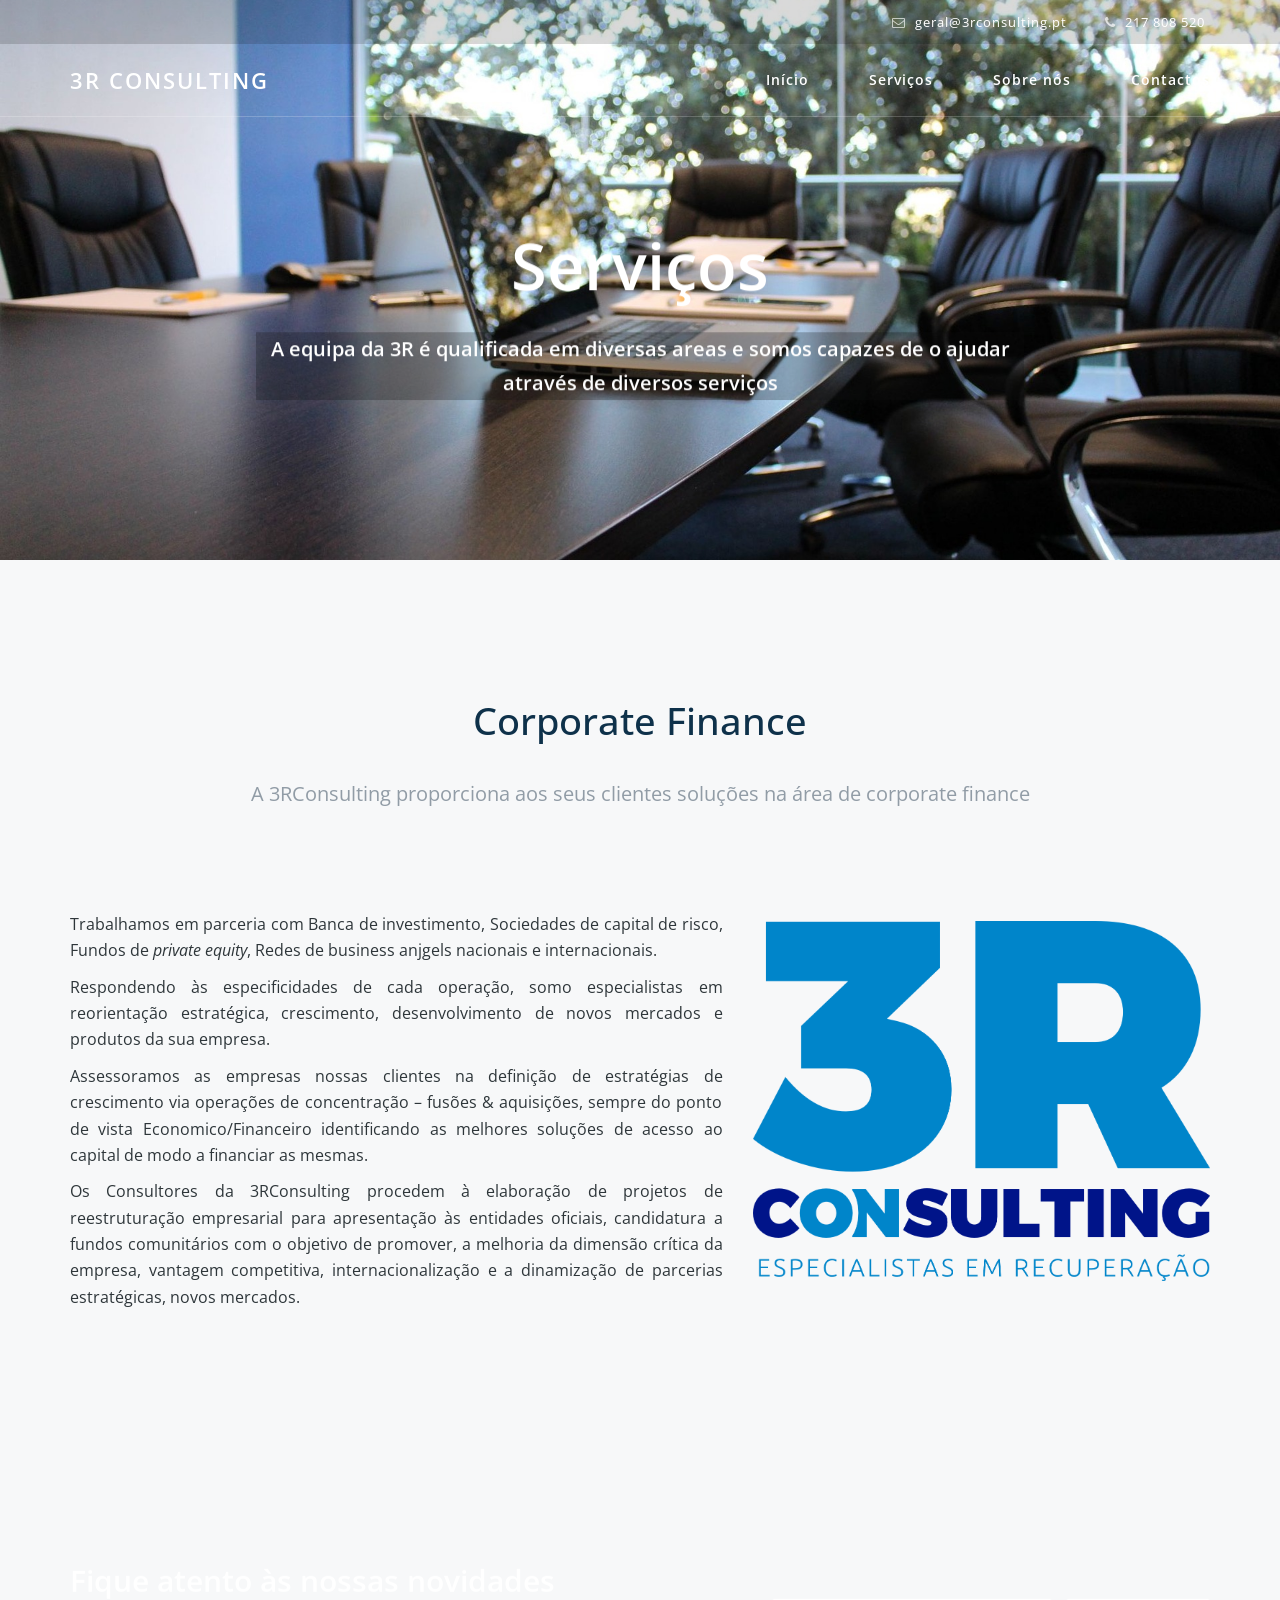
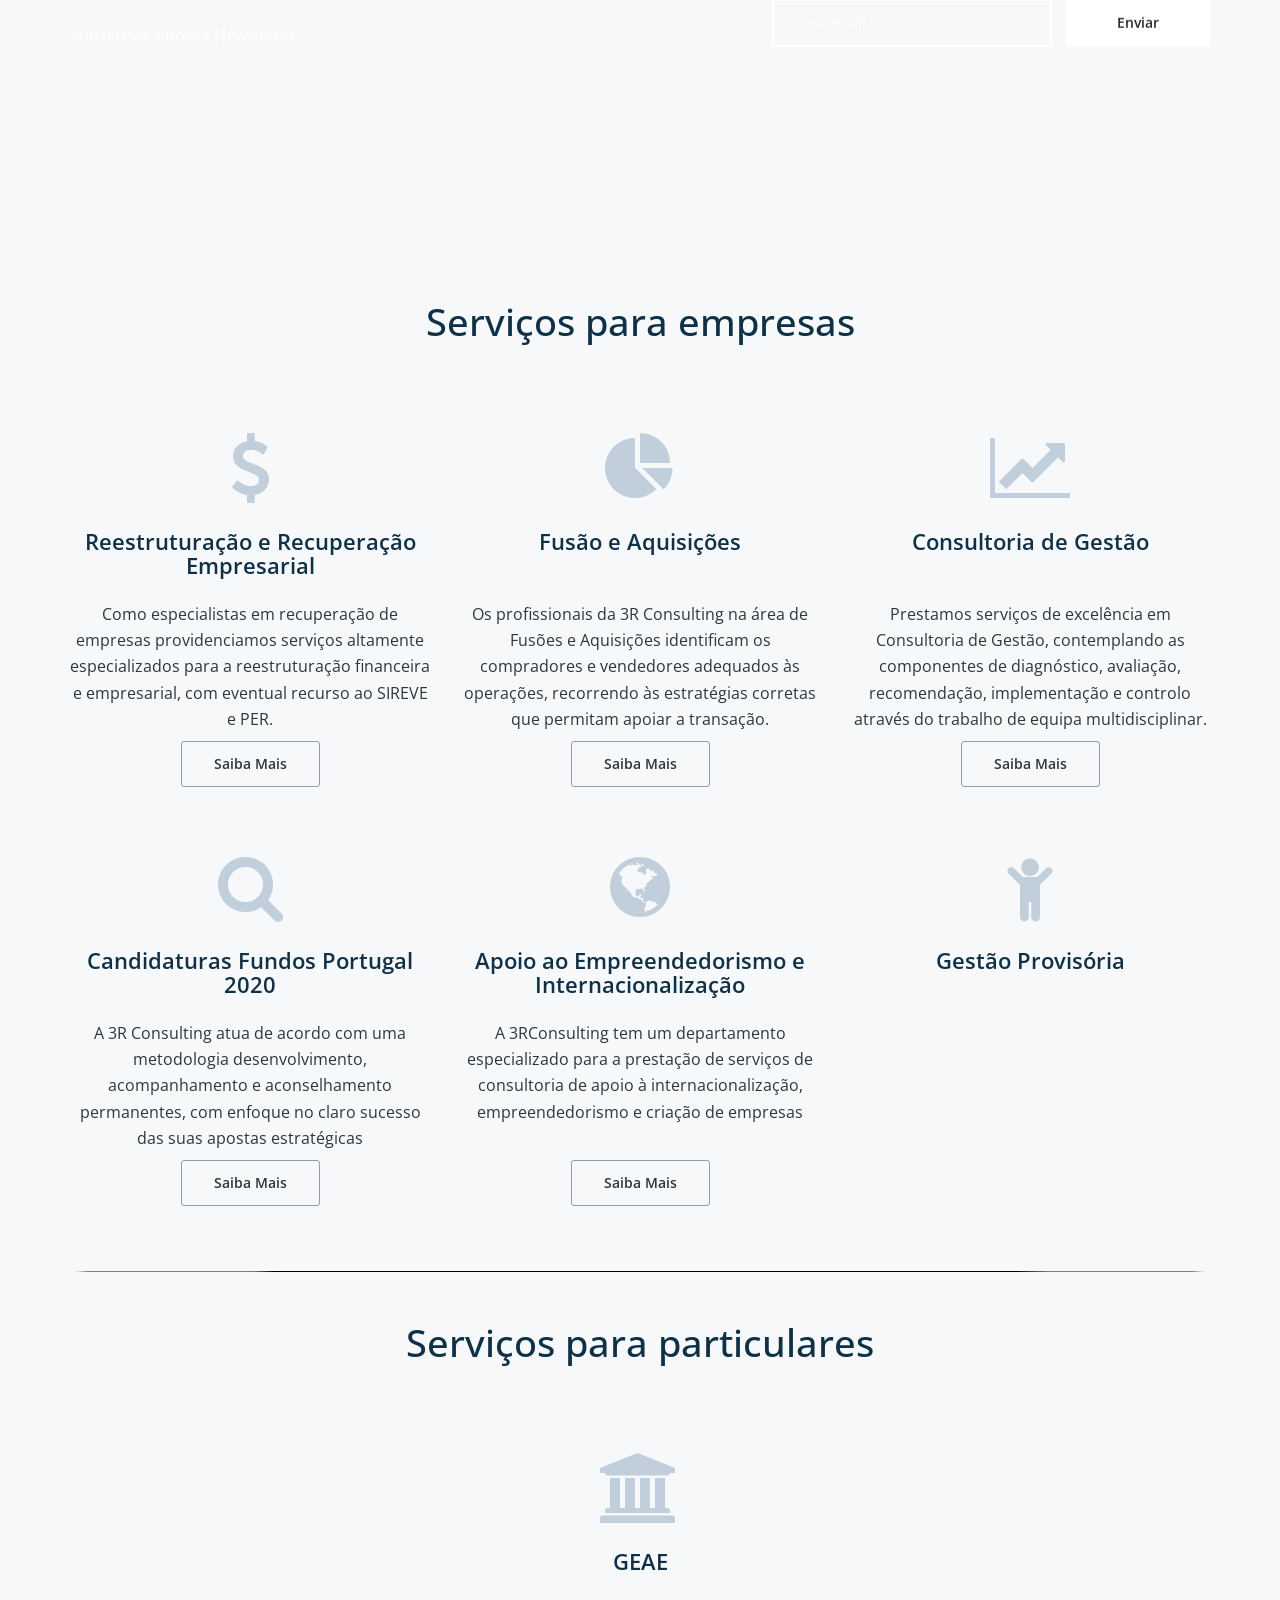
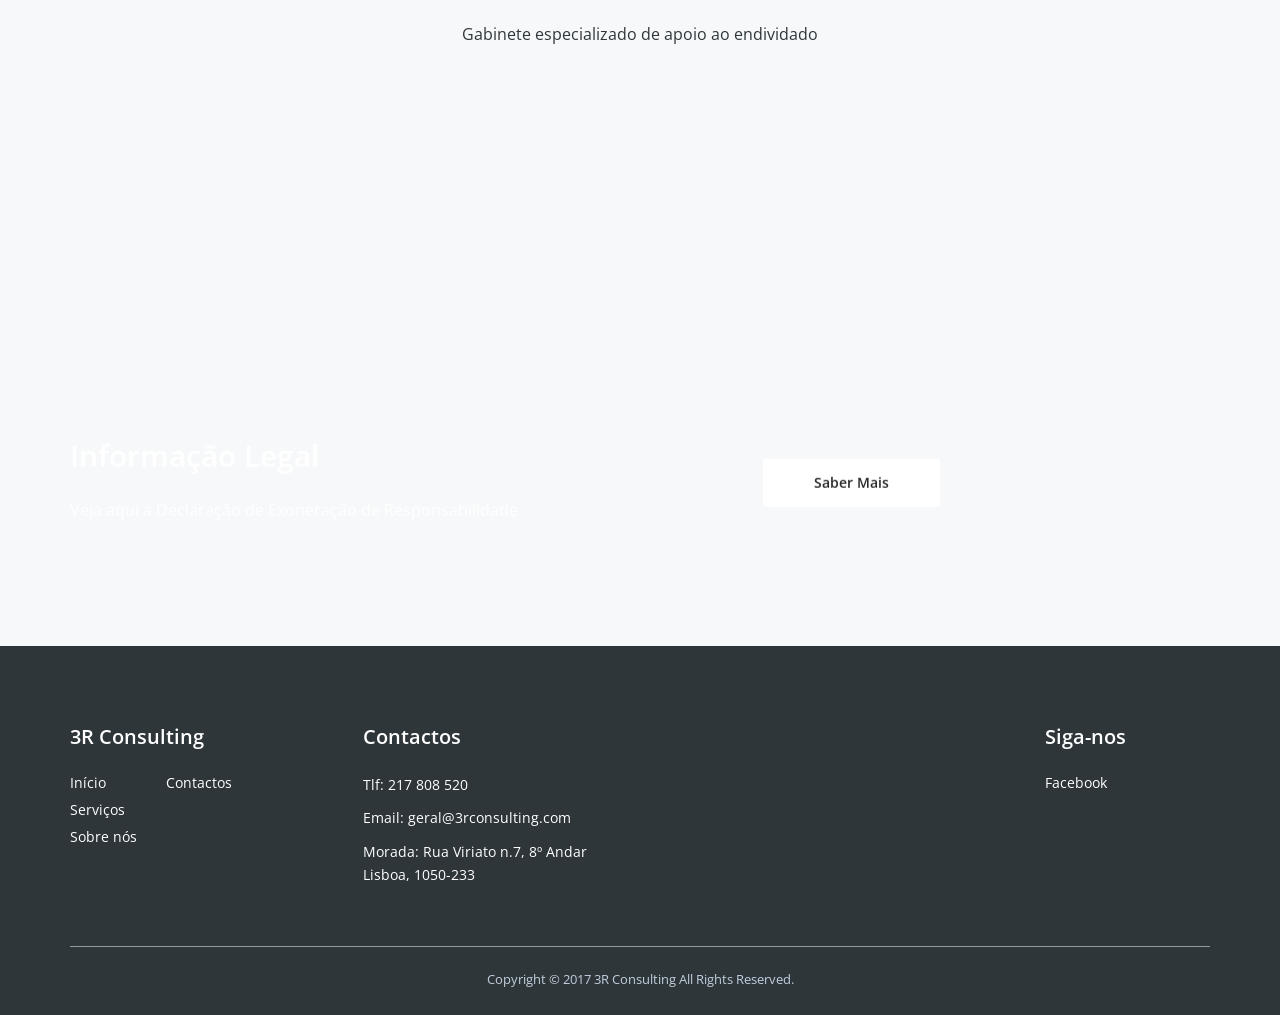
<file: newPage/services.html>
<!DOCTYPE html>
<html lang="pt">
  <head>
    <meta charset="utf-8">
    <meta http-equiv="X-UA-Compatible" content="IE=edge">
    <meta name="viewport" content="width=device-width, initial-scale=1">
    <!-- The above 3 meta tags *must* come first in the head; any other head content must come *after* these tags -->

    <title>3R Consulting</title>

    <!-- Favicon -->
    <link rel="shortcut icon" href="logos/icon.png">
    <link rel="apple-touch-icon" sizes="57x57" href="/icons/apple-icon-57x57.png">
    <link rel="apple-touch-icon" sizes="60x60" href="/icons/apple-icon-60x60.png">
    <link rel="apple-touch-icon" sizes="72x72" href="/icons/apple-icon-72x72.png">
    <link rel="apple-touch-icon" sizes="76x76" href="/icons/apple-icon-76x76.png">
    <link rel="apple-touch-icon" sizes="114x114" href="/icons/apple-icon-114x114.png">
    <link rel="apple-touch-icon" sizes="120x120" href="/icons/apple-icon-120x120.png">
    <link rel="apple-touch-icon" sizes="144x144" href="/icons/apple-icon-144x144.png">
    <link rel="apple-touch-icon" sizes="152x152" href="/icons/apple-icon-152x152.png">
    <link rel="apple-touch-icon" sizes="180x180" href="/icons/apple-icon-180x180.png">
    <link rel="icon" type="image/png" sizes="192x192"  href="/icons/android-icon-192x192.png">
    <link rel="icon" type="image/png" sizes="32x32" href="/icons/favicon-32x32.png">
    <link rel="icon" type="image/png" sizes="96x96" href="/icons/favicon-96x96.png">
    <link rel="icon" type="image/png" sizes="16x16" href="/icons/favicon-16x16.png">
    <link rel="manifest" href="/icons/manifest.json">
    <meta name="msapplication-TileColor" content="#ffffff">
    <meta name="msapplication-TileImage" content="/icons/ms-icon-144x144.png">
    <meta name="theme-color" content="#ffffff">

    <!-- Fonts -->
    <link href="https://fonts.googleapis.com/css?family=Open+Sans:300,400,600|Raleway:400,600" rel="stylesheet">
    <link href="assets/vendor/fontawesome-4.6.3/css/font-awesome.min.css" rel="stylesheet" />

    <!-- CSS -->
    <link href="assets/vendor/animsition-4.0.2/css/animsition.min.css" rel="stylesheet" />
    <link href="assets/vendor/bootstrap-3.3.6/css/bootstrap.min.css" rel="stylesheet" />
    <link href="assets/vendor/swiper-3.3.1/css/swiper.min.css" rel="stylesheet" />

    <!-- Main CSS-->
    <link href="assets/css/style.css" rel="stylesheet" />

    <!-- HTML5 shim and Respond.js for IE8 support of HTML5 elements and media queries -->
    <!-- WARNING: Respond.js doesn't work if you view the page via file:// -->
    <!--[if lt IE 9]>
    <script src="https://oss.maxcdn.com/html5shiv/3.7.2/html5shiv.min.js"></script>
    <script src="https://oss.maxcdn.com/respond/1.4.2/respond.min.js"></script>
    <![endif]-->
  </head>
  <body>

    <!-- begin animsition -->
    <div class="animsition">


      <nav class="navbar navbar-default navbar-fixed-top" id="nav1">

        <div class="topbar">
          <div class="container">
            <ul class="list-unstyled list-inline">
              <li><i class="fa fa-envelope-o"></i> geral@3rconsulting.pt </li>
              <li><i class="fa fa-phone"></i> 217 808 520 </li>
            </ul>
          </div> <!-- /.container -->
        </div> <!-- /.topbar -->

        <div class="container navbar-padding">

          <div class="navbar-header">
            <button type="button" class="navbar-toggle collapsed" data-toggle="collapse" data-target="#bs-example-navbar-collapse-1" aria-expanded="false">
              <span class="sr-only">Toggle navigation</span>
              <span class="icon-bar"></span>
              <span class="icon-bar"></span>
              <span class="icon-bar"></span>
            </button>
            <a class="current-parent navbar-brand" href="index.html">3R Consulting</a>
          </div>

          <div class="collapse navbar-collapse" id="bs-example-navbar-collapse-1">
            <ul class="nav navbar-nav navbar-right">

              <li>
                <a href="index.html" class="dropdown-toggle" role="button" aria-haspopup="true" aria-expanded="false">Início</a>
              </li>

              <li>
                <a href="#" role="button" aria-haspopup="true" aria-expanded="false">Serviços</a>
              </li>

              <li>
                <a href="about-2.html" role="button" aria-haspopup="true" aria-expanded="false">Sobre nós </a>
              </li>

              <li >
                <a href="contact.html" role="button" aria-haspopup="true" aria-expanded="false">Contactos</a>
              </li>

            </ul>
          </div> <!-- /.collapse -->

        </div> <!-- /.container -->
      </nav>

      <div class="intro-services intro-pages parallax-window" data-parallax="scroll" data-image-src="assets/images/new/office-1516329_1920.jpg">
        <div class="intro-content">
          <h2>Serviços</h2>
          <p>A equipa da 3R é qualificada em diversas areas e somos capazes de o ajudar através de diversos serviços</p>
        </div> <!-- /.intro-content -->
        <div id="startchange"></div> <!-- start navbar animation -->
      </div> <!-- /.intro-services -->

      <section class="services-main">
        <div class="container">

          <header>
            <h2>Corporate Finance</h2>
            <p class="sub-heading">A 3RConsulting proporciona aos seus clientes soluções na área de corporate finance</p>
          </header>

          <div class="row">

            <div class="col-md-7">
              <div class="services-main-left justify">
                <p>Trabalhamos em parceria com Banca de investimento, Sociedades de capital de risco, Fundos de <i>private equity</i>, Redes de business anjgels nacionais e internacionais.</p>
                <p>Respondendo às especificidades de cada operação, somo especialistas em reorientação estratégica, crescimento, desenvolvimento de novos mercados e produtos da sua empresa.</p>
                <p>Assessoramos as empresas nossas clientes na definição de estratégias de crescimento via operações de concentração – fusões & aquisições, sempre do ponto de vista Economico/Financeiro identificando as melhores soluções de acesso ao capital de modo a financiar as mesmas.</p>
                <p>Os Consultores da 3RConsulting procedem à elaboração de projetos de reestruturação empresarial para apresentação às entidades oficiais, candidatura a fundos comunitários com o objetivo de promover, a melhoria da dimensão crítica da empresa, vantagem competitiva, internacionalização e a dinamização de parcerias estratégicas, novos mercados.</p>
                <!--<a href="#" class="btn btn-border">Learn more</a>-->
              </div> <!-- /.services-main-left -->
            </div> <!-- /.col-md-6 -->

            <div class="col-md-5">
              <div class="services-main-right">
                <img src="assets/images/logos/logo_high_resolution.png" alt="3R Logo" />
              </div> <!-- /.services-main-right -->
            </div> <!-- /.col-md 6 -->

          </div> <!-- /.row -->
        </div> <!-- /.container -->
      </section> <!-- /.services-main -->

      <div class="call-to-action" data-parallax="scroll" data-image-src="assets/images/new/laptop-2561221_1920.jpg">
        <div class="content">
          <div class="container">
            <div class="row">
              <div class="col-md-7">
                <h3>Fique atento às nossas novidades</h3>
                <p>Subscreva à nossa Newsletter.</p>
              </div> <!-- /.col-md-7 -->

              <div class="col-md-5">
                <form class="form-inline">
                  <input type="text" class="form-control" placeholder="O seu email" />
                  <button type="submit" class="btn btn-white">Enviar</button>
                </form>
              </div> <!-- /.col-md-5 -->
            </div> <!-- /.row -->
          </div> <!-- /.container -->
        </div> <!-- /.content -->
      </div> <!-- /.call-to-action -->


      <section class="services-list empresas">
        <div class="container">

          <header>
            <h2>Serviços para empresas</h2>
            <!--<p class="sub-heading">Fo</p>-->
          </header>

          <div class="row">

            <div class="col-md-4">
              <div class="services-item match-height">
                <i class="fa fa-dollar"></i>
                <h4>Reestruturação e Recuperação Empresarial</h4>
                <p>Como especialistas em recuperação de empresas providenciamos serviços altamente especializados para a reestruturação financeira e empresarial, com eventual recurso ao SIREVE e PER.  </p>
                <a href="service.html#restruturacao" class="btn btn-border">Saiba Mais</a>
              </div>
            </div> <!-- /.col-md-4 -->

            <div class="col-md-4">
              <div class="services-item match-height">
                <i class="fa fa-pie-chart"></i>
                <h4>Fusão e Aquisições</h4>
                <p>Os profissionais da 3R Consulting na área de Fusões e Aquisições identificam os compradores e vendedores adequados às operações, recorrendo às estratégias corretas que permitam apoiar a transação.</p>
                <a href="service.html#fusao" class="btn btn-border">Saiba Mais</a>
              </div>
            </div> <!-- /.col-md-4 -->

            <div class="col-md-4">
              <div class="services-item match-height">
                <i class="fa fa-line-chart"></i>
                <h4>Consultoria de Gestão</h4>
                <p>Prestamos serviços de excelência em Consultoria de Gestão, contemplando as componentes de diagnóstico, avaliação, recomendação, implementação e controlo através do trabalho de equipa multidisciplinar.</p>
                <a href="service.html#gestao" class="btn btn-border">Saiba Mais</a>
              </div>
            </div> <!-- /.col-md-4 -->

            <div class="col-md-4">
              <div class="services-item match-height">
                <i class="fa fa-search"></i>
                <h4>Candidaturas Fundos Portugal 2020</h4>
                <p>A 3R Consulting atua de acordo com uma metodologia desenvolvimento, acompanhamento e aconselhamento permanentes, com enfoque no claro sucesso das suas apostas estratégicas</p>
                <a href="service.html#2020" class="btn btn-border">Saiba Mais</a>
              </div>
            </div> <!-- /.col-md-4 -->

            <div class="col-md-4">
              <div class="services-item match-height">
                <i class="fa fa-globe"></i>
                <h4>Apoio ao Empreendedorismo e Internacionalização</h4>
                <p>A 3RConsulting tem um departamento especializado para a prestação de serviços de consultoria de apoio à internacionalização, empreendedorismo e criação de empresas</p>
                <a href="service.html#international" class="btn btn-border">Saiba Mais</a>
              </div>
            </div> <!-- /.col-md-4 -->

            <div class="col-md-4">
              <div class="services-item match-height">
                <i class="fa fa-child"></i>
                <h4>Gestão Provisória</h4>
                <!--<p>Guy's a pro. Get me a vodka rocks. And a piece of toast. Whoa, this guy's straight? I care deeply for nature. Guy's a pro. I'm a monster. But I bought a yearbook ad from you.</p>-->
              </div>
            </div> <!-- /.col-md-4 -->

          </div> <!-- /.row -->

        </div> <!-- /.container -->
      </section> <!-- /.services-list -->

      <hr class="line">

      <section class="services-list particulares">
        <div class="container">

          <header>
            <h2>Serviços para particulares</h2>
            <!--<p class="sub-heading">Fo</p>-->
          </header>

          <div class="row">

            <div class="col-md-4 col-md-offset-4">
              <div class="services-item match-height">
                <i class="fa fa-bank"></i>
                <h4>GEAE</h4>
                <p>Gabinete especializado de apoio ao endividado</p>
              </div>
            </div> <!-- /.col-md-4 -->

          </div> <!-- /.row -->

        </div> <!-- /.container -->
      </section> <!-- /.services-list -->

      <div class="call-to-action legal" data-parallax="scroll" data-image-src="assets/images/new/writing-1149962_1920.jpg">
        <div class="content">
          <div class="container">
            <div class="row">
              <div class="col-md-7">
                <h3>Informação Legal</h3>
                <p>Veja aqui a Declaração de Exoneração de Responsabilidade</p>
              </div> <!-- /.col-md-7 -->

              <div class="col-md-5">
                <a href="legal.pdf" target="_blank">
                  <button type="submit" class="btn btn-white">Saber Mais</button>
                </a>
              </div> <!-- /.col-md-5 -->
            </div> <!-- /.row -->
          </div> <!-- /.container -->
        </div> <!-- /.content -->
      </div> <!-- /.call-to-action -->

      <footer>
        <div class="container">
          <div class="row">
            <div class="col-md-3 col-sm-3 col-xs-4">
              <h4>3R Consulting</h4>
              <ul class="footer-menu list-unstyled">
                <li><a href="index.html">Início</a></li>
                <li><a href="#">Serviços</a></li>
                <li><a href="about-2.html">Sobre nós</a></li>
              </ul>

              <ul class="footer-menu list-unstyled">
                <li><a href="contact.html">Contactos</a></li>
              </ul>
            </div> <!-- /.col-md-3 -->

            <div class="col-md-7 col-sm-7 col-xs-4">
              <h4>Contactos</h4>
              <p>Tlf: 217 808 520 </p>
              <p>Email: geral@3rconsulting.com </p>
              <p>Morada: Rua Viriato n.7, 8º Andar<br />
                Lisboa, 1050-233</p>
            </div> <!-- /.col-md-7 -->

            <div class="col-md-2 col-sm-2 col-xs-4">
              <h4>Siga-nos</h4>
              <ul class="social list-unstyled">
                <li><a href="https://www.facebook.com/3RConsulting-565464773801363/" target="_blank">Facebook</a></li>
              </ul>
            </div> <!-- /.col-md-2 -->
          </div> <!-- /.row -->

          <a href="/legal.pdf" target="_blank"><p class="copyright">Copyright &copy; 2017 3R Consulting All Rights Reserved.</p></a>

        </div> <!-- /.container -->
      </footer>


    </div> <!-- /.animsition -->

    <script src="assets/js/jquery-2.2.4.min.js"></script>
    <script src="assets/vendor/bootstrap-3.3.6/js/bootstrap.min.js"></script>
    <script src="assets/vendor/animsition-4.0.2/js/animsition.min.js"></script>
    <script src="assets/vendor/typed-1.1.4/typed.min.js"></script>
    <script src="assets/vendor/vide-0.5.0/jquery.vide.min.js"></script>
    <script src="assets/vendor/swiper-3.3.1/js/swiper.min.js"></script>
    <script src="assets/vendor/parallax-1.4.2/parallax.min.js"></script>
    <script src="assets/vendor/jquery.match-height-0.7.0/jquery.matchHeight-min.js"></script>
    <script src="assets/contact-form/js/validator.min.js"></script>
    <script src="assets/contact-form/js/form-scripts.js"></script>
    <script src="assets/js/scripts.js"></script>

  </body>
</html>
</file>
<file: assets/css/style.css>
/**********************************
  Newcorp HTML Template
  Copyright 2016, KLLR
  Website: themes.wearekllr.com
  Support: kllr.ticksy.com

  Contents:

  01. Typography
  02. Generic styles
  03. Buttons
  04. Navigation
  05. Intro
  06. Services home
  07. Why choose us
  08. testimonials
  09. Separator
  10. News
  11. Footer
  12. Services
  13. About
  14. News
  15. Contact
  16. Careers
  17. FAQ
  18. 404
  19. Media queries

**********************************/

/**********************************
 01. Typography
**********************************/

body {
  font-family: 'Open Sans', sans-serif;
  overflow-x: hidden;
  background: #f7f8f9;
}

h1 {
  font-size: 85px;
  font-weight: 600;
}

h2 {
  color: #0e314a;
  font-size: 38px;
}

h3 {
  color: #0e314a;
  font-size: 20px;
  font-weight: 600;
  margin-top: 0;
}

h4 {
  color: #0e314a;
  font-size: 22px;
  font-weight: 600;
}

h5 {
  color: #0e314a;
  font-size: 18px;
  font-weight: 600;
}

p {
  font-size: 16px;
  line-height: 1.65em;
}

.light {
  font-weight: 300;
}

.justify {
  text-align: justify !important; 
}
.center {
  text-align: center !important; 
}

/**********************************
 02. Generic styles
**********************************/
div.flex {
  display: flex;
  align-items: center;
}
@media only screen and (max-width: 1023px) {
  div.flex {
    display: block;
  }
}
hr.line {
  border-top: 1px solid black;
  width: 90%;
  margin: 0 auto;
  border-radius: 50%;
}

.typed-cursor {
  opacity: 1;
  -webkit-animation: blink 0.7s infinite;
  -moz-animation: blink 0.7s infinite;
  animation: blink 0.7s infinite;
}

@keyframes blink {
  0% {
    opacity: 1;
  }

  50% {
    opacity: 0;
  }

  100% {
    opacity: 1;
  }
}

@-webkit-keyframes blink {
  0% {
    opacity: 1;
  }

  50% {
    opacity: 0;
  }

  100% {
    opacity: 1;
  }
}

@-moz-keyframes blink {
  0% {
    opacity: 1;
  }

  50% {
    opacity: 0;
  }

  100% {
    opacity: 1;
  }
}

.brands {
  background-color: #f7f8f9;
  border-bottom: 1px solid #e2e2e2;
  padding-top: 45px;
  padding-bottom: 30px;
}

.brands ul {
  display: flex;
  justify-content: space-between;
}

header {
  text-align: center;
  margin-bottom: 90px;
}

header h2 {
  margin-bottom: 35px;
}

header p.sub-heading {
  color: #919ca6;
  font-size: 20px;
  line-height: 1.7em;
  width: 80%;
  margin-left: auto;
  margin-right: auto;
}

/* call to action */

.call-to-action {
  height: 320px;
  -webkit-transform-style: preserve-3d;
  -moz-transform-style: preserve-3d;
  transform-style: preserve-3d;
}

.call-to-action .content {
  position: relative;
  top: 50%;
  -webkit-transform: translateY(-50%);
  -ms-transform: translateY(-50%);
  transform: translateY(-50%);
}

.call-to-action h3,
  .call-to-action p {
  color: #fff;
}

.call-to-action h3 {
  font-size: 30px;
  margin-bottom: 25px;
}

.call-to-action .form-control {
  background-color: transparent;
  color: #fefefe;
  width: 280px;
  height: 48px;
  border-radius: 3px;
  border: 2px solid #fff;
  -webkit-box-shadow: none;
  box-shadow: none;
}

.call-to-action ::-webkit-input-placeholder {
  color: #fefefe;
}

.call-to-action :-moz-placeholder {
  color: #fefefe;
}

.call-to-action ::-moz-placeholder {
  color: #fefefe;
}

.call-to-action :-ms-input-placeholder {
  color: #fefefe;
}

.call-to-action .btn {
  font-size: 14px;
  padding: 13px 50px;
  margin-left: 10px;
}

.call-to-action form {
  text-align: right;
  margin-top: 35px;
}

/* legal */
.legal .btn {
  margin-top: 20px;
}
/* pages */

.intro-pages {
  height: 600px;
  text-align: center;
  height: 560px;
  position: relative;
  -webkit-transform-style: preserve-3d;
  -moz-transform-style: preserve-3d;
  transform-style: preserve-3d;
}

.intro-pages h2 {
  font-size: 65px;
  font-weight: 600;
  color: #fff;
  margin-top: 40px;
  margin-bottom: 30px;
}

.intro-pages p {
  color: #ffffff;
  font-size: 20px;
  font-weight: 600;
  line-height: 1.7em;
  width: 60%;
  margin-left: auto;
  margin-right: auto;
  margin-bottom: 50px;
  background: #13131342;
}

.intro-pages .intro-content {
  padding-top: 30px;
  position: relative;
  top: 50%;
  -webkit-transform: translateY(-50%);
  -ms-transform: translateY(-50%);
  transform: translateY(-50%);
}



/**********************************
 03. Buttons
**********************************/

.btn {
  font-size: 16px;
  font-weight: 600;
  border-radius: 3px;
  padding: 16px 34px;
  transition: all ease-in-out 300ms;
  -webkit-transition: all ease-in-out 300ms;
}

.btn-white {
  background-color: #fff;
  color: #292929;
}

.btn-white:hover {
  background-color: transparent;
  color: #fff;
  -webkit-box-shadow: 0 0 0 2px #fff;
  box-shadow: 0 0 0 2px #fff;
}

.btn-transparent {
  background-color: transparent;
  color: #fff;
  border: 2px solid #fff;
  padding: 15px 34px;
}

.btn-transparent:hover {
  background-color: #fff;
  color: #292929;
}

.btn-border {
  color: #2e363a;
  font-size: 14px;
  border: 1px solid #919ca6;
  padding: 12px 32px;
}

.btn-border:hover {
  color: #fff;
  background-color: #2e363a;
  border-color: #2e363a;
}

.btn-contact {
  background-color: #2e363a;
  color: #fff;
  font-size: 14px;
  padding: 15px 40px;
}

.btn-contact:hover {
  background-color: transparent;
  color: #2e363a;
  -webkit-box-shadow: 0 0 0 2px #2e363a;
  box-shadow: 0 0 0 2px #2e363a;
}



/**********************************
 04. Navigation
**********************************/

.topbar {
  background-color: rgba(0, 0, 0, 0.15);
  text-align: right;
  padding-top: 12px;
  padding-bottom: 2px;
  transition: all ease-in-out 300ms;
  -webkit-transition: all ease-in-out 300ms;
}

.topbar li {
  color: #fff;
  font-size: 13px;
  letter-spacing: 1px;
  margin-left: 24px;
}

.topbar i {
  margin-right: 5px;
  opacity: 0.7;
}

.navbar {
  background-color: rgba(0, 0, 0, 0.4);
  border: none;
  border-radius: 0;
  transition: all ease-in-out 300ms;
  -webkit-transition: all ease-in-out 300ms;
  border-bottom: 1px solid rgba(255, 255, 255, 0.2);
}

.navbar-default .navbar-brand {
  color: #fff;
  font-size: 22px;
  font-weight: 600;
  letter-spacing: 2px;
  text-transform: uppercase;
  padding-top: 26px;
}

.navbar-default .navbar-brand:hover {
  color: #fff;
}

.navbar-default .navbar-nav > li > a {
  color: #fff;
  font-size: 14px;
  font-weight: 600;
  letter-spacing: 1px;
  padding-left: 45px;
  padding-top: 26px;
  padding-bottom: 26px;
}

.navbar-default .navbar-toggle {
  border: none;
}

.navbar-default .navbar-toggle:hover {
  background-color: transparent;
}

.navbar-default .navbar-toggle .icon-bar {
  background-color: #fff;
  width: 24px;
  height: 3px;
}

.navbar-default .navbar-collapse {
  z-index: 1000;
}

.navbar-default .navbar-nav > .open > a {
  background-color: transparent;
  color: #fff;
}

.navbar-default .navbar-nav > .open > a:hover, .navbar-default .navbar-nav > .open > a:focus {
  background-color: transparent;
  color: #fff;
}

.navbar-default .navbar-nav > li > a:focus,
.navbar-default .navbar-nav > li > a:hover {
  background-color: transparent;
  color: #fff;
}

.dropdown-menu {
  background-color: rgba(255, 255, 255, 0.85);
  text-align: center;
  border: none;
  border-radius: 2px;
  min-width: 140px;
  padding-top: 10px;
  padding-bottom: 10px;
  -webkit-box-shadow: none;
  box-shadow: none;
}

.dropdown-menu li a {
  color: #292929;
  font-size: 13px;
}

.dropdown-menu li a:hover {
  background-color: transparent;
}

.dropdown-menu .divider {
  background-color: rgba(0, 0, 0, 0.1);
}

.navbar-nav > li > .dropdown-menu {
  margin-top: auto;
}

.navbar-right .dropdown-menu {
  right: auto;
}

a.dropdown-toggle {
  color: #0e314a;
}

#nav1.scrolled {
  position: fixed;
  top: -90px;
  background-color: rgba(255, 255, 255, 0.9);
  border: none;
  border-radius: 0;
  margin-bottom: 0;
  -webkit-box-shadow: 0 3px 6px 0 rgba(0, 0, 0, 0.1);
  box-shadow: 0 3px 6px 0 rgba(0, 0, 0, 0.1);
  transform: translateY(70px);
  transition: transform 500ms ease, background 900ms ease;
  -webkit-transition: transform 500ms ease, background 900ms ease;
}

#nav1.scrolled .topbar {
  display: none;
}

#nav1.scrolled .navbar-padding {
  padding-top: 20px;
}

#nav1.scrolled .navbar-nav > li > a {
  color: #2e363a;
}

#nav1.scrolled .navbar-brand {
  color: #2e363a;
}

#nav1.scrolled ul.dropdown-menu {
  background-color: #2e363a;
}

#nav1.scrolled ul.dropdown-menu li a {
  color: #fff;
}

#nav1.scrolled ul.dropdown-menu .divider {
  background-color: #3d4549;
}

#nav1.scrolled .navbar-toggle .icon-bar {
  background-color: #2e363a;
}



/**********************************
 05. Intro
**********************************/

.intro {
  text-align: center;
  height: 850px;
  margin-top: -20px;
  position: relative;
  -webkit-transform-style: preserve-3d;
  -moz-transform-style: preserve-3d;
  transform-style: preserve-3d;
}

.intro h1 {
  color: #fff;
  margin-bottom: 40px;
}

.intro p {
  color: #fff;
  font-size: 30px;
  font-weight: 400;
  line-height: 1.7em;
  width: 60%;
  margin-left: auto;
  margin-right: auto;
  margin-bottom: 50px;
}

.intro .intro-content {
  padding-top: 30px;
  position: relative;
  top: 50%;
  -webkit-transform: translateY(-50%);
  -ms-transform: translateY(-50%);
  transform: translateY(-50%);
}

.intro .btn {
  margin-left: 20px;
  margin-right: 20px;
}

/* intro-1 */

.intro-1 {
  background-size: cover;
  background-position: center;
}

/* intro-2 */

.intro-2 {
  background-size: cover;
  text-align: left;
}

.intro-2 h1 {
  margin-bottom: 10px;
}

.intro-2 p {
  width: 100%;
}

.intro-2 .btn {
  margin-top: 30px;
  margin-left: 0;
  margin-right: 30px;
}

/* intro-3 */

.intro-3 {
  background-size: cover;
  position: relative;
}

.intro-3 .right-pane {
  background-color: rgba(87, 111, 127, 0.8);
  width: 50%;
  height: 850px;
  position: absolute;
  right: 0;
  top: 0;
  bottom: 0;
}

.intro-3 .intro-content {
  text-align: left;
  padding-left: 50px;
}

.intro-3 .intro-content p {
  width: 100%;
}

.intro-3 .intro-content .btn {
  margin-left: 0;
  margin-right: 30px;
}

/* intro-video */

.intro-video .intro-content {
  text-align: center;
  padding-top: 30px;
  position: relative;
  top: 50%;
  -webkit-transform: translateY(-50%);
  -ms-transform: translateY(-50%);
  transform: translateY(-50%);
}

/* intro slider */

.swiper-container {
  width: 100%;
  height: 100%;
  background: #000;
}

.swiper-slide {
  color: #fff;
  -webkit-box-sizing: border-box;
  box-sizing: border-box;
  padding: 40px 60px;
  height: 850px;
}

.parallax-bg {
  position: absolute;
  left: 0;
  top: 0;
  width: 130%;
  height: 100%;
  -webkit-background-size: cover;
  background-size: cover;
  background-position: center;
}

.slider-content {
  padding-left: 30px;
  padding-right: 30px;
  position: relative;
  top: 50%;
  -webkit-transform: translateY(-50%);
  -ms-transform: translateY(-50%);
  transform: translateY(-50%);
}

.slider-content h1 {
  color: #fff;
  margin-bottom: 10px;
}

.slider-content p {
  color: #fff;
  font-size: 30px;
  font-weight: 400;
  line-height: 1.7em;
  margin-left: auto;
  margin-right: auto;
  margin-bottom: 60px;
}

.slider-content .btn {
  margin-left: 0;
  margin-right: 30px;
}



/**********************************
 06. Services home
**********************************/

.services-home {
  background-color: #f7f8f9;
  padding-top: 100px;
  padding-bottom: 130px;
}

.service-home-box {
  background-color: #fff;
  text-align: center;
  border: 1px solid #e8e8e8;
  border-radius: 3px;
  padding-top: 30px;
  padding-bottom: 40px;
  border: 1px solid #e8e8e8;
  border-radius: 3px;
  -webkit-box-shadow: 0 2px 6px 0 rgba(0, 0, 0, 0.08);
  box-shadow: 0 2px 6px 0 rgba(0, 0, 0, 0.08);
}

.service-home-box h3 {
  padding-bottom: 25px;
  border-bottom: 1px solid #e8e8e8;
}

.service-home-box p {
  color: #919ca6;
  margin: 35px 45px 30px 45px;
  min-height: 104px;
}



/**********************************
 07. Why choose us
**********************************/

.choose-us {
  background-color: #fff;
  text-align: center;
  padding-top: 120px;
  padding-bottom: 110px;
}

.choose-us .circle {
  width: 88px;
  height: 88px;
  border-radius: 88px;
  border: 3px solid #919ca6;
  margin-left: auto;
  margin-right: auto;
  -webkit-transform-style: preserve-3d;
  -moz-transform-style: preserve-3d;
  transform-style: preserve-3d;
  margin-bottom: 22px;
}

.choose-us .circle i {
  color: dodgerblue;
  font-size: 40px;
  position: relative;
  top: 50%;
  -webkit-transform: translateY(-50%);
  -ms-transform: translateY(-50%);
  transform: translateY(-50%);
}

.choose-us p {
  color: #2e363a;
}

.choose-us .line {
  width: 175px;
  height: 1px;
  border-bottom: 2px dashed #c1cedc;
  margin-top: -105px;
  margin-left: 190px;
}

.choose-us .btn {
  margin-top: 50px;
}



/**********************************
 08. Testimonials
**********************************/

.testimonials {
  background-color: #f7f8f9;
  padding-top: 110px;
  padding-bottom: 120px;
}

.testimonials div.col-md-12 {
  margin-bottom: 30px;
}

.testimonials .media {
  margin-top: 10px;
}

.testimonials .media h4.media-heading {
  font-size: 14px;
  font-weight: 600;
  margin-bottom: 5px;
}

.testimonials .media p {
  color: #919ca6;
  font-size: 14px;
  margin-bottom: 0;
}

.testimonials .media img {
  margin-right: 12px;
}

.testimonial-box {
  background-color: #fff;
  border-radius: 3px;
  padding: 35px 35px 30px 35px;
  -webkit-box-shadow: 0 2px 6px 0 rgba(0, 0, 0, 0.1);
  box-shadow: 0 2px 6px 0 rgba(0, 0, 0, 0.1);
}

.testimonial-box p {
  color: #919ca6;
}

.triangle {
  background-image: url(../images/triangle.png);
  width: 36px;
  height: 26px;
  margin-top: -1px;
  margin-left: 10px;
}



/**********************************
 09. Separator
**********************************/

.separator {
  background-size: cover;
  text-align: center;
  height: 500px;
  position: relative;
  -webkit-transform-style: preserve-3d;
  -moz-transform-style: preserve-3d;
  transform-style: preserve-3d;
}

.separator h3,
  .separator p {
  color: #fff;
}

.separator h3 {
  font-size: 42px;
  font-weight: 600;
  margin-bottom: 20px;
}

.separator p {
  font-size: 18px;
  margin-bottom: 50px;
}

.separator-content {
  position: relative;
  top: 50%;
  -webkit-transform: translateY(-50%);
  -ms-transform: translateY(-50%);
  transform: translateY(-50%);
}



/**********************************
 10. News
**********************************/

.latest-news {
  background-color: #fff;
  padding-top: 120px;
  padding-bottom: 140px;
}

.post-preview {
  background-color: #f7f8f9;
  padding: 50px 60px;
  border: 1px solid #e8e8e8;
  -webkit-box-shadow: 0 2px 6px 0 rgba(0, 0, 0, 0.1);
  box-shadow: 0 2px 6px 0 rgba(0, 0, 0, 0.1);
}

.post-preview h3 {
  color: #0e314a;
  font-size: 24px;
  line-height: 1.4em;
  margin-bottom: 30px;
}

.post-preview p {
  color: #2e363a;
  margin-bottom: 35px;
}



/**********************************
 11. Footer
**********************************/

footer {
  background-color: #2e363a;
  padding-top: 70px;
  padding-bottom: 15px;
}

footer p,
  footer a,
  footer h4 {
  color: #fff;
}

footer h4 {
  font-size: 20px;
  margin-bottom: 25px;
}

footer a,
  footer p {
  font-size: 14px;
}

footer a:hover {
  color: #fff;
}

footer ul.footer-menu {
  display: inline-block;
  vertical-align: top;
  margin-right: 25px;
}

footer li {
  margin-bottom: 7px;
}

.copyright {
  color: #c1cedc;
  font-size: 13px;
  text-align: center;
  border-top: 1px solid #919ca6;
  padding-top: 22px;
  margin-top: 50px;
}



/**********************************
 12. Services
**********************************/

.intro-services {
  background-size: cover;
  background-position: center;
}

.services-main {
  padding-top: 120px;
  padding-bottom: 60px;
  overflow-x: hidden;
}

.services-main header {
  margin-bottom: 50px;
}

.services-main h3 {
  font-size: 30px;
  margin-bottom: 35px;
}

.services-main p {
  color: #2e363a;
}

.services-main .btn {
  margin-top: 24px;
}

.services-main-left {
  padding-top: 50px;
}

.services-main-right {
  position: relative;
  height: 480px;
  margin-bottom: 50px;
  display: flex;
  align-items: center;
}

.services-main-right img {
  position: absolute;
  width: 100%;
  margin: auto;
  display: block;
}

.services-list {
  background-color: #f7f8f9;
  padding-top: 110px;
  padding-bottom: 100px;
}

.services-list.particulares {
  padding-top: 30px;
  padding-bottom: 55px;
}
.particulares header {
  margin-bottom: 50px;
}
.particulares .services-item h4 {
  height: initial;
}
.particulares .services-item {
  padding-bottom: 0;
}
.particulares .services-item a {
  margin-top: 10px;
}
.services-list.empresas {
  padding-bottom: 0px;
}
.services-item {
  text-align: center;
  padding-bottom: 65px;
}
.services-item.big{
  padding-bottom: 15px;
}
.services-item i {
  font-size: 70px;
  color: #c1cedc;
}
.services-item.big i {
  font-size: 100px;
}
.services-item h4 {
  margin-top: 26px;
  margin-bottom: 24px;
  height: 48px;
}

.empresas .services-item p {
  color: #2e363a;
  min-height: 130px;
}

@media only screen and (max-width: 768px) {
  .services-list .services-item p,
  .services-list .services-item h4 {
    height: initial;
  }
}

/* services 2 */

.services-2.services-main {
  text-align: center;
}

.services-2.services-main img {
  margin-left: auto;
  margin-right: auto;
  margin-bottom: 80px;
}

.services-2.services-main p {
  width: 80%;
  margin-left: auto;
  margin-right: auto;
}

.services-2.services-list {
  background-color: #f7f8f9;
}

.services-2.services-list .services-2-item {
  background-color: #fff;
  padding-top: 45px;
  padding-bottom: 45px;
  margin-bottom: 30px;
  border: 1px solid #e8e8e8;
  border-radius: 3px;
  -webkit-box-shadow: 0 2px 6px 0 rgba(0, 0, 0, 0.08);
  box-shadow: 0 2px 6px 0 rgba(0, 0, 0, 0.08);
  position: relative;
}

.services-2.services-list .icon, .services-2.services-list .services-item-text {
  display: inline-block;
}

.services-2.services-list .icon {
  text-align: center;
  width: 28%;
  position: relative;
  top: 50%;
  -webkit-transform: translateY(-50%);
  -ms-transform: translateY(-50%);
  transform: translateY(-50%);
  top: 10px;
}

.services-2.services-list .icon i {
  color: #c1cedc;
  font-size: 90px;
}

.services-2.services-list .services-item-text {
  width: 70%;
  padding-right: 40px;
}

.services-2.services-list .services-item-text h4 {
  margin-bottom: 30px;
}

.services-2.services-list .services-item-text p {
  color: #2e363a;
}



/**********************************
 13. About
**********************************/
.intro-about {
  background-size: cover;
  background-position: center;
}

.about-main {
  background-color: #f7f8f9;
  padding-top: 100px;
  padding-bottom: 120px;
}

.about-box {
  background-color: #fff;
  border: 1px solid #e8e8e8;
  border-radius: 2px;
  padding: 60px 50px;
  border: 1px solid #e8e8e8;
  border-radius: 3px;
  -webkit-box-shadow: 0 2px 6px 0 rgba(0, 0, 0, 0.08);
  box-shadow: 0 2px 6px 0 rgba(0, 0, 0, 0.08);
}

.about-box.margin {
  margin-bottom: 50px;
}

.about-box p {
  color: #2e363a;
  margin-bottom: 20px;
}

.box-title {
  border-right: 1px solid #e8e8e8;
  padding-right: 25px;
  padding-top: 20px;
  /*padding-bottom: 120px;*/
  margin-right: 20px;
}

.box-title h3 {
  color: #0e314a;
  font-size: 36px;
  font-weight: 400;
  margin-bottom: 30px;
}

.box-title p {
  color: #919ca6;
  font-size: 18px;
}

.about-team {
  padding: 100px 0px;
  text-align: center;
}

.about-team header {
  margin-bottom: 120px;
}

.about-team img {
  margin-left: auto;
  margin-right: auto;
  margin-bottom: 20px;
}

.about-team p {
  color: #2e363a;
}

p.team-role {
  color: #919ca6;
  margin-bottom: 10px;
}

.team-member {
  margin-bottom: 70px;
}

/* about 2 */

.about-main.about-2 {
  padding-bottom: 50px;
}

.about-box-2 {
  background-color: #fff;
  border: 1px solid #e8e8e8;
  border-radius: 2px;
  padding: 55px;
  border: 1px solid #e8e8e8;
  border-radius: 3px;
  -webkit-box-shadow: 0 2px 6px 0 rgba(0, 0, 0, 0.08);
  box-shadow: 0 2px 6px 0 rgba(0, 0, 0, 0.08);
}

.about-box-2:first-child {
  margin-bottom: 90px;
}

.about-box-2 h2 {
  margin-bottom: 30px;
}

.about-box-2 p {
  color: #2e363a;
  margin-bottom: 20px;
}

.about-team-2 {
  padding-top: 115px;
  padding-bottom: 100px;
}

.about-team-2 header {
  margin-bottom: 120px;
}

.about-team-2 p {
  color: #2e363a;
}

.about-team-2 p.team-role {
  color: #919ca6;
  margin-bottom: 10px;
}

.about-team-2 .team-member {
  margin-bottom: 80px;
}

.about-team-2 .team-member {
  display: flex;
}

.about-team-2 .team-member-img {
  margin-right: 30px;
}



/**********************************
 14. News
**********************************/

.intro-news {
  background-size: cover;
  background-position: center;
}

.news-main {
  background-color: #fff;
  padding-top: 100px;
  padding-bottom: 120px;
}

.news-box {
  background-color: #f7f8f9;
  border: 1px solid #e8e8e8;
  border-radius: 2px;
  padding: 60px 70px;
  margin-bottom: 30px;
  border: 1px solid #e8e8e8;
  border-radius: 3px;
  -webkit-box-shadow: 0 2px 6px 0 rgba(0, 0, 0, 0.08);
  box-shadow: 0 2px 6px 0 rgba(0, 0, 0, 0.08);
}

.news-box h4 {
  line-height: 1.5em;
  margin-bottom: 25px;
}

.news-box p {
  color: #2e363a;
  margin-bottom: 35px;
}

/* news 2 */

.news-main.news-main-2 .news-box {
  padding: 0;
  height: 380px;
  margin-bottom: 50px;
}

.news-main.news-main-2 .news-image,
.news-main.news-main-2 .news-text {
  display: inline-block;
}

.news-main.news-main-2 .news-image {
  width: 50%;
}

.news-main.news-main-2 .news-text {
  width: 40%;
  vertical-align: top;
  margin-top: 40px;
  margin-left: 25px;
}



/**********************************
 15. Contact
**********************************/

.intro-contact {
  background-size: cover;
  background-position: center;
}

.contact-main {
  background-color: #fff;
  padding-top: 100px;
  padding-bottom: 120px;
}

.contact-info {
  text-align: center;
  margin-bottom: 75px;
}

.contact-info li {
  vertical-align: top;
  width: 32%;
  border-right: 1px solid #e8e8e8;
  padding: 20px 15px 0 15px;
}

.contact-info li:last-child {
  border: none;
}

.contact-info p {
  color: #2e363a;
}

p.contact-info-title {
  font-weight: 600;
  color: #0e314a;
}

.contact-main .form-control {
  background-color: transparent;
  border: 1px solid #dadada;
  border-radius: 3px;
  -webkit-box-shadow: none;
  box-shadow: none;
  padding: 20px 23px;
}

.contact-main input {
  height: 50px;
}

.form-group-2 {
  margin-bottom: 15px;
}

/* contact 2 */

.contact-2 .contact-info {
  background-color: #f7f8f9;
  padding: 50px 50px 20px 50px;
  border: 1px solid #e8e8e8;
  border-radius: 3px;
  -webkit-box-shadow: 0 2px 6px 0 rgba(0, 0, 0, 0.08);
  box-shadow: 0 2px 6px 0 rgba(0, 0, 0, 0.08);
}

.contact-2 .contact-info li {
  margin-bottom: 30px;
}

.contact-2 .email {
  border: none;
}

.contact-2 .email,
.contact-2 .address,
.contact-2 .phone {
  text-align: left;
  width: 100%;
  padding: 0;
}

/* map */

div#map {
  background-color: #f7f8f9 !important;
}

#map {
  width: 100%;
  height: 430px;
}

.gm-style-iw * {
  display: block;
  width: 100%;
}

.gm-style-iw h4,
.gm-style-iw p {
  margin: 0;
  padding: 0;
}

.gm-style-iw a {
  color: #4272db;
}



/**********************************
 16. Careers
**********************************/

.intro-careers {
  background-size: cover;
  background-position: center;
}

.careers-main {
  background-color: #fff;
  padding-top: 100px;
  padding-bottom: 120px;
}

.careers-main h2 {
  font-size: 30px;
}

.vacancy-box {
  background-color: #f7f8f9;
  border: 1px solid #e8e8e8;
  border-radius: 2px;
  padding: 37px;
  margin-bottom: 30px;
  border: 1px solid #e8e8e8;
  border-radius: 3px;
  -webkit-box-shadow: 0 2px 6px 0 rgba(0, 0, 0, 0.08);
  box-shadow: 0 2px 6px 0 rgba(0, 0, 0, 0.08);
  transition: all ease-in-out 300ms;
  -webkit-transition: all ease-in-out 300ms;
}

.vacancy-box:hover {
  background-color: #2e363a;
}

.vacancy-box:hover h3,
    .vacancy-box:hover p,
    .vacancy-box:hover a {
  color: #fff;
}

.vacancy-box h3,
  .vacancy-box p,
  .vacancy-box a {
  transition: all ease-in-out 300ms;
  -webkit-transition: all ease-in-out 300ms;
}

.vacancy-box p {
  color: #2e363a;
  margin-top: 24px;
  margin-bottom: 20px;
}

.vacancy-box a {
  color: #0e314a;
  font-weight: 600;
}

.vacancy-box a:hover {
  text-decoration: none;
}



/**********************************
 17. FAQ
**********************************/

.intro-faq {
  background-size: cover;
  background-position: center;
}

.faq-main {
  background-color: #fff;
  padding-top: 110px;
  padding-bottom: 120px;
}

.faq-main header {
  text-align: left;
  margin-top: -20px;
  margin-bottom: 54px;
}

.faq-main header h2 {
  font-size: 32px;
}

.faq-main header p.sub-heading {
  width: 100%;
}

.panel-default {
  border: none;
}

.panel-default > .panel-heading {
  color: #0e314a;
  padding: 19px 28px;
  margin-top: 30px;
  color: #f7f8f9;
  border: 1px solid #e8e8e8;
  border-radius: 3px;
  -webkit-box-shadow: 0 2px 6px 0 rgba(0, 0, 0, 0.08);
  box-shadow: 0 2px 6px 0 rgba(0, 0, 0, 0.08);
}

.panel-default > .panel-heading:hover {
  cursor: pointer;
}

.panel-default > .panel-heading + .panel-collapse > .panel-body {
  border: none;
}

h4.panel-title {
  color: #0e314a;
  font-size: 18px;
  font-weight: 400;
}

.panel-title > a {
  text-decoration: none;
}

.panel-body {
  background-color: #f7f8f9;
  margin-bottom: 30px;
  padding: 20px 30px;
}

.panel-body p {
  color: #2e363a;
}



/**********************************
 18. 404
**********************************/

.page-404 {
  background-image: url(../images/bg5.jpg);
  background-position: center;
  background-size: cover;
  height: 100vh;
  text-align: center;
  margin: 0;
  overflow: hidden;
}

.page-404 .content {
  position: relative;
  top: 50%;
  -webkit-transform: translateY(-50%);
  -ms-transform: translateY(-50%);
  transform: translateY(-50%);
}

.page-404 .content h1,
    .page-404 .content p {
  color: #fff;
}

.page-404 .content h1 {
  font-size: 100px;
  margin-bottom: 20px;
}

.page-404 .content p {
  font-size: 28px;
  margin-bottom: 30px;
}



/**********************************
 19. Media queries
**********************************/

@media only screen and (max-width: 1200px) {
  .call-to-action .form-control {
    width: 200px;
  }

  .choose-us .line {
    width: 100px;
    margin-top: -150px;
    margin-left: 180px;
  }

  .news-main.news-main-2 .news-box {
    padding: 0;
    height: auto;
    margin-bottom: 50px;
  }

  .news-main.news-main-2 .news-text {
    margin-top: 15px;
    margin-left: 0;
  }
}

@media only screen and (max-width: 992px) {
  .navbar-default .navbar-brand {
    font-size: 16px;
  }

  .navbar-default .navbar-nav > li > a {
    padding-left: 20px;
    letter-spacing: 0;
  }

  h1 {
    font-size: 65px;
  }

  .intro p {
    font-size: 24px;
    width: 100%;
  }

  .intro .btn {
    margin-right: 10px;
    margin-left: 10px;
    margin-bottom: 20px;
  }

  .service-home-box {
    margin-bottom: 40px;
  }

  .call-to-action {
    text-align: center;
  }

  .call-to-action.smaller {
    height: 275px;
  }

  .call-to-action form {
    text-align: center;
  }

  .call-to-action .form-control {
    display: block;
    margin-left: auto;
    margin-right: auto;
    margin-bottom: 20px;
  }

  .choose-us header {
    margin-bottom: 0;
  }

  .choose-us .line {
    display: none;
  }

  .choose-us .circle {
    margin-top: 60px;
  }

  .testimonials header {
    margin-bottom: 20px;
  }

  .testimonial-box {
    margin-top: 50px;
  }

  .post-preview {
    margin-bottom: 40px;
  }

  header p.sub-heading {
    width: 100%;
  }

  .services-main-left {
    text-align: center;
    padding-top: 50px;
    margin-bottom: 60px;
  }

  .services-main-right {
    text-align: center;
    margin-bottom: 0;
    height: auto;
  }

  .services-main-right img {
    position: relative;
    margin-left: auto;
    margin-right: auto;
    display: block;
    max-width: 60%;
    height: auto;
  }

  .box-title {
    border: none;
    border-bottom: 1px solid #e8e8e8;
    padding-bottom: 10px;
    margin-right: 0;
    margin-bottom: 30px;
  }

  .news-main.news-main-2 {
    padding-bottom: 70px;
  }

  .news-main.news-main-2 .news-box {
    background-color: transparent;
    text-align: center;
    margin-bottom: 90px;
    border: none;
    -webkit-box-shadow: none;
    box-shadow: none;
  }

  .news-main.news-main-2 .news-box img {
    margin-left: auto;
    margin-right: auto;
  }

  .news-main.news-main-2 .news-image,
    .news-main.news-main-2 .news-text {
    width: 100%;
  }

  .contact-2 .contact-info {
    margin-top: 50px;
  }
}

@media only screen and (max-width: 768px) {
  .navbar-default .navbar-collapse {
    background-color: rgba(255, 255, 255, 0.8);
    border: none;
  }

  .navbar-default .navbar-nav > li > a {
    color: #292929;
    padding-top: 15px;
    padding-bottom: 15px;
  }

  .navbar-default .navbar-nav > li > a:focus, .navbar-default .navbar-nav > li > a:active, .navbar-default .navbar-nav > li > a:hover {
    color: #292929;
  }

  .navbar-default .navbar-nav > .open > a:hover,
  .navbar-default .navbar-nav > .open > a:focus {
    color: #292929;
  }

  .navbar-default .navbar-brand {
    padding-top: 18px;
  }

  .navbar-nav .open .dropdown-menu {
    background-color: rgba(255, 255, 255, 0.85);
    text-align: left;
  }

  .navbar-fixed-top .navbar-collapse {
    max-height: 420px;
  }

  .intro-3 .right-pane {
    width: 100%;
  }

  .swiper-slide {
    text-align: center;
  }

  .swiper-slide .btn {
    margin-bottom: 20px;
  }

  .intro-pages h2 {
    font-size: 55px;
  }

  .intro-pages p {
    width: 100%;
  }
}

@media only screen and (max-width: 700px) {
  .brands {
    display: none;
  }
}

@media only screen and (max-width: 640px) {
  h1 {
    font-size: 40px;
  }

  .intro p {
    font-size: 20px;
  }

  .contact-info li {
    border: none;
    width: 100%;
  }
}

@media only screen and (max-width: 320px) {
  .topbar {
    display: none;
  }
}
</file>
<file: newPage/assets/css/style.css>
/**********************************
  Newcorp HTML Template
  Copyright 2016, KLLR
  Website: themes.wearekllr.com
  Support: kllr.ticksy.com

  Contents:

  01. Typography
  02. Generic styles
  03. Buttons
  04. Navigation
  05. Intro
  06. Services home
  07. Why choose us
  08. testimonials
  09. Separator
  10. News
  11. Footer
  12. Services
  13. About
  14. News
  15. Contact
  16. Careers
  17. FAQ
  18. 404
  19. Media queries

**********************************/

/**********************************
 01. Typography
**********************************/

body {
  font-family: 'Open Sans', sans-serif;
  overflow-x: hidden;
  background: #f7f8f9;
}

h1 {
  font-size: 85px;
  font-weight: 600;
}

h2 {
  color: #0e314a;
  font-size: 38px;
}

h3 {
  color: #0e314a;
  font-size: 20px;
  font-weight: 600;
  margin-top: 0;
}

h4 {
  color: #0e314a;
  font-size: 22px;
  font-weight: 600;
}

h5 {
  color: #0e314a;
  font-size: 18px;
  font-weight: 600;
}

p {
  font-size: 16px;
  line-height: 1.65em;
}

.light {
  font-weight: 300;
}

.justify {
  text-align: justify !important; 
}

/**********************************
 02. Generic styles
**********************************/
div.flex {
  display: flex;
  align-items: center;
}
@media only screen and (max-width: 1023px) {
  div.flex {
    display: block;
  }
}
hr.line {
  border-top: 1px solid black;
  width: 90%;
  margin: 0 auto;
  border-radius: 50%;
}

.typed-cursor {
  opacity: 1;
  -webkit-animation: blink 0.7s infinite;
  -moz-animation: blink 0.7s infinite;
  animation: blink 0.7s infinite;
}

@keyframes blink {
  0% {
    opacity: 1;
  }

  50% {
    opacity: 0;
  }

  100% {
    opacity: 1;
  }
}

@-webkit-keyframes blink {
  0% {
    opacity: 1;
  }

  50% {
    opacity: 0;
  }

  100% {
    opacity: 1;
  }
}

@-moz-keyframes blink {
  0% {
    opacity: 1;
  }

  50% {
    opacity: 0;
  }

  100% {
    opacity: 1;
  }
}

.brands {
  background-color: #f7f8f9;
  border-bottom: 1px solid #e2e2e2;
  padding-top: 45px;
  padding-bottom: 30px;
}

.brands ul {
  display: flex;
  justify-content: space-between;
}

header {
  text-align: center;
  margin-bottom: 90px;
}

header h2 {
  margin-bottom: 35px;
}

header p.sub-heading {
  color: #919ca6;
  font-size: 20px;
  line-height: 1.7em;
  width: 80%;
  margin-left: auto;
  margin-right: auto;
}

/* call to action */

.call-to-action {
  height: 320px;
  -webkit-transform-style: preserve-3d;
  -moz-transform-style: preserve-3d;
  transform-style: preserve-3d;
}

.call-to-action .content {
  position: relative;
  top: 50%;
  -webkit-transform: translateY(-50%);
  -ms-transform: translateY(-50%);
  transform: translateY(-50%);
}

.call-to-action h3,
  .call-to-action p {
  color: #fff;
}

.call-to-action h3 {
  font-size: 30px;
  margin-bottom: 25px;
}

.call-to-action .form-control {
  background-color: transparent;
  color: #fefefe;
  width: 280px;
  height: 48px;
  border-radius: 3px;
  border: 2px solid #fff;
  -webkit-box-shadow: none;
  box-shadow: none;
}

.call-to-action ::-webkit-input-placeholder {
  color: #fefefe;
}

.call-to-action :-moz-placeholder {
  color: #fefefe;
}

.call-to-action ::-moz-placeholder {
  color: #fefefe;
}

.call-to-action :-ms-input-placeholder {
  color: #fefefe;
}

.call-to-action .btn {
  font-size: 14px;
  padding: 13px 50px;
  margin-left: 10px;
}

.call-to-action form {
  text-align: right;
  margin-top: 35px;
}

/* legal */
.legal .btn {
  margin-top: 20px;
}
/* pages */

.intro-pages {
  height: 600px;
  text-align: center;
  height: 560px;
  position: relative;
  -webkit-transform-style: preserve-3d;
  -moz-transform-style: preserve-3d;
  transform-style: preserve-3d;
}

.intro-pages h2 {
  font-size: 65px;
  font-weight: 600;
  color: #fff;
  margin-top: 40px;
  margin-bottom: 30px;
}

.intro-pages p {
  color: #ffffff;
  font-size: 20px;
  font-weight: 600;
  line-height: 1.7em;
  width: 60%;
  margin-left: auto;
  margin-right: auto;
  margin-bottom: 50px;
  background: #13131342;
}

.intro-pages .intro-content {
  padding-top: 30px;
  position: relative;
  top: 50%;
  -webkit-transform: translateY(-50%);
  -ms-transform: translateY(-50%);
  transform: translateY(-50%);
}



/**********************************
 03. Buttons
**********************************/

.btn {
  font-size: 16px;
  font-weight: 600;
  border-radius: 3px;
  padding: 16px 34px;
  transition: all ease-in-out 300ms;
  -webkit-transition: all ease-in-out 300ms;
}

.btn-white {
  background-color: #fff;
  color: #292929;
}

.btn-white:hover {
  background-color: transparent;
  color: #fff;
  -webkit-box-shadow: 0 0 0 2px #fff;
  box-shadow: 0 0 0 2px #fff;
}

.btn-transparent {
  background-color: transparent;
  color: #fff;
  border: 2px solid #fff;
  padding: 15px 34px;
}

.btn-transparent:hover {
  background-color: #fff;
  color: #292929;
}

.btn-border {
  color: #2e363a;
  font-size: 14px;
  border: 1px solid #919ca6;
  padding: 12px 32px;
}

.btn-border:hover {
  color: #fff;
  background-color: #2e363a;
  border-color: #2e363a;
}

.btn-contact {
  background-color: #2e363a;
  color: #fff;
  font-size: 14px;
  padding: 15px 40px;
}

.btn-contact:hover {
  background-color: transparent;
  color: #2e363a;
  -webkit-box-shadow: 0 0 0 2px #2e363a;
  box-shadow: 0 0 0 2px #2e363a;
}



/**********************************
 04. Navigation
**********************************/

.topbar {
  background-color: rgba(0, 0, 0, 0.15);
  text-align: right;
  padding-top: 12px;
  padding-bottom: 2px;
  transition: all ease-in-out 300ms;
  -webkit-transition: all ease-in-out 300ms;
}

.topbar li {
  color: #fff;
  font-size: 13px;
  letter-spacing: 1px;
  margin-left: 24px;
}

.topbar i {
  margin-right: 5px;
  opacity: 0.7;
}

.navbar {
  background-color: transparent;
  border: none;
  border-radius: 0;
  transition: all ease-in-out 300ms;
  -webkit-transition: all ease-in-out 300ms;
  border-bottom: 1px solid rgba(255, 255, 255, 0.2);
}

.navbar-default .navbar-brand {
  color: #fff;
  font-size: 22px;
  font-weight: 600;
  letter-spacing: 2px;
  text-transform: uppercase;
  padding-top: 26px;
}

.navbar-default .navbar-brand:hover {
  color: #fff;
}

.navbar-default .navbar-nav > li > a {
  color: #fff;
  font-size: 14px;
  font-weight: 600;
  letter-spacing: 1px;
  padding-left: 45px;
  padding-top: 26px;
  padding-bottom: 26px;
}

.navbar-default .navbar-toggle {
  border: none;
}

.navbar-default .navbar-toggle:hover {
  background-color: transparent;
}

.navbar-default .navbar-toggle .icon-bar {
  background-color: #fff;
  width: 24px;
  height: 3px;
}

.navbar-default .navbar-collapse {
  z-index: 1000;
}

.navbar-default .navbar-nav > .open > a {
  background-color: transparent;
  color: #fff;
}

.navbar-default .navbar-nav > .open > a:hover, .navbar-default .navbar-nav > .open > a:focus {
  background-color: transparent;
  color: #fff;
}

.navbar-default .navbar-nav > li > a:focus,
.navbar-default .navbar-nav > li > a:hover {
  background-color: transparent;
  color: #fff;
}

.dropdown-menu {
  background-color: rgba(255, 255, 255, 0.85);
  text-align: center;
  border: none;
  border-radius: 2px;
  min-width: 140px;
  padding-top: 10px;
  padding-bottom: 10px;
  -webkit-box-shadow: none;
  box-shadow: none;
}

.dropdown-menu li a {
  color: #292929;
  font-size: 13px;
}

.dropdown-menu li a:hover {
  background-color: transparent;
}

.dropdown-menu .divider {
  background-color: rgba(0, 0, 0, 0.1);
}

.navbar-nav > li > .dropdown-menu {
  margin-top: auto;
}

.navbar-right .dropdown-menu {
  right: auto;
}

a.dropdown-toggle {
  color: #0e314a;
}

#nav1.scrolled {
  position: fixed;
  top: -90px;
  background-color: rgba(255, 255, 255, 0.9);
  border: none;
  border-radius: 0;
  margin-bottom: 0;
  -webkit-box-shadow: 0 3px 6px 0 rgba(0, 0, 0, 0.1);
  box-shadow: 0 3px 6px 0 rgba(0, 0, 0, 0.1);
  transform: translateY(70px);
  transition: transform 500ms ease, background 900ms ease;
  -webkit-transition: transform 500ms ease, background 900ms ease;
}

#nav1.scrolled .topbar {
  display: none;
}

#nav1.scrolled .navbar-padding {
  padding-top: 20px;
}

#nav1.scrolled .navbar-nav > li > a {
  color: #2e363a;
}

#nav1.scrolled .navbar-brand {
  color: #2e363a;
}

#nav1.scrolled ul.dropdown-menu {
  background-color: #2e363a;
}

#nav1.scrolled ul.dropdown-menu li a {
  color: #fff;
}

#nav1.scrolled ul.dropdown-menu .divider {
  background-color: #3d4549;
}

#nav1.scrolled .navbar-toggle .icon-bar {
  background-color: #2e363a;
}



/**********************************
 05. Intro
**********************************/

.intro {
  text-align: center;
  height: 850px;
  margin-top: -20px;
  position: relative;
  -webkit-transform-style: preserve-3d;
  -moz-transform-style: preserve-3d;
  transform-style: preserve-3d;
}

.intro h1 {
  color: #fff;
  margin-bottom: 40px;
}

.intro p {
  color: #fff;
  font-size: 30px;
  font-weight: 400;
  line-height: 1.7em;
  width: 60%;
  margin-left: auto;
  margin-right: auto;
  margin-bottom: 50px;
}

.intro .intro-content {
  padding-top: 30px;
  position: relative;
  top: 50%;
  -webkit-transform: translateY(-50%);
  -ms-transform: translateY(-50%);
  transform: translateY(-50%);
}

.intro .btn {
  margin-left: 20px;
  margin-right: 20px;
}

/* intro-1 */

.intro-1 {
  background-size: cover;
  background-position: center;
}

/* intro-2 */

.intro-2 {
  background-size: cover;
  text-align: left;
}

.intro-2 h1 {
  margin-bottom: 10px;
}

.intro-2 p {
  width: 100%;
}

.intro-2 .btn {
  margin-top: 30px;
  margin-left: 0;
  margin-right: 30px;
}

/* intro-3 */

.intro-3 {
  background-size: cover;
  position: relative;
}

.intro-3 .right-pane {
  background-color: rgba(87, 111, 127, 0.8);
  width: 50%;
  height: 850px;
  position: absolute;
  right: 0;
  top: 0;
  bottom: 0;
}

.intro-3 .intro-content {
  text-align: left;
  padding-left: 50px;
}

.intro-3 .intro-content p {
  width: 100%;
}

.intro-3 .intro-content .btn {
  margin-left: 0;
  margin-right: 30px;
}

/* intro-video */

.intro-video .intro-content {
  text-align: center;
  padding-top: 30px;
  position: relative;
  top: 50%;
  -webkit-transform: translateY(-50%);
  -ms-transform: translateY(-50%);
  transform: translateY(-50%);
}

/* intro slider */

.swiper-container {
  width: 100%;
  height: 100%;
  background: #000;
}

.swiper-slide {
  color: #fff;
  -webkit-box-sizing: border-box;
  box-sizing: border-box;
  padding: 40px 60px;
  height: 850px;
}

.parallax-bg {
  position: absolute;
  left: 0;
  top: 0;
  width: 130%;
  height: 100%;
  -webkit-background-size: cover;
  background-size: cover;
  background-position: center;
}

.slider-content {
  padding-left: 30px;
  padding-right: 30px;
  position: relative;
  top: 50%;
  -webkit-transform: translateY(-50%);
  -ms-transform: translateY(-50%);
  transform: translateY(-50%);
}

.slider-content h1 {
  color: #fff;
  margin-bottom: 10px;
}

.slider-content p {
  color: #fff;
  font-size: 30px;
  font-weight: 400;
  line-height: 1.7em;
  margin-left: auto;
  margin-right: auto;
  margin-bottom: 60px;
}

.slider-content .btn {
  margin-left: 0;
  margin-right: 30px;
}



/**********************************
 06. Services home
**********************************/

.services-home {
  background-color: #f7f8f9;
  padding-top: 100px;
  padding-bottom: 130px;
}

.service-home-box {
  background-color: #fff;
  text-align: center;
  border: 1px solid #e8e8e8;
  border-radius: 3px;
  padding-top: 30px;
  padding-bottom: 40px;
  border: 1px solid #e8e8e8;
  border-radius: 3px;
  -webkit-box-shadow: 0 2px 6px 0 rgba(0, 0, 0, 0.08);
  box-shadow: 0 2px 6px 0 rgba(0, 0, 0, 0.08);
}

.service-home-box h3 {
  padding-bottom: 25px;
  border-bottom: 1px solid #e8e8e8;
}

.service-home-box p {
  color: #919ca6;
  margin: 35px 45px 30px 45px;
  min-height: 104px;
}



/**********************************
 07. Why choose us
**********************************/

.choose-us {
  background-color: #fff;
  text-align: center;
  padding-top: 120px;
  padding-bottom: 110px;
}

.choose-us .circle {
  width: 88px;
  height: 88px;
  border-radius: 88px;
  border: 3px solid #919ca6;
  margin-left: auto;
  margin-right: auto;
  -webkit-transform-style: preserve-3d;
  -moz-transform-style: preserve-3d;
  transform-style: preserve-3d;
  margin-bottom: 22px;
}

.choose-us .circle i {
  color: dodgerblue;
  font-size: 40px;
  position: relative;
  top: 50%;
  -webkit-transform: translateY(-50%);
  -ms-transform: translateY(-50%);
  transform: translateY(-50%);
}

.choose-us p {
  color: #2e363a;
}

.choose-us .line {
  width: 175px;
  height: 1px;
  border-bottom: 2px dashed #c1cedc;
  margin-top: -105px;
  margin-left: 190px;
}

.choose-us .btn {
  margin-top: 50px;
}



/**********************************
 08. Testimonials
**********************************/

.testimonials {
  background-color: #f7f8f9;
  padding-top: 110px;
  padding-bottom: 120px;
}

.testimonials .media {
  margin-top: 10px;
}

.testimonials .media h4.media-heading {
  font-size: 14px;
  font-weight: 600;
  margin-bottom: 5px;
}

.testimonials .media p {
  color: #919ca6;
  font-size: 14px;
  margin-bottom: 0;
}

.testimonials .media img {
  margin-right: 12px;
}

.testimonial-box {
  background-color: #fff;
  border-radius: 3px;
  padding: 35px 35px 30px 35px;
  -webkit-box-shadow: 0 2px 6px 0 rgba(0, 0, 0, 0.1);
  box-shadow: 0 2px 6px 0 rgba(0, 0, 0, 0.1);
}

.testimonial-box p {
  color: #919ca6;
}

.triangle {
  background-image: url(../images/triangle.png);
  width: 36px;
  height: 26px;
  margin-top: -1px;
  margin-left: 10px;
}



/**********************************
 09. Separator
**********************************/

.separator {
  background-size: cover;
  text-align: center;
  height: 500px;
  position: relative;
  -webkit-transform-style: preserve-3d;
  -moz-transform-style: preserve-3d;
  transform-style: preserve-3d;
}

.separator h3,
  .separator p {
  color: #fff;
}

.separator h3 {
  font-size: 42px;
  font-weight: 600;
  margin-bottom: 20px;
}

.separator p {
  font-size: 18px;
  margin-bottom: 50px;
}

.separator-content {
  position: relative;
  top: 50%;
  -webkit-transform: translateY(-50%);
  -ms-transform: translateY(-50%);
  transform: translateY(-50%);
}



/**********************************
 10. News
**********************************/

.latest-news {
  background-color: #fff;
  padding-top: 120px;
  padding-bottom: 140px;
}

.post-preview {
  background-color: #f7f8f9;
  padding: 50px 60px;
  border: 1px solid #e8e8e8;
  -webkit-box-shadow: 0 2px 6px 0 rgba(0, 0, 0, 0.1);
  box-shadow: 0 2px 6px 0 rgba(0, 0, 0, 0.1);
}

.post-preview h3 {
  color: #0e314a;
  font-size: 24px;
  line-height: 1.4em;
  margin-bottom: 30px;
}

.post-preview p {
  color: #2e363a;
  margin-bottom: 35px;
}



/**********************************
 11. Footer
**********************************/

footer {
  background-color: #2e363a;
  padding-top: 70px;
  padding-bottom: 15px;
}

footer p,
  footer a,
  footer h4 {
  color: #fff;
}

footer h4 {
  font-size: 20px;
  margin-bottom: 25px;
}

footer a,
  footer p {
  font-size: 14px;
}

footer a:hover {
  color: #fff;
}

footer ul.footer-menu {
  display: inline-block;
  vertical-align: top;
  margin-right: 25px;
}

footer li {
  margin-bottom: 7px;
}

.copyright {
  color: #c1cedc;
  font-size: 13px;
  text-align: center;
  border-top: 1px solid #919ca6;
  padding-top: 22px;
  margin-top: 50px;
}



/**********************************
 12. Services
**********************************/

.intro-services {
  background-size: cover;
  background-position: center;
}

.services-main {
  padding-top: 120px;
  padding-bottom: 60px;
  overflow-x: hidden;
}

.services-main header {
  margin-bottom: 50px;
}

.services-main h3 {
  font-size: 30px;
  margin-bottom: 35px;
}

.services-main p {
  color: #2e363a;
}

.services-main .btn {
  margin-top: 24px;
}

.services-main-left {
  padding-top: 50px;
}

.services-main-right {
  position: relative;
  height: 480px;
  margin-bottom: 50px;
  display: flex;
  align-items: center;
}

.services-main-right img {
  position: absolute;
  width: 100%;
  margin: auto;
  display: block;
}

.services-list {
  background-color: #f7f8f9;
  padding-top: 110px;
  padding-bottom: 100px;
}

.services-list.particulares {
  padding-top: 30px;
}

.services-list.empresas {
  padding-bottom: 0px;
}

.services-item {
  text-align: center;
  padding-bottom: 65px;
}
.services-item.big{
  padding-bottom: 15px;
}
.services-item i {
  font-size: 70px;
  color: #c1cedc;
}
.services-item.big i {
  font-size: 100px;
}
.services-item h4 {
  margin-top: 26px;
  margin-bottom: 24px;
  height: 48px;
}

.services-item p {
  color: #2e363a;
  height: 130px;
}

@media only screen and (max-width: 768px) {
  .services-item p,
  .services-item h4 {
    height: initial;
  }
}

/* services 2 */

.services-2.services-main {
  text-align: center;
}

.services-2.services-main img {
  margin-left: auto;
  margin-right: auto;
  margin-bottom: 80px;
}

.services-2.services-main p {
  width: 80%;
  margin-left: auto;
  margin-right: auto;
}

.services-2.services-list {
  background-color: #f7f8f9;
}

.services-2.services-list .services-2-item {
  background-color: #fff;
  padding-top: 45px;
  padding-bottom: 45px;
  margin-bottom: 30px;
  border: 1px solid #e8e8e8;
  border-radius: 3px;
  -webkit-box-shadow: 0 2px 6px 0 rgba(0, 0, 0, 0.08);
  box-shadow: 0 2px 6px 0 rgba(0, 0, 0, 0.08);
  position: relative;
}

.services-2.services-list .icon, .services-2.services-list .services-item-text {
  display: inline-block;
}

.services-2.services-list .icon {
  text-align: center;
  width: 28%;
  position: relative;
  top: 50%;
  -webkit-transform: translateY(-50%);
  -ms-transform: translateY(-50%);
  transform: translateY(-50%);
  top: 10px;
}

.services-2.services-list .icon i {
  color: #c1cedc;
  font-size: 90px;
}

.services-2.services-list .services-item-text {
  width: 70%;
  padding-right: 40px;
}

.services-2.services-list .services-item-text h4 {
  margin-bottom: 30px;
}

.services-2.services-list .services-item-text p {
  color: #2e363a;
}



/**********************************
 13. About
**********************************/
.intro-about {
  background-size: cover;
  background-position: center;
}

.about-main {
  background-color: #f7f8f9;
  padding-top: 100px;
  padding-bottom: 120px;
}

.about-box {
  background-color: #fff;
  border: 1px solid #e8e8e8;
  border-radius: 2px;
  padding: 60px 50px;
  border: 1px solid #e8e8e8;
  border-radius: 3px;
  -webkit-box-shadow: 0 2px 6px 0 rgba(0, 0, 0, 0.08);
  box-shadow: 0 2px 6px 0 rgba(0, 0, 0, 0.08);
}

.about-box.margin {
  margin-bottom: 50px;
}

.about-box p {
  color: #2e363a;
  margin-bottom: 20px;
}

.box-title {
  border-right: 1px solid #e8e8e8;
  padding-right: 25px;
  padding-top: 20px;
  /*padding-bottom: 120px;*/
  margin-right: 20px;
}

.box-title h3 {
  color: #0e314a;
  font-size: 36px;
  font-weight: 400;
  margin-bottom: 30px;
}

.box-title p {
  color: #919ca6;
  font-size: 18px;
}

.about-team {
  padding: 100px 0px;
  text-align: center;
}

.about-team header {
  margin-bottom: 120px;
}

.about-team img {
  margin-left: auto;
  margin-right: auto;
  margin-bottom: 20px;
}

.about-team p {
  color: #2e363a;
}

p.team-role {
  color: #919ca6;
  margin-bottom: 10px;
}

.team-member {
  margin-bottom: 70px;
}

/* about 2 */

.about-main.about-2 {
  padding-bottom: 50px;
}

.about-box-2 {
  background-color: #fff;
  border: 1px solid #e8e8e8;
  border-radius: 2px;
  padding: 55px;
  border: 1px solid #e8e8e8;
  border-radius: 3px;
  -webkit-box-shadow: 0 2px 6px 0 rgba(0, 0, 0, 0.08);
  box-shadow: 0 2px 6px 0 rgba(0, 0, 0, 0.08);
}

.about-box-2:first-child {
  margin-bottom: 90px;
}

.about-box-2 h2 {
  margin-bottom: 30px;
}

.about-box-2 p {
  color: #2e363a;
  margin-bottom: 20px;
}

.about-team-2 {
  padding-top: 115px;
  padding-bottom: 100px;
}

.about-team-2 header {
  margin-bottom: 120px;
}

.about-team-2 p {
  color: #2e363a;
}

.about-team-2 p.team-role {
  color: #919ca6;
  margin-bottom: 10px;
}

.about-team-2 .team-member {
  margin-bottom: 80px;
}

.about-team-2 .team-member {
  display: flex;
}

.about-team-2 .team-member-img {
  margin-right: 30px;
}



/**********************************
 14. News
**********************************/

.intro-news {
  background-size: cover;
  background-position: center;
}

.news-main {
  background-color: #fff;
  padding-top: 100px;
  padding-bottom: 120px;
}

.news-box {
  background-color: #f7f8f9;
  border: 1px solid #e8e8e8;
  border-radius: 2px;
  padding: 60px 70px;
  margin-bottom: 30px;
  border: 1px solid #e8e8e8;
  border-radius: 3px;
  -webkit-box-shadow: 0 2px 6px 0 rgba(0, 0, 0, 0.08);
  box-shadow: 0 2px 6px 0 rgba(0, 0, 0, 0.08);
}

.news-box h4 {
  line-height: 1.5em;
  margin-bottom: 25px;
}

.news-box p {
  color: #2e363a;
  margin-bottom: 35px;
}

/* news 2 */

.news-main.news-main-2 .news-box {
  padding: 0;
  height: 380px;
  margin-bottom: 50px;
}

.news-main.news-main-2 .news-image,
.news-main.news-main-2 .news-text {
  display: inline-block;
}

.news-main.news-main-2 .news-image {
  width: 50%;
}

.news-main.news-main-2 .news-text {
  width: 40%;
  vertical-align: top;
  margin-top: 40px;
  margin-left: 25px;
}



/**********************************
 15. Contact
**********************************/

.intro-contact {
  background-size: cover;
  background-position: center;
}

.contact-main {
  background-color: #fff;
  padding-top: 100px;
  padding-bottom: 120px;
}

.contact-info {
  text-align: center;
  margin-bottom: 75px;
}

.contact-info li {
  vertical-align: top;
  width: 32%;
  border-right: 1px solid #e8e8e8;
  padding: 20px 15px 0 15px;
}

.contact-info li:last-child {
  border: none;
}

.contact-info p {
  color: #2e363a;
}

p.contact-info-title {
  font-weight: 600;
  color: #0e314a;
}

.contact-main .form-control {
  background-color: transparent;
  border: 1px solid #dadada;
  border-radius: 3px;
  -webkit-box-shadow: none;
  box-shadow: none;
  padding: 20px 23px;
}

.contact-main input {
  height: 50px;
}

.form-group {
  margin-bottom: 30px;
}

/* contact 2 */

.contact-2 .contact-info {
  background-color: #f7f8f9;
  padding: 50px 50px 20px 50px;
  border: 1px solid #e8e8e8;
  border-radius: 3px;
  -webkit-box-shadow: 0 2px 6px 0 rgba(0, 0, 0, 0.08);
  box-shadow: 0 2px 6px 0 rgba(0, 0, 0, 0.08);
}

.contact-2 .contact-info li {
  margin-bottom: 30px;
}

.contact-2 .email {
  border: none;
}

.contact-2 .email,
.contact-2 .address,
.contact-2 .phone {
  text-align: left;
  width: 100%;
  padding: 0;
}

/* map */

div#map {
  background-color: #f7f8f9 !important;
}

#map {
  width: 100%;
  height: 430px;
}

.gm-style-iw * {
  display: block;
  width: 100%;
}

.gm-style-iw h4,
.gm-style-iw p {
  margin: 0;
  padding: 0;
}

.gm-style-iw a {
  color: #4272db;
}



/**********************************
 16. Careers
**********************************/

.intro-careers {
  background-size: cover;
  background-position: center;
}

.careers-main {
  background-color: #fff;
  padding-top: 100px;
  padding-bottom: 120px;
}

.careers-main h2 {
  font-size: 30px;
}

.vacancy-box {
  background-color: #f7f8f9;
  border: 1px solid #e8e8e8;
  border-radius: 2px;
  padding: 37px;
  margin-bottom: 30px;
  border: 1px solid #e8e8e8;
  border-radius: 3px;
  -webkit-box-shadow: 0 2px 6px 0 rgba(0, 0, 0, 0.08);
  box-shadow: 0 2px 6px 0 rgba(0, 0, 0, 0.08);
  transition: all ease-in-out 300ms;
  -webkit-transition: all ease-in-out 300ms;
}

.vacancy-box:hover {
  background-color: #2e363a;
}

.vacancy-box:hover h3,
    .vacancy-box:hover p,
    .vacancy-box:hover a {
  color: #fff;
}

.vacancy-box h3,
  .vacancy-box p,
  .vacancy-box a {
  transition: all ease-in-out 300ms;
  -webkit-transition: all ease-in-out 300ms;
}

.vacancy-box p {
  color: #2e363a;
  margin-top: 24px;
  margin-bottom: 20px;
}

.vacancy-box a {
  color: #0e314a;
  font-weight: 600;
}

.vacancy-box a:hover {
  text-decoration: none;
}



/**********************************
 17. FAQ
**********************************/

.intro-faq {
  background-size: cover;
  background-position: center;
}

.faq-main {
  background-color: #fff;
  padding-top: 110px;
  padding-bottom: 120px;
}

.faq-main header {
  text-align: left;
  margin-top: -20px;
  margin-bottom: 54px;
}

.faq-main header h2 {
  font-size: 32px;
}

.faq-main header p.sub-heading {
  width: 100%;
}

.panel-default {
  border: none;
}

.panel-default > .panel-heading {
  color: #0e314a;
  padding: 19px 28px;
  margin-top: 30px;
  color: #f7f8f9;
  border: 1px solid #e8e8e8;
  border-radius: 3px;
  -webkit-box-shadow: 0 2px 6px 0 rgba(0, 0, 0, 0.08);
  box-shadow: 0 2px 6px 0 rgba(0, 0, 0, 0.08);
}

.panel-default > .panel-heading:hover {
  cursor: pointer;
}

.panel-default > .panel-heading + .panel-collapse > .panel-body {
  border: none;
}

h4.panel-title {
  color: #0e314a;
  font-size: 18px;
  font-weight: 400;
}

.panel-title > a {
  text-decoration: none;
}

.panel-body {
  background-color: #f7f8f9;
  margin-bottom: 30px;
  padding: 20px 30px;
}

.panel-body p {
  color: #2e363a;
}



/**********************************
 18. 404
**********************************/

.page-404 {
  background-image: url(../images/bg5.jpg);
  background-position: center;
  background-size: cover;
  height: 100vh;
  text-align: center;
  margin: 0;
  overflow: hidden;
}

.page-404 .content {
  position: relative;
  top: 50%;
  -webkit-transform: translateY(-50%);
  -ms-transform: translateY(-50%);
  transform: translateY(-50%);
}

.page-404 .content h1,
    .page-404 .content p {
  color: #fff;
}

.page-404 .content h1 {
  font-size: 100px;
  margin-bottom: 20px;
}

.page-404 .content p {
  font-size: 28px;
  margin-bottom: 30px;
}



/**********************************
 19. Media queries
**********************************/

@media only screen and (max-width: 1200px) {
  .call-to-action .form-control {
    width: 200px;
  }

  .choose-us .line {
    width: 100px;
    margin-top: -150px;
    margin-left: 180px;
  }

  .news-main.news-main-2 .news-box {
    padding: 0;
    height: auto;
    margin-bottom: 50px;
  }

  .news-main.news-main-2 .news-text {
    margin-top: 15px;
    margin-left: 0;
  }
}

@media only screen and (max-width: 992px) {
  .navbar-default .navbar-brand {
    font-size: 16px;
  }

  .navbar-default .navbar-nav > li > a {
    padding-left: 20px;
    letter-spacing: 0;
  }

  h1 {
    font-size: 65px;
  }

  .intro p {
    font-size: 24px;
    width: 100%;
  }

  .intro .btn {
    margin-right: 10px;
    margin-left: 10px;
    margin-bottom: 20px;
  }

  .service-home-box {
    margin-bottom: 40px;
  }

  .call-to-action {
    text-align: center;
  }

  .call-to-action form {
    text-align: center;
  }

  .call-to-action .form-control {
    display: block;
    margin-left: auto;
    margin-right: auto;
    margin-bottom: 20px;
  }

  .choose-us header {
    margin-bottom: 0;
  }

  .choose-us .line {
    display: none;
  }

  .choose-us .circle {
    margin-top: 60px;
  }

  .testimonials header {
    margin-bottom: 20px;
  }

  .testimonial-box {
    margin-top: 50px;
  }

  .post-preview {
    margin-bottom: 40px;
  }

  header p.sub-heading {
    width: 100%;
  }

  .services-main-left {
    text-align: center;
    padding-top: 50px;
    margin-bottom: 60px;
  }

  .services-main-right {
    text-align: center;
    margin-bottom: 0;
    height: auto;
  }

  .services-main-right img {
    position: relative;
    margin-left: auto;
    margin-right: auto;
    display: block;
    max-width: 60%;
    height: auto;
  }

  .box-title {
    border: none;
    border-bottom: 1px solid #e8e8e8;
    padding-bottom: 10px;
    margin-right: 0;
    margin-bottom: 30px;
  }

  .news-main.news-main-2 {
    padding-bottom: 70px;
  }

  .news-main.news-main-2 .news-box {
    background-color: transparent;
    text-align: center;
    margin-bottom: 90px;
    border: none;
    -webkit-box-shadow: none;
    box-shadow: none;
  }

  .news-main.news-main-2 .news-box img {
    margin-left: auto;
    margin-right: auto;
  }

  .news-main.news-main-2 .news-image,
    .news-main.news-main-2 .news-text {
    width: 100%;
  }

  .contact-2 .contact-info {
    margin-top: 50px;
  }
}

@media only screen and (max-width: 768px) {
  .navbar-default .navbar-collapse {
    background-color: rgba(255, 255, 255, 0.8);
    border: none;
  }

  .navbar-default .navbar-nav > li > a {
    color: #292929;
    padding-top: 15px;
    padding-bottom: 15px;
  }

  .navbar-default .navbar-nav > li > a:focus, .navbar-default .navbar-nav > li > a:active, .navbar-default .navbar-nav > li > a:hover {
    color: #292929;
  }

  .navbar-default .navbar-nav > .open > a:hover,
  .navbar-default .navbar-nav > .open > a:focus {
    color: #292929;
  }

  .navbar-default .navbar-brand {
    padding-top: 18px;
  }

  .navbar-nav .open .dropdown-menu {
    background-color: rgba(255, 255, 255, 0.85);
    text-align: left;
  }

  .navbar-fixed-top .navbar-collapse {
    max-height: 420px;
  }

  .intro-3 .right-pane {
    width: 100%;
  }

  .swiper-slide {
    text-align: center;
  }

  .swiper-slide .btn {
    margin-bottom: 20px;
  }

  .intro-pages h2 {
    font-size: 55px;
  }

  .intro-pages p {
    width: 100%;
  }
}

@media only screen and (max-width: 700px) {
  .brands {
    display: none;
  }
}

@media only screen and (max-width: 640px) {
  h1 {
    font-size: 40px;
  }

  .intro p {
    font-size: 20px;
  }

  .contact-info li {
    border: none;
    width: 100%;
  }
}

@media only screen and (max-width: 320px) {
  .topbar {
    display: none;
  }
}
</file>
